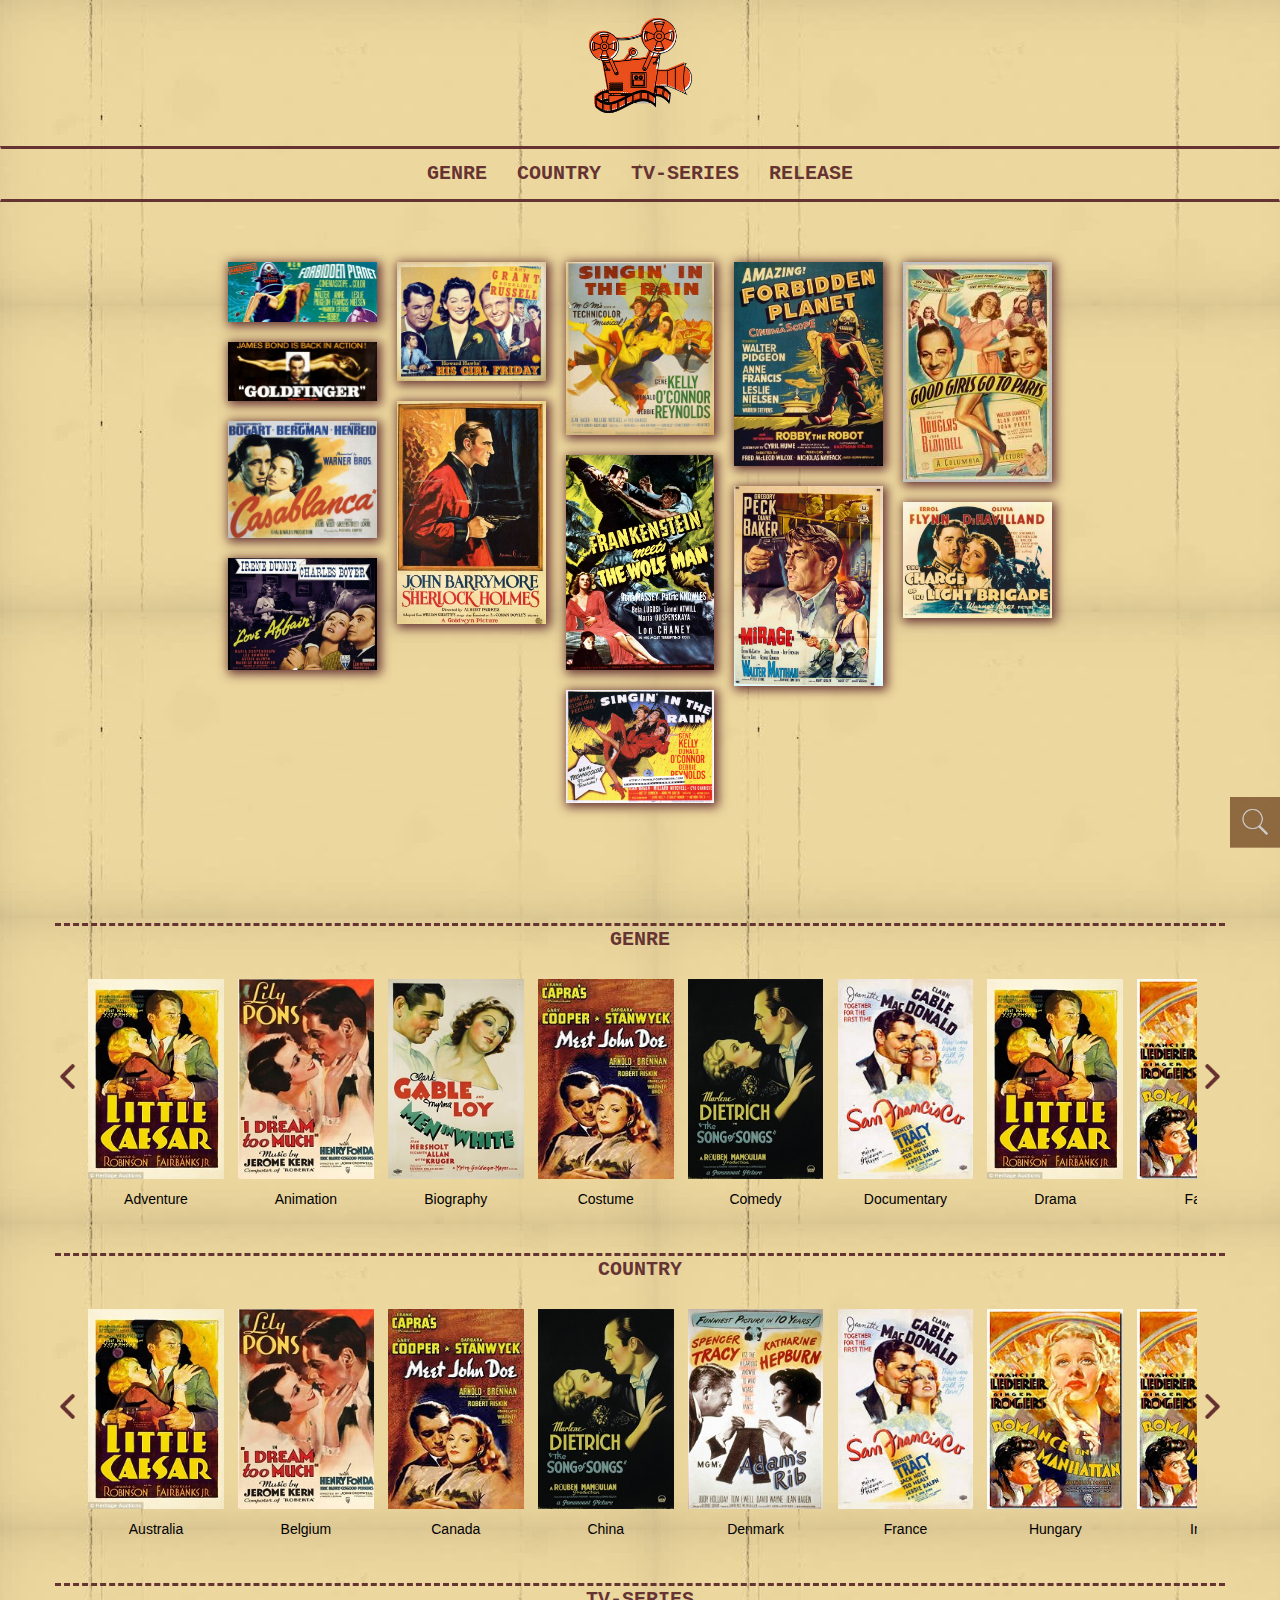
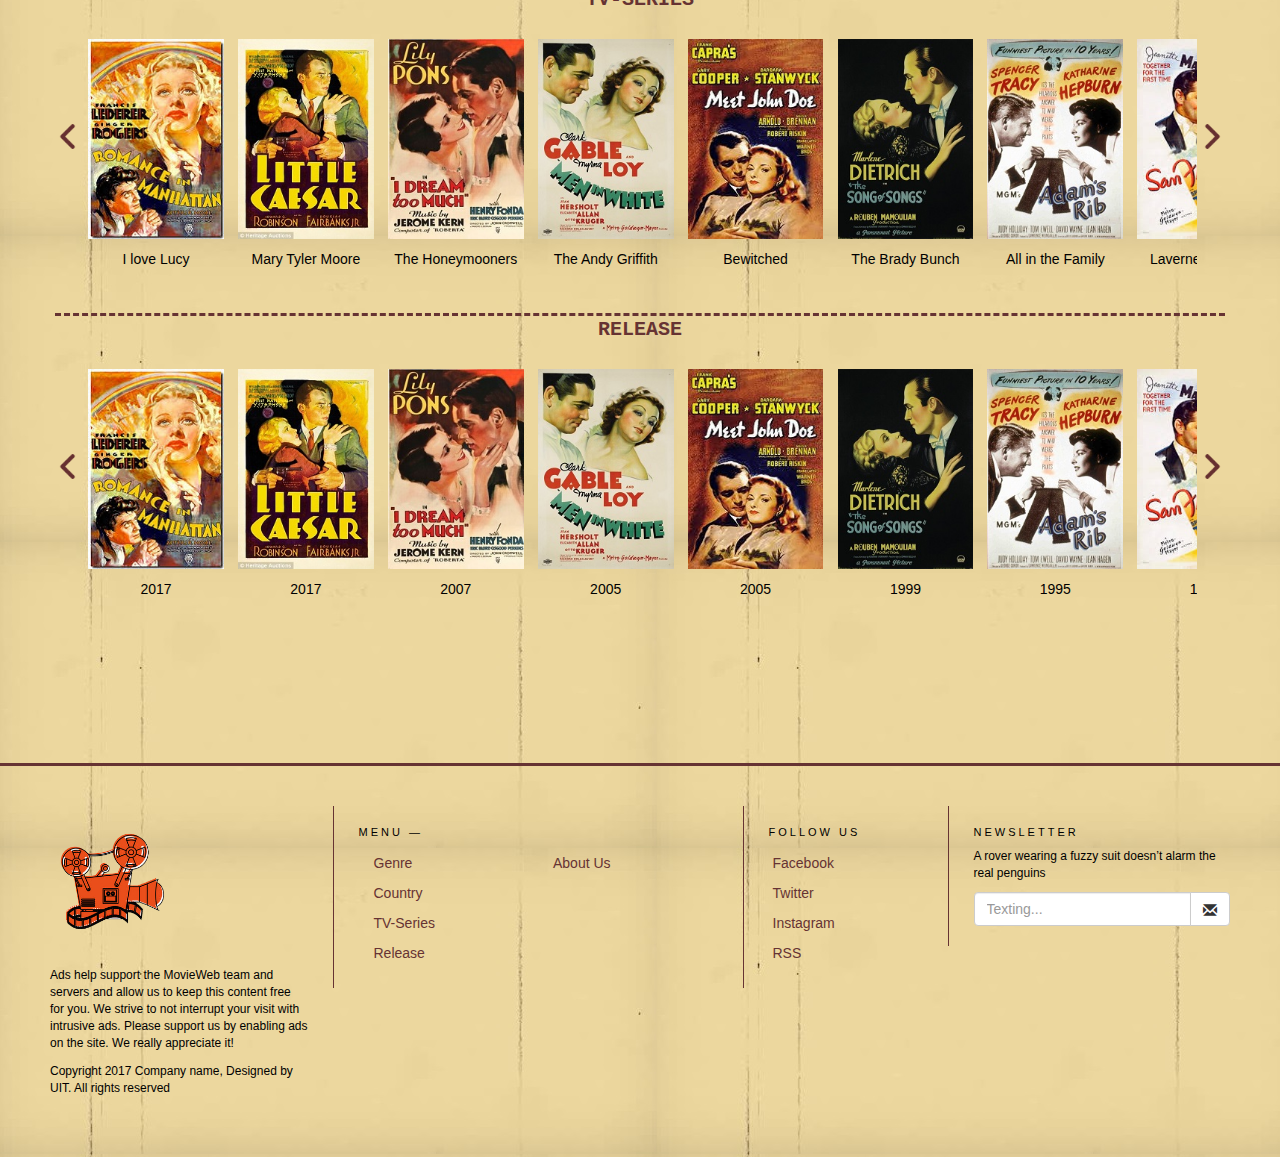
<file: index.html>
<html>
<head>
  <meta charset="UTF-8">
  <meta name="viewport" content="width=device-width, initial-scale=1.0">
  <meta http-equiv="X-UA-Compatible" content="ie=edge">
  <title>Classic Cinema Online</title>

  <link rel="stylesheet" href="https://maxcdn.bootstrapcdn.com/bootstrap/3.3.7/css/bootstrap.min.css">
  <link rel="stylesheet" href="css/header.css">
  <link rel="stylesheet" href="css/banner-up.css">
  <link rel="stylesheet" href="css/film-list.css">
  <link rel="stylesheet" href="css/footer.css">
  <link rel="stylesheet" href="css/search.css">
  <link rel="stylesheet" href="css/color-palette.css">
</head>
<body>

  <header>
    <div class="logo">
      <a href="index.html"><img src="images/logo.png" alt="Logo"></a>
    </div>

    <nav class="navbar">
      <div class="container-fluid">
        <div class="navbar-header">
          <button type="button" class="navbar-toggle" data-toggle="collapse" data-target="#mynav">
            <span class="sr-only">Navigation</span>
            <span class="icon-bar"></span>
            <span class="icon-bar"></span>
            <span class="icon-bar"></span>
          </button>
        </div>

        <div class="collapse navbar-collapse" id="mynav">
          <ul class="nav navbar-nav menu">
            <li>
              <a href="#">Genre</a>
              <ul class="submenu">
                <li><a href="genres.html">Action</a></li>
                <li><a href="genres.html">Adventure</a></li>
                <li><a href="genres.html">Animation</a></li>
                <li><a href="genres.html">Biography</a></li>
                <li><a href="genres.html">Costume</a></li>
                <li><a href="genres.html">Comedy</a></li>
                <li><a href="genres.html">Crime</a></li>
                <li><a href="genres.html">Documentary</a></li>
                <li><a href="genres.html">Drama</a></li>
                <li><a href="genres.html">Family</a></li>
                <li><a href="genres.html">Fantasy</a></li>
                <li><a href="genres.html">Gameshow</a></li>
                <li><a href="genres.html">History</a></li>
                <li><a href="genres.html">Horror</a></li>
                <li><a href="genres.html">Kungfu</a></li>
                <li><a href="genres.html">Music</a></li>
                <li><a href="genres.html">Mystery</a></li>
                <li><a href="genres.html">Romance</a></li>
                <li><a href="genres.html">Sci-Fi</a></li>
                <li><a href="genres.html">Sport</a></li>
                <li><a href="genres.html">Thriller</a></li>
                <li><a href="genres.html">War</a></li>
              </ul>
            </li>
            <li>
              <a href="#">Country</a>
              <ul class="submenu">
                <li><a href="genres.html">Argentina</a></li>
                <li><a href="genres.html">Australia</a></li>
                <li><a href="genres.html">Belgium</a></li>
                <li><a href="genres.html">Brazil</a></li>
                <li><a href="genres.html">Canada</a></li>
                <li><a href="genres.html">China</a></li>
                <li><a href="genres.html">Denmark</a></li>
                <li><a href="genres.html">France</a></li>
                <li><a href="genres.html">Hong Kong</a></li>
                <li><a href="genres.html">Hungary</a></li>
                <li><a href="genres.html">India</a></li>
                <li><a href="genres.html">Italy</a></li>
                <li><a href="genres.html">Japan</a></li>
                <li><a href="genres.html">Korea</a></li>
                <li><a href="genres.html">Mexico</a></li>
                <li><a href="genres.html">Netherlands</a></li>
                <li><a href="genres.html">Poland</a></li>
                <li><a href="genres.html">Russia</a></li>
                <li><a href="genres.html">South Africa</a></li>
                <li><a href="genres.html">Spain</a></li>
                <li><a href="genres.html">Taiwan</a></li>
                <li><a href="genres.html">Thailand</a></li>
                <li><a href="genres.html">Unnited Kingdom</a></li>
                <li><a href="genres.html">United States</a></li>
              </ul>
            </li>
            <li><a href="genres.html">TV-Series</a></li>
            <li>
              <a href="#">Release</a>
              <ul class="submenu">
                <li><a href="genres.html">2017</a></li>
                <li><a href="genres.html">2016</a></li>
                <li><a href="genres.html">2015</a></li>
                <li><a href="genres.html">2014</a></li>
                <li><a href="genres.html">2013</a></li>
                <li><a href="genres.html">2012</a></li>
                <li><a href="genres.html">2011</a></li>
                <li><a href="genres.html">2010</a></li>
                <li><a href="genres.html">2009</a></li>
                <li><a href="genres.html">2008</a></li>
                <li><a href="genres.html">2017</a></li>
                <li><a href="genres.html">2006</a></li>
                <li><a href="genres.html">2005</a></li>
                <li><a href="genres.html">2004</a></li>
                <li><a href="genres.html">2003</a></li>
                <li><a href="genres.html">2002</a></li>
                <li><a href="genres.html">2001</a></li>
                <li><a href="genres.html">2000</a></li>
                <li><a href="genres.html">1999</a></li>
                <li><a href="genres.html">1998</a></li>
                <li><a href="genres.html">1997</a></li>
                <li><a href="genres.html">1996</a></li>
              </ul>
            </li>
          </ul>
        </div>
      </div>
    </nav>
  </header>

  <div class="banner-up">
		<div class="mosaic col-sm-8 col-sm-offset-2">
			<div class="mosaic-items mosaic-item1">
				<a href="detail.html"><img src="./images/home/home1.jpg" alt="" ></a>
			</div>
			<div class="mosaic-items mosaic-item2">
				<a href="detail.html"><img src="./images/home/home2.jpg" alt=""></a>
			</div>
			<div class="mosaic-items mosaic-item3">
				<a href="detail.html"><img src="./images/home/home3.jpg" alt=""></a>
			</div>
			<div class="mosaic-items mosaic-item4">
				<a href="detail.html"><img src="./images/home/home4.jpg" alt=""></a>
			</div>
			<div class="mosaic-items mosaic-item5">
				<a href="detail.html"><img src="./images/home/home5.jpg" alt=""></a>
			</div>
			<div class="mosaic-items mosaic-item6">
				<a href="detail.html"><img src="./images/home/home6.jpg" alt=""></a>
			</div>
			<div class="mosaic-items mosaic-item7">
				<a href="detail.html"><img src="./images/home/home7.jpg" alt=""></a>
			</div>
			<div class="mosaic-items mosaic-item8">
				<a href="detail.html"><img src="./images/home/home8.jpg" alt=""></a>
			</div>
			<div class="mosaic-items mosaic-item9">
				<a href="detail.html"><img src="./images/home/home9.jpg" alt=""></a>
			</div>
			<div class="mosaic-items mosaic-item10">
				<a href="detail.html"><img src="./images/home/home10.jpg" alt=""></a>
			</div>
      <div class="mosaic-items mosaic-item10">
				<a href="detail.html"><img src="./images/home/home11.jpg" alt=""></a>
			</div>
      <div class="mosaic-items mosaic-item10">
				<a href="detail.html"><img src="./images/home/home12.jpg" alt=""></a>
			</div>
      <div class="mosaic-items mosaic-item10">
				<a href="detail.html"><img src="./images/home/home13.jpg" alt=""></a>
			</div>
		</div>

		<!--<div class="film-section col-md-8 col-sm-10 col-xs-4">
			<div class="image-first col-sm-3 col-xs-12">
				<a href="#actor"><img src="./images/actor.png" alt="Actor">
				<p>Actor</p>
			</a>
			</div>
			<div class="text-first col-sm-3 col-xs-12">
				<a href="#category">
					<p>Category</p>
					<img src="./images/category.jpg" alt="Category">
				</a>
			</div>
			<div class="image-first col-sm-3 col-xs-12">
				<a href="#award">
					<img src="./images/award.png" alt="Award">
					<p>Award</p>
				</a>
			</div>
			<div class="text-first col-sm-3 col-xs-12">
				<a href="#country">
					<p>Country</p>
					<img src="./images/countries.png" alt="Countries">
				</a>
			</div>
		</div>-->

		<div class="tool-tip">
			<p id="title">Titanic (1997)</p>
			<p>American epic romance-disaster film directed, fictionalized account of the sinking of the Titanic...</p>
		</div>
	</div>

  <div class="film-list col-sm-12">
    <div id="genre">
      <a href="#">Genre</a>
      <div class="film-items">
        <div class="film-item">
          <a href="#"><img src="images/c1.jpg" alt="Film is catergoried to actor"></a>
          <div class="film-description">
            <p class="title">Titanic (1997)</p>
            <p class="time">120 min</p>
            <a href="watching.html" class="watch">
              <img src="images/play-button-small.png" alt="Watch film">
            </a>
            <p class="content">An American epic romance-disaster film directed, written, co-produced and co-edited by James Cameron. A fictionalized account of the sinking of the RMS Titanic, it stars Leonardo DiCaprio and Kate Winslet as members of different social classes who fall in love aboard the ship during its ill-fated maiden voyage.</p>
          </div>
          <p>Adventure</p>
        </div>
        <div class="film-item">
          <a href="#"><img src="images/c2.jpg" alt="Film is catergoried to actor"></a>
          <div class="film-description">
            <p class="title">Titanic (1997)</p>
            <p class="time">120 min</p>
            <a href="watching.html" class="watch">
              <img src="images/play-button-small.png" alt="Watch film">
            </a>
            <p class="content">An American epic romance-disaster film directed, written, co-produced and co-edited by James Cameron. A fictionalized account of the sinking of the RMS Titanic, it stars Leonardo DiCaprio and Kate Winslet as members of different social classes who fall in love aboard the ship during its ill-fated maiden voyage.</p>
          </div>
          <p>Animation</p>
        </div>
        <div class="film-item">
          <a href="#"><img src="images/c3.jpg" alt="Film is catergoried to actor"></a>
          <div class="film-description">
            <p class="title">Titanic (1997)</p>
            <p class="time">120 min</p>
            <a href="watching.html" class="watch">
              <img src="images/play-button-small.png" alt="Watch film">
            </a>
            <p class="content">An American epic romance-disaster film directed, written, co-produced and co-edited by James Cameron. A fictionalized account of the sinking of the RMS Titanic, it stars Leonardo DiCaprio and Kate Winslet as members of different social classes who fall in love aboard the ship during its ill-fated maiden voyage.</p>

          </div>
          <p>Biography</p>
        </div>
        <div class="film-item">
          <a href="#"><img src="images/c5.jpg" alt="Film is catergoried to actor"></a>
          <div class="film-description">
            <p class="title">Titanic (1997)</p>
            <p class="time">120 min</p>
            <a href="watching.html" class="watch">
              <img src="images/play-button-small.png" alt="Watch film">
            </a>
            <p class="content">An American epic romance-disaster film directed, written, co-produced and co-edited by James Cameron. A fictionalized account of the sinking of the RMS Titanic, it stars Leonardo DiCaprio and Kate Winslet as members of different social classes who fall in love aboard the ship during its ill-fated maiden voyage.</p>

          </div>
          <p>Costume</p>
        </div>
        <div class="film-item">
          <a href="#"><img src="images/c6.jpg" alt="Film is catergoried to actor"></a>
          <div class="film-description">
            <p class="title">Titanic (1997)</p>
            <p class="time">120 min</p>
            <a href="watching.html" class="watch">
              <img src="images/play-button-small.png" alt="Watch film">
            </a>
            <p class="content">An American epic romance-disaster film directed, written, co-produced and co-edited by James Cameron. A fictionalized account of the sinking of the RMS Titanic, it stars Leonardo DiCaprio and Kate Winslet as members of different social classes who fall in love aboard the ship during its ill-fated maiden voyage.</p>

          </div>
          <p>Comedy</p>
        </div>
        <div class="film-item">
          <a href="#"><img src="images/c8.jpg" alt="Film is catergoried to actor"></a>
          <div class="film-description">
            <p class="title">Titanic (1997)</p>
            <p class="time">120 min</p>
            <a href="watching.html" class="watch">
              <img src="images/play-button-small.png" alt="Watch film">
            </a>
            <p class="content">An American epic romance-disaster film directed, written, co-produced and co-edited by James Cameron. A fictionalized account of the sinking of the RMS Titanic, it stars Leonardo DiCaprio and Kate Winslet as members of different social classes who fall in love aboard the ship during its ill-fated maiden voyage.</p>

          </div>
          <p>Documentary</p>
        </div>
        <div class="film-item">
          <a href="#"><img src="images/c1.jpg" alt="Film is catergoried to actor"></a>
          <div class="film-description">
            <p class="title">Titanic (1997)</p>
            <p class="time">120 min</p>
            <a href="watching.html" class="watch">
              <img src="images/play-button-small.png" alt="Watch film">
            </a>
            <p class="content">An American epic romance-disaster film directed, written, co-produced and co-edited by James Cameron. A fictionalized account of the sinking of the RMS Titanic, it stars Leonardo DiCaprio and Kate Winslet as members of different social classes who fall in love aboard the ship during its ill-fated maiden voyage.</p>

          </div>
          <p>Drama</p>
        </div>
        <div class="film-item">
          <a href="#"><img src="images/c4.jpg" alt="Film is catergoried to actor"></a>
          <div class="film-description">
            <p class="title">Titanic (1997)</p>
            <p class="time">120 min</p>
            <a href="watching.html" class="watch">
              <img src="images/play-button-small.png" alt="Watch film">
            </a>
            <p class="content">An American epic romance-disaster film directed, written, co-produced and co-edited by James Cameron. A fictionalized account of the sinking of the RMS Titanic, it stars Leonardo DiCaprio and Kate Winslet as members of different social classes who fall in love aboard the ship during its ill-fated maiden voyage.</p>

          </div>
          <p>Family</p>
        </div>
        <div class="film-item">
          <a href="#"><img src="images/c4.jpg" alt="Film is catergoried to actor"></a>
          <div class="film-description">
            <p class="title">Titanic (1997)</p>
            <p class="time">120 min</p>
            <a href="watching.html" class="watch">
              <img src="images/play-button-small.png" alt="Watch film">
            </a>
            <p class="content">An American epic romance-disaster film directed, written, co-produced and co-edited by James Cameron. A fictionalized account of the sinking of the RMS Titanic, it stars Leonardo DiCaprio and Kate Winslet as members of different social classes who fall in love aboard the ship during its ill-fated maiden voyage.</p>

          </div>
          <p>Fantasy</p>
        </div>
        <div class="film-item">
          <a href="#"><img src="images/c1.jpg" alt="Film is catergoried to actor"></a>
          <div class="film-description">
            <p class="title">Titanic (1997)</p>
            <p class="time">120 min</p>
            <a href="watching.html" class="watch">
              <img src="images/play-button-small.png" alt="Watch film">
            </a>
            <p class="content">An American epic romance-disaster film directed, written, co-produced and co-edited by James Cameron. A fictionalized account of the sinking of the RMS Titanic, it stars Leonardo DiCaprio and Kate Winslet as members of different social classes who fall in love aboard the ship during its ill-fated maiden voyage.</p>

          </div>
          <p>Gameshow</p>
        </div>
        <div class="film-item">
          <a href="#"><img src="images/c2.jpg" alt="Film is catergoried to actor"></a>
          <div class="film-description">
            <p class="title">Titanic (1997)</p>
            <p class="time">120 min</p>
            <a href="watching.html" class="watch">
              <img src="images/play-button-small.png" alt="Watch film">
            </a>
            <p class="content">An American epic romance-disaster film directed, written, co-produced and co-edited by James Cameron. A fictionalized account of the sinking of the RMS Titanic, it stars Leonardo DiCaprio and Kate Winslet as members of different social classes who fall in love aboard the ship during its ill-fated maiden voyage.</p>

          </div>
          <p>History</p>
        </div>
        <div class="film-item">
          <a href="#"><img src="images/c3.jpg" alt="Film is catergoried to actor"></a>
          <div class="film-description">
            <p class="title">Titanic (1997)</p>
            <p class="time">120 min</p>
            <a href="watching.html" class="watch">
              <img src="images/play-button-small.png" alt="Watch film">
            </a>
            <p class="content">An American epic romance-disaster film directed, written, co-produced and co-edited by James Cameron. A fictionalized account of the sinking of the RMS Titanic, it stars Leonardo DiCaprio and Kate Winslet as members of different social classes who fall in love aboard the ship during its ill-fated maiden voyage.</p>

          </div>
          <p>Horror</p>
        </div>
        <div class="film-item">
          <a href="#"><img src="images/c5.jpg" alt="Film is catergoried to actor"></a>
          <div class="film-description">
            <p class="title">Titanic (1997)</p>
            <p class="time">120 min</p>
            <a href="watching.html" class="watch">
              <img src="images/play-button-small.png" alt="Watch film">
            </a>
            <p class="content">An American epic romance-disaster film directed, written, co-produced and co-edited by James Cameron. A fictionalized account of the sinking of the RMS Titanic, it stars Leonardo DiCaprio and Kate Winslet as members of different social classes who fall in love aboard the ship during its ill-fated maiden voyage.</p>

          </div>
          <p>Kungfu</p>
        </div>
        <div class="film-item">
          <a href="#"><img src="images/c6.jpg" alt="Film is catergoried to actor"></a>
          <div class="film-description">
            <p class="title">Titanic (1997)</p>
            <p class="time">120 min</p>
            <a href="watching.html" class="watch">
              <img src="images/play-button-small.png" alt="Watch film">
            </a>
            <p class="content">An American epic romance-disaster film directed, written, co-produced and co-edited by James Cameron. A fictionalized account of the sinking of the RMS Titanic, it stars Leonardo DiCaprio and Kate Winslet as members of different social classes who fall in love aboard the ship during its ill-fated maiden voyage.</p>

          </div>
          <p>Music</p>
        </div>
        <div class="film-item">
          <a href="#"><img src="images/c7.jpg" alt="Film is catergoried to actor"></a>
          <div class="film-description">
            <p class="title">Titanic (1997)</p>
            <p class="time">120 min</p>
            <a href="watching.html" class="watch">
              <img src="images/play-button-small.png" alt="Watch film">
            </a>
            <p class="content">An American epic romance-disaster film directed, written, co-produced and co-edited by James Cameron. A fictionalized account of the sinking of the RMS Titanic, it stars Leonardo DiCaprio and Kate Winslet as members of different social classes who fall in love aboard the ship during its ill-fated maiden voyage.</p>

          </div>
          <p>Mystery</p>
        </div>
        <div class="film-item">
          <a href="#"><img src="images/c1.jpg" alt="Film is catergoried to actor"></a>
          <div class="film-description">
            <p class="title">Titanic (1997)</p>
            <p class="time">120 min</p>
            <a href="watching.html" class="watch">
              <img src="images/play-button-small.png" alt="Watch film">
            </a>
            <p class="content">An American epic romance-disaster film directed, written, co-produced and co-edited by James Cameron. A fictionalized account of the sinking of the RMS Titanic, it stars Leonardo DiCaprio and Kate Winslet as members of different social classes who fall in love aboard the ship during its ill-fated maiden voyage.</p>

          </div>
          <p>Sci-fi</p>
        </div>
        <div class="film-item">
          <a href="#"><img src="images/c4.jpg" alt="Film is catergoried to actor"></a>
          <div class="film-description">
            <p class="title">Titanic (1997)</p>
            <p class="time">120 min</p>
            <a href="watching.html" class="watch">
              <img src="images/play-button-small.png" alt="Watch film">
            </a>
            <p class="content">An American epic romance-disaster film directed, written, co-produced and co-edited by James Cameron. A fictionalized account of the sinking of the RMS Titanic, it stars Leonardo DiCaprio and Kate Winslet as members of different social classes who fall in love aboard the ship during its ill-fated maiden voyage.</p>

          </div>
          <p>Sport</p>
        </div>
        <div class="film-item">
          <a href="#"><img src="images/c1.jpg" alt="Film is catergoried to actor"></a>
          <div class="film-description">
            <p class="title">Titanic (1997)</p>
            <p class="time">120 min</p>
            <a href="watching.html" class="watch">
              <img src="images/play-button-small.png" alt="Watch film">
            </a>
            <p class="content">An American epic romance-disaster film directed, written, co-produced and co-edited by James Cameron. A fictionalized account of the sinking of the RMS Titanic, it stars Leonardo DiCaprio and Kate Winslet as members of different social classes who fall in love aboard the ship during its ill-fated maiden voyage.</p>

          </div>
          <p>Thriller</p>
        </div>
        <div class="film-item">
          <a href="#"><img src="images/c4.jpg" alt="Film is catergoried to actor"></a>
          <div class="film-description">
            <p class="title">Titanic (1997)</p>
            <p class="time">120 min</p>
            <a href="watching.html" class="watch">
              <img src="images/play-button-small.png" alt="Watch film">
            </a>
            <p class="content">An American epic romance-disaster film directed, written, co-produced and co-edited by James Cameron. A fictionalized account of the sinking of the RMS Titanic, it stars Leonardo DiCaprio and Kate Winslet as members of different social classes who fall in love aboard the ship during its ill-fated maiden voyage.</p>

          </div>
          <p>War</p>
        </div>
      </div>
      <img src="images/back.png" alt="Button scroll to left" class="back">
      <img src="images/next.png" alt="Button scroll to right" class="next">
    </div>

    <div id="country">
      <a href="#">Country</a>
      <div class="film-items">
        <div class="film-item">
          <a href="#"><img src="images/c1.jpg" alt="Film is catergoried to actor"></a>
          <div class="film-description">
            <p class="title">Titanic (1997)</p>
            <p class="time">120 min</p>
            <a href="watching.html" class="watch">
              <img src="images/play-button-small.png" alt="Watch film">
            </a>
            <p class="content">An American epic romance-disaster film directed, written, co-produced and co-edited by James Cameron. A fictionalized account of the sinking of the RMS Titanic, it stars Leonardo DiCaprio and Kate Winslet as members of different social classes who fall in love aboard the ship during its ill-fated maiden voyage.</p>

          </div>
          <p>Australia</p>
        </div>
        <div class="film-item">
          <a href="#"><img src="images/c2.jpg" alt="Film is catergoried to actor"></a>
          <div class="film-description">
            <p class="title">Titanic (1997)</p>
            <p class="time">120 min</p>
            <a href="watching.html" class="watch">
              <img src="images/play-button-small.png" alt="Watch film">
            </a>
            <p class="content">An American epic romance-disaster film directed, written, co-produced and co-edited by James Cameron. A fictionalized account of the sinking of the RMS Titanic, it stars Leonardo DiCaprio and Kate Winslet as members of different social classes who fall in love aboard the ship during its ill-fated maiden voyage.</p>

          </div>
          <p>Belgium</p>
        </div>
        <div class="film-item">
          <a href="#"><img src="images/c5.jpg" alt="Film is catergoried to actor"></a>
          <div class="film-description">
            <p class="title">Titanic (1997)</p>
            <p class="time">120 min</p>
            <a href="watching.html" class="watch">
              <img src="images/play-button-small.png" alt="Watch film">
            </a>
            <p class="content">An American epic romance-disaster film directed, written, co-produced and co-edited by James Cameron. A fictionalized account of the sinking of the RMS Titanic, it stars Leonardo DiCaprio and Kate Winslet as members of different social classes who fall in love aboard the ship during its ill-fated maiden voyage.</p>

          </div>
          <p>Canada</p>
        </div>
        <div class="film-item">
          <a href="#"><img src="images/c6.jpg" alt="Film is catergoried to actor"></a>
          <div class="film-description">
            <p class="title">Titanic (1997)</p>
            <p class="time">120 min</p>
            <a href="watching.html" class="watch">
              <img src="images/play-button-small.png" alt="Watch film">
            </a>
            <p class="content">An American epic romance-disaster film directed, written, co-produced and co-edited by James Cameron. A fictionalized account of the sinking of the RMS Titanic, it stars Leonardo DiCaprio and Kate Winslet as members of different social classes who fall in love aboard the ship during its ill-fated maiden voyage.</p>

          </div>
          <p>China</p>
        </div>
        <div class="film-item">
          <a href="#"><img src="images/c7.jpg" alt="Film is catergoried to actor"></a>
          <div class="film-description">
            <p class="title">Titanic (1997)</p>
            <p class="time">120 min</p>
            <a href="watching.html" class="watch">
              <img src="images/play-button-small.png" alt="Watch film">
            </a>
            <p class="content">An American epic romance-disaster film directed, written, co-produced and co-edited by James Cameron. A fictionalized account of the sinking of the RMS Titanic, it stars Leonardo DiCaprio and Kate Winslet as members of different social classes who fall in love aboard the ship during its ill-fated maiden voyage.</p>

          </div>
          <p>Denmark</p>
        </div>
        <div class="film-item">
          <a href="#"><img src="images/c8.jpg" alt="Film is catergoried to actor"></a>
          <div class="film-description">
            <p class="title">Titanic (1997)</p>
            <p class="time">120 min</p>
            <a href="watching.html" class="watch">
              <img src="images/play-button-small.png" alt="Watch film">
            </a>
            <p class="content">An American epic romance-disaster film directed, written, co-produced and co-edited by James Cameron. A fictionalized account of the sinking of the RMS Titanic, it stars Leonardo DiCaprio and Kate Winslet as members of different social classes who fall in love aboard the ship during its ill-fated maiden voyage.</p>

          </div>
          <p>France</p>
        </div>
        <div class="film-item">
          <a href="#"><img src="images/c4.jpg" alt="Film is catergoried to actor"></a>
          <div class="film-description">
            <p class="title">Titanic (1997)</p>
            <p class="time">120 min</p>
            <a href="watching.html" class="watch">
              <img src="images/play-button-small.png" alt="Watch film">
            </a>
            <p class="content">An American epic romance-disaster film directed, written, co-produced and co-edited by James Cameron. A fictionalized account of the sinking of the RMS Titanic, it stars Leonardo DiCaprio and Kate Winslet as members of different social classes who fall in love aboard the ship during its ill-fated maiden voyage.</p>

          </div>
          <p>Hungary</p>
        </div>
        <div class="film-item">
          <a href="#"><img src="images/c4.jpg" alt="Film is catergoried to actor"></a>
          <div class="film-description">
            <p class="title">Titanic (1997)</p>
            <p class="time">120 min</p>
            <a href="watching.html" class="watch">
              <img src="images/play-button-small.png" alt="Watch film">
            </a>
            <p class="content">An American epic romance-disaster film directed, written, co-produced and co-edited by James Cameron. A fictionalized account of the sinking of the RMS Titanic, it stars Leonardo DiCaprio and Kate Winslet as members of different social classes who fall in love aboard the ship during its ill-fated maiden voyage.</p>

          </div>
          <p>India</p>
        </div>
        <div class="film-item">
          <a href="#"><img src="images/c1.jpg" alt="Film is catergoried to actor"></a>
          <div class="film-description">
            <p class="title">Titanic (1997)</p>
            <p class="time">120 min</p>
            <a href="watching.html" class="watch">
              <img src="images/play-button-small.png" alt="Watch film">
            </a>
            <p class="content">An American epic romance-disaster film directed, written, co-produced and co-edited by James Cameron. A fictionalized account of the sinking of the RMS Titanic, it stars Leonardo DiCaprio and Kate Winslet as members of different social classes who fall in love aboard the ship during its ill-fated maiden voyage.</p>

          </div>
          <p>Italy</p>
        </div>
        <div class="film-item">
          <a href="#"><img src="images/c2.jpg" alt="Film is catergoried to actor"></a>
          <div class="film-description">
            <p class="title">Titanic (1997)</p>
            <p class="time">120 min</p>
            <a href="watching.html" class="watch">
              <img src="images/play-button-small.png" alt="Watch film">
            </a>
            <p class="content">An American epic romance-disaster film directed, written, co-produced and co-edited by James Cameron. A fictionalized account of the sinking of the RMS Titanic, it stars Leonardo DiCaprio and Kate Winslet as members of different social classes who fall in love aboard the ship during its ill-fated maiden voyage.</p>

          </div>
          <p>Japan</p>
        </div>
        <div class="film-item">
          <a href="#"><img src="images/c6.jpg" alt="Film is catergoried to actor"></a>
          <div class="film-description">
            <p class="title">Titanic (1997)</p>
            <p class="time">120 min</p>
            <a href="watching.html" class="watch">
              <img src="images/play-button-small.png" alt="Watch film">
            </a>
            <p class="content">An American epic romance-disaster film directed, written, co-produced and co-edited by James Cameron. A fictionalized account of the sinking of the RMS Titanic, it stars Leonardo DiCaprio and Kate Winslet as members of different social classes who fall in love aboard the ship during its ill-fated maiden voyage.</p>

          </div>
          <p>Netherlands</p>
        </div>
        <div class="film-item">
          <a href="#"><img src="images/c6.jpg" alt="Film is catergoried to actor"></a>
          <div class="film-description">
            <p class="title">Titanic (1997)</p>
            <p class="time">120 min</p>
            <a href="watching.html" class="watch">
              <img src="images/play-button-small.png" alt="Watch film">
            </a>
            <p class="content">An American epic romance-disaster film directed, written, co-produced and co-edited by James Cameron. A fictionalized account of the sinking of the RMS Titanic, it stars Leonardo DiCaprio and Kate Winslet as members of different social classes who fall in love aboard the ship during its ill-fated maiden voyage.</p>

          </div>
          <p>China</p>
        </div>
        <div class="film-item">
          <a href="#"><img src="images/c7.jpg" alt="Film is catergoried to actor"></a>
          <div class="film-description">
            <p class="title">Titanic (1997)</p>
            <p class="time">120 min</p>
            <a href="watching.html" class="watch">
              <img src="images/play-button-small.png" alt="Watch film">
            </a>
            <p class="content">An American epic romance-disaster film directed, written, co-produced and co-edited by James Cameron. A fictionalized account of the sinking of the RMS Titanic, it stars Leonardo DiCaprio and Kate Winslet as members of different social classes who fall in love aboard the ship during its ill-fated maiden voyage.</p>

          </div>
          <p>Poland</p>
        </div>
        <div class="film-item">
          <a href="#"><img src="images/c1.jpg" alt="Film is catergoried to actor"></a>
          <div class="film-description">
            <p class="title">Titanic (1997)</p>
            <p class="time">120 min</p>
            <a href="watching.html" class="watch">
              <img src="images/play-button-small.png" alt="Watch film">
            </a>
            <p class="content">An American epic romance-disaster film directed, written, co-produced and co-edited by James Cameron. A fictionalized account of the sinking of the RMS Titanic, it stars Leonardo DiCaprio and Kate Winslet as members of different social classes who fall in love aboard the ship during its ill-fated maiden voyage.</p>

          </div>
          <p>South Africa</p>
        </div>
        <div class="film-item">
          <a href="#"><img src="images/c4.jpg" alt="Film is catergoried to actor"></a>
          <div class="film-description">
            <p class="title">Titanic (1997)</p>
            <p class="time">120 min</p>
            <a href="watching.html" class="watch">
              <img src="images/play-button-small.png" alt="Watch film">
            </a>
            <p class="content">An American epic romance-disaster film directed, written, co-produced and co-edited by James Cameron. A fictionalized account of the sinking of the RMS Titanic, it stars Leonardo DiCaprio and Kate Winslet as members of different social classes who fall in love aboard the ship during its ill-fated maiden voyage.</p>

          </div>
          <p>Spain</p>
        </div>
        <div class="film-item">
          <a href="#"><img src="images/c3.jpg" alt="Film is catergoried to actor"></a>
          <div class="film-description">
            <p class="title">Titanic (1997)</p>
            <p class="time">120 min</p>
            <a href="watching.html" class="watch">
              <img src="images/play-button-small.png" alt="Watch film">
            </a>
            <p class="content">An American epic romance-disaster film directed, written, co-produced and co-edited by James Cameron. A fictionalized account of the sinking of the RMS Titanic, it stars Leonardo DiCaprio and Kate Winslet as members of different social classes who fall in love aboard the ship during its ill-fated maiden voyage.</p>

          </div>
          <p>Taiwan</p>
        </div>
        <div class="film-item">
          <a href="#"><img src="images/c5.jpg" alt="Film is catergoried to actor"></a>
          <div class="film-description">
            <p class="title">Titanic (1997)</p>
            <p class="time">120 min</p>
            <a href="watching.html" class="watch">
              <img src="images/play-button-small.png" alt="Watch film">
            </a>
            <p class="content">An American epic romance-disaster film directed, written, co-produced and co-edited by James Cameron. A fictionalized account of the sinking of the RMS Titanic, it stars Leonardo DiCaprio and Kate Winslet as members of different social classes who fall in love aboard the ship during its ill-fated maiden voyage.</p>

          </div>
          <p>Thailand</p>
        </div>
        <div class="film-item">
          <a href="#"><img src="images/c6.jpg" alt="Film is catergoried to actor"></a>
          <div class="film-description">
            <p class="title">Titanic (1997)</p>
            <p class="time">120 min</p>
            <a href="watching.html" class="watch">
              <img src="images/play-button-small.png" alt="Watch film">
            </a>
            <p class="content">An American epic romance-disaster film directed, written, co-produced and co-edited by James Cameron. A fictionalized account of the sinking of the RMS Titanic, it stars Leonardo DiCaprio and Kate Winslet as members of different social classes who fall in love aboard the ship during its ill-fated maiden voyage.</p>

          </div>
          <p>United Kingdom</p>
        </div>
        <div class="film-item">
          <a href="#"><img src="images/c7.jpg" alt="Film is catergoried to actor"></a>
          <div class="film-description">
            <p class="title">Titanic (1997)</p>
            <p class="time">120 min</p>
            <a href="watching.html" class="watch">
              <img src="images/play-button-small.png" alt="Watch film">
            </a>
            <p class="content">An American epic romance-disaster film directed, written, co-produced and co-edited by James Cameron. A fictionalized account of the sinking of the RMS Titanic, it stars Leonardo DiCaprio and Kate Winslet as members of different social classes who fall in love aboard the ship during its ill-fated maiden voyage.</p>

          </div>
          <p>United States</p>
        </div>
        <div class="film-item">
          <a href="#"><img src="images/c7.jpg" alt="Film is catergoried to actor"></a>
          <div class="film-description">
            <p class="title">Titanic (1997)</p>
            <p class="time">120 min</p>
            <a href="watching.html" class="watch">
              <img src="images/play-button-small.png" alt="Watch film">
            </a>
            <p class="content">An American epic romance-disaster film directed, written, co-produced and co-edited by James Cameron. A fictionalized account of the sinking of the RMS Titanic, it stars Leonardo DiCaprio and Kate Winslet as members of different social classes who fall in love aboard the ship during its ill-fated maiden voyage.</p>

          </div>
          <p>United States</p>
        </div>
      </div>
      <img src="images/back.png" alt="Button scroll to left" class="back">
      <img src="images/next.png" alt="Button scroll to right" class="next">
    </div>

    <div id="tv-series">
      <a href="#">TV-Series</a>
      <div class="film-items">
        <div class="film-item">
          <a href="#"><img src="images/c4.jpg" alt="Film is catergoried to actor"></a>
          <div class="film-description">
            <p class="title">Titanic (1997)</p>
            <p class="time">120 min</p>
            <a href="watching.html" class="watch">
              <img src="images/play-button-small.png" alt="Watch film">
            </a>
            <p class="content">An American epic romance-disaster film directed, written, co-produced and co-edited by James Cameron. A fictionalized account of the sinking of the RMS Titanic, it stars Leonardo DiCaprio and Kate Winslet as members of different social classes who fall in love aboard the ship during its ill-fated maiden voyage.</p>

          </div>
          <p>I love Lucy</p>
        </div>
        <div class="film-item">
          <a href="#"><img src="images/c1.jpg" alt="Film is catergoried to actor"></a>
          <div class="film-description">
            <p class="title">Titanic (1997)</p>
            <p class="time">120 min</p>
            <a href="watching.html" class="watch">
              <img src="images/play-button-small.png" alt="Watch film">
            </a>
            <p class="content">An American epic romance-disaster film directed, written, co-produced and co-edited by James Cameron. A fictionalized account of the sinking of the RMS Titanic, it stars Leonardo DiCaprio and Kate Winslet as members of different social classes who fall in love aboard the ship during its ill-fated maiden voyage.</p>

          </div>
          <p>Mary Tyler Moore</p>
        </div>
        <div class="film-item">
          <a href="#"><img src="images/c2.jpg" alt="Film is catergoried to actor"></a>
          <div class="film-description">
            <p class="title">Titanic (1997)</p>
            <p class="time">120 min</p>
            <a href="watching.html" class="watch">
              <img src="images/play-button-small.png" alt="Watch film">
            </a>
            <p class="content">An American epic romance-disaster film directed, written, co-produced and co-edited by James Cameron. A fictionalized account of the sinking of the RMS Titanic, it stars Leonardo DiCaprio and Kate Winslet as members of different social classes who fall in love aboard the ship during its ill-fated maiden voyage.</p>

          </div>
          <p>The Honeymooners</p>
        </div>
        <div class="film-item">
          <a href="#"><img src="images/c3.jpg" alt="Film is catergoried to actor"></a>
          <div class="film-description">
            <p class="title">Titanic (1997)</p>
            <p class="time">120 min</p>
            <a href="watching.html" class="watch">
              <img src="images/play-button-small.png" alt="Watch film">
            </a>
            <p class="content">An American epic romance-disaster film directed, written, co-produced and co-edited by James Cameron. A fictionalized account of the sinking of the RMS Titanic, it stars Leonardo DiCaprio and Kate Winslet as members of different social classes who fall in love aboard the ship during its ill-fated maiden voyage.</p>

          </div>
          <p>The Andy Griffith</p>
        </div>
        <div class="film-item">
          <a href="#"><img src="images/c5.jpg" alt="Film is catergoried to actor"></a>
          <div class="film-description">
            <p class="title">Titanic (1997)</p>
            <p class="time">120 min</p>
            <a href="watching.html" class="watch">
              <img src="images/play-button-small.png" alt="Watch film">
            </a>
            <p class="content">An American epic romance-disaster film directed, written, co-produced and co-edited by James Cameron. A fictionalized account of the sinking of the RMS Titanic, it stars Leonardo DiCaprio and Kate Winslet as members of different social classes who fall in love aboard the ship during its ill-fated maiden voyage.</p>

          </div>
          <p>Bewitched</p>
        </div>
        <div class="film-item">
          <a href="#"><img src="images/c6.jpg" alt="Film is catergoried to actor"></a>
          <div class="film-description">
            <p class="title">Titanic (1997)</p>
            <p class="time">120 min</p>
            <a href="watching.html" class="watch">
              <img src="images/play-button-small.png" alt="Watch film">
            </a>
            <p class="content">An American epic romance-disaster film directed, written, co-produced and co-edited by James Cameron. A fictionalized account of the sinking of the RMS Titanic, it stars Leonardo DiCaprio and Kate Winslet as members of different social classes who fall in love aboard the ship during its ill-fated maiden voyage.</p>

          </div>
          <p>The Brady Bunch</p>
        </div>
        <div class="film-item">
          <a href="#"><img src="images/c7.jpg" alt="Film is catergoried to actor"></a>
          <div class="film-description">
            <p class="title">Titanic (1997)</p>
            <p class="time">120 min</p>
            <a href="watching.html" class="watch">
              <img src="images/play-button-small.png" alt="Watch film">
            </a>
            <p class="content">An American epic romance-disaster film directed, written, co-produced and co-edited by James Cameron. A fictionalized account of the sinking of the RMS Titanic, it stars Leonardo DiCaprio and Kate Winslet as members of different social classes who fall in love aboard the ship during its ill-fated maiden voyage.</p>

          </div>
          <p>All in the Family</p>
        </div>
        <div class="film-item">
          <a href="#"><img src="images/c8.jpg" alt="Film is catergoried to actor"></a>
          <div class="film-description">
            <p class="title">Titanic (1997)</p>
            <p class="time">120 min</p>
            <a href="watching.html" class="watch">
              <img src="images/play-button-small.png" alt="Watch film">
            </a>
            <p class="content">An American epic romance-disaster film directed, written, co-produced and co-edited by James Cameron. A fictionalized account of the sinking of the RMS Titanic, it stars Leonardo DiCaprio and Kate Winslet as members of different social classes who fall in love aboard the ship during its ill-fated maiden voyage.</p>

          </div>
          <p>Laverne & Shirley</p>
        </div>
        <div class="film-item">
          <a href="#"><img src="images/c1.jpg" alt="Film is catergoried to actor"></a>
          <div class="film-description">
            <p class="title">Titanic (1997)</p>
            <p class="time">120 min</p>
            <a href="watching.html" class="watch">
              <img src="images/play-button-small.png" alt="Watch film">
            </a>
            <p class="content">An American epic romance-disaster film directed, written, co-produced and co-edited by James Cameron. A fictionalized account of the sinking of the RMS Titanic, it stars Leonardo DiCaprio and Kate Winslet as members of different social classes who fall in love aboard the ship during its ill-fated maiden voyage.</p>

          </div>
          <p>Happy Days</p>
        </div>
        <div class="film-item">
          <a href="#"><img src="images/c4.jpg" alt="Film is catergoried to actor"></a>
          <div class="film-description">
            <p class="title">Titanic (1997)</p>
            <p class="time">120 min</p>
            <a href="watching.html" class="watch">
              <img src="images/play-button-small.png" alt="Watch film">
            </a>
            <p class="content">An American epic romance-disaster film directed, written, co-produced and co-edited by James Cameron. A fictionalized account of the sinking of the RMS Titanic, it stars Leonardo DiCaprio and Kate Winslet as members of different social classes who fall in love aboard the ship during its ill-fated maiden voyage.</p>

          </div>
          <p>Three's Company</p>
        </div>
      </div>
      <img src="images/back.png" alt="Button scroll to left" class="back">
      <img src="images/next.png" alt="Button scroll to right" class="next">
    </div>

    <div id="release">
      <a href="#">Release</a>
      <div class="film-items">
        <div class="film-item">
          <a href="#"><img src="images/c4.jpg" alt="Film is catergoried to actor"></a>
          <div class="film-description">
            <p class="title">Titanic (1997)</p>
            <p class="time">120 min</p>
            <a href="watching.html" class="watch">
              <img src="images/play-button-small.png" alt="Watch film">
            </a>
            <p class="content">An American epic romance-disaster film directed, written, co-produced and co-edited by James Cameron. A fictionalized account of the sinking of the RMS Titanic, it stars Leonardo DiCaprio and Kate Winslet as members of different social classes who fall in love aboard the ship during its ill-fated maiden voyage.</p>

          </div>
          <p>2017</p>
        </div>
        <div class="film-item">
          <a href="#"><img src="images/c1.jpg" alt="Film is catergoried to actor"></a>
          <div class="film-description">
            <p class="title">Titanic (1997)</p>
            <p class="time">120 min</p>
            <a href="watching.html" class="watch">
              <img src="images/play-button-small.png" alt="Watch film">
            </a>
            <p class="content">An American epic romance-disaster film directed, written, co-produced and co-edited by James Cameron. A fictionalized account of the sinking of the RMS Titanic, it stars Leonardo DiCaprio and Kate Winslet as members of different social classes who fall in love aboard the ship during its ill-fated maiden voyage.</p>

          </div>
          <p>2017</p>
        </div>
        <div class="film-item">
          <a href="#"><img src="images/c2.jpg" alt="Film is catergoried to actor"></a>
          <div class="film-description">
            <p class="title">Titanic (1997)</p>
            <p class="time">120 min</p>
            <a href="watching.html" class="watch">
              <img src="images/play-button-small.png" alt="Watch film">
            </a>
            <p class="content">An American epic romance-disaster film directed, written, co-produced and co-edited by James Cameron. A fictionalized account of the sinking of the RMS Titanic, it stars Leonardo DiCaprio and Kate Winslet as members of different social classes who fall in love aboard the ship during its ill-fated maiden voyage.</p>

          </div>
          <p>2007</p>
        </div>
        <div class="film-item">
          <a href="#"><img src="images/c3.jpg" alt="Film is catergoried to actor"></a>
          <div class="film-description">
            <p class="title">Titanic (1997)</p>
            <p class="time">120 min</p>
            <a href="watching.html" class="watch">
              <img src="images/play-button-small.png" alt="Watch film">
            </a>
            <p class="content">An American epic romance-disaster film directed, written, co-produced and co-edited by James Cameron. A fictionalized account of the sinking of the RMS Titanic, it stars Leonardo DiCaprio and Kate Winslet as members of different social classes who fall in love aboard the ship during its ill-fated maiden voyage.</p>

          </div>
          <p>2005</p>
        </div>
        <div class="film-item">
          <a href="#"><img src="images/c5.jpg" alt="Film is catergoried to actor"></a>
          <div class="film-description">
            <p class="title">Titanic (1997)</p>
            <p class="time">120 min</p>
            <a href="watching.html" class="watch">
              <img src="images/play-button-small.png" alt="Watch film">
            </a>
            <p class="content">An American epic romance-disaster film directed, written, co-produced and co-edited by James Cameron. A fictionalized account of the sinking of the RMS Titanic, it stars Leonardo DiCaprio and Kate Winslet as members of different social classes who fall in love aboard the ship during its ill-fated maiden voyage.</p>

          </div>
          <p>2005</p>
        </div>
        <div class="film-item">
          <a href="#"><img src="images/c6.jpg" alt="Film is catergoried to actor"></a>
          <div class="film-description">
            <p class="title">Titanic (1997)</p>
            <p class="time">120 min</p>
            <a href="watching.html" class="watch">
              <img src="images/play-button-small.png" alt="Watch film">
            </a>
            <p class="content">An American epic romance-disaster film directed, written, co-produced and co-edited by James Cameron. A fictionalized account of the sinking of the RMS Titanic, it stars Leonardo DiCaprio and Kate Winslet as members of different social classes who fall in love aboard the ship during its ill-fated maiden voyage.</p>

          </div>
          <p>1999</p>
        </div>
        <div class="film-item">
          <a href="#"><img src="images/c7.jpg" alt="Film is catergoried to actor"></a>
          <div class="film-description">
            <p class="title">Titanic (1997)</p>
            <p class="time">120 min</p>
            <a href="watching.html" class="watch">
              <img src="images/play-button-small.png" alt="Watch film">
            </a>
            <p class="content">An American epic romance-disaster film directed, written, co-produced and co-edited by James Cameron. A fictionalized account of the sinking of the RMS Titanic, it stars Leonardo DiCaprio and Kate Winslet as members of different social classes who fall in love aboard the ship during its ill-fated maiden voyage.</p>

          </div>
          <p>1995</p>
        </div>
        <div class="film-item">
          <a href="#"><img src="images/c8.jpg" alt="Film is catergoried to actor"></a>
          <div class="film-description">
            <p class="title">Titanic (1997)</p>
            <p class="time">120 min</p>
            <a href="watching.html" class="watch">
              <img src="images/play-button-small.png" alt="Watch film">
            </a>
            <p class="content">An American epic romance-disaster film directed, written, co-produced and co-edited by James Cameron. A fictionalized account of the sinking of the RMS Titanic, it stars Leonardo DiCaprio and Kate Winslet as members of different social classes who fall in love aboard the ship during its ill-fated maiden voyage.</p>

          </div>
          <p>1997</p>
        </div>
        <div class="film-item">
          <a href="#"><img src="images/c1.jpg" alt="Film is catergoried to actor"></a>
          <div class="film-description">
            <p class="title">Titanic (1997)</p>
            <p class="time">120 min</p>
            <a href="watching.html" class="watch">
              <img src="images/play-button-small.png" alt="Watch film">
            </a>
            <p class="content">An American epic romance-disaster film directed, written, co-produced and co-edited by James Cameron. A fictionalized account of the sinking of the RMS Titanic, it stars Leonardo DiCaprio and Kate Winslet as members of different social classes who fall in love aboard the ship during its ill-fated maiden voyage.</p>

          </div>
          <p>1997</p>
        </div>
        <div class="film-item">
          <a href="#"><img src="images/c4.jpg" alt="Film is catergoried to actor"></a>
          <div class="film-description">
            <p class="title">Titanic (1997)</p>
            <p class="time">120 min</p>
            <a href="watching.html" class="watch">
              <img src="images/play-button-small.png" alt="Watch film">
            </a>
            <p class="content">An American epic romance-disaster film directed, written, co-produced and co-edited by James Cameron. A fictionalized account of the sinking of the RMS Titanic, it stars Leonardo DiCaprio and Kate Winslet as members of different social classes who fall in love aboard the ship during its ill-fated maiden voyage.</p>

          </div>
          <p>1996</p>
        </div>
      </div>
      <img src="images/back.png" alt="Button scroll to left" class="back">
      <img src="images/next.png" alt="Button scroll to right" class="next">
    </div>
  </div>

  <form class="search-form col-xs-12" action="genres.html">
    <input type="text" placeholder="Search" class="col-xs-11" id="search-content">
    <input type="button" value="" id="search-submit">
    <div class="col-xs-11"></div>
  </form>

  <footer class="footer-bs">
    <div class="row">
      <div class="col-md-3 footer-brand animated fadeInLeft">
        <img class="logo" src="images/logo.png">
          <p>Ads help support the MovieWeb team and servers and allow us to keep this content free for you. We strive to not interrupt your visit with intrusive ads. Please support us by enabling ads on the site. We really appreciate it!</p>
          <p>Copyright 2017 Company name, Designed by UIT. All rights reserved</p>
      </div>
      <div class="col-md-4 footer-nav animated fadeInUp">
        <h4>Menu —</h4>
        <div class="col-md-6">
              <ul class="pages">
                  <li><a href="genres.html">Genre</a></li>
                  <li><a href="genres.html">Country</a></li>
                  <li><a href="genres.html">TV-Series</a></li>
                  <li><a href="genres.html">Release</a></li>
              </ul>
          </div>
        <div class="col-md-6">
              <ul class="list">
                  <li><a href="about.html">About Us</a></li>
              </ul>
          </div>
      </div>
      <div class="col-md-2 footer-social animated fadeInDown">
        <h4>Follow Us</h4>
        <ul>
            <li><a href="#">Facebook</a></li>
            <li><a href="#">Twitter</a></li>
            <li><a href="#">Instagram</a></li>
            <li><a href="#">RSS</a></li>
          </ul>
      </div>
      <div class="col-md-3 footer-ns animated fadeInRight">
        <h4>Newsletter</h4>
          <p>A rover wearing a fuzzy suit doesn’t alarm the real penguins</p>
          <p>
              <div class="input-group">
                <input type="text" class="form-control" placeholder="Texting...">
                <span class="input-group-btn">
                  <button class="btn btn-default" type="button"><span class="glyphicon glyphicon-envelope"></span></button>
                </span>
              </div><!-- /input-group -->
           </p>
      </div>
    </div>
  </footer>

  <script src="https://ajax.googleapis.com/ajax/libs/jquery/3.2.1/jquery.min.js"></script>
  <script src="https://maxcdn.bootstrapcdn.com/bootstrap/3.3.7/js/bootstrap.min.js"></script>
  <script src="js/header.js"></script>
  <script src="js/banner-up.js"></script>
  <script src="js/film-list.js"></script>
  <script src="js/search.js"></script>
</body>
</html>
</file>
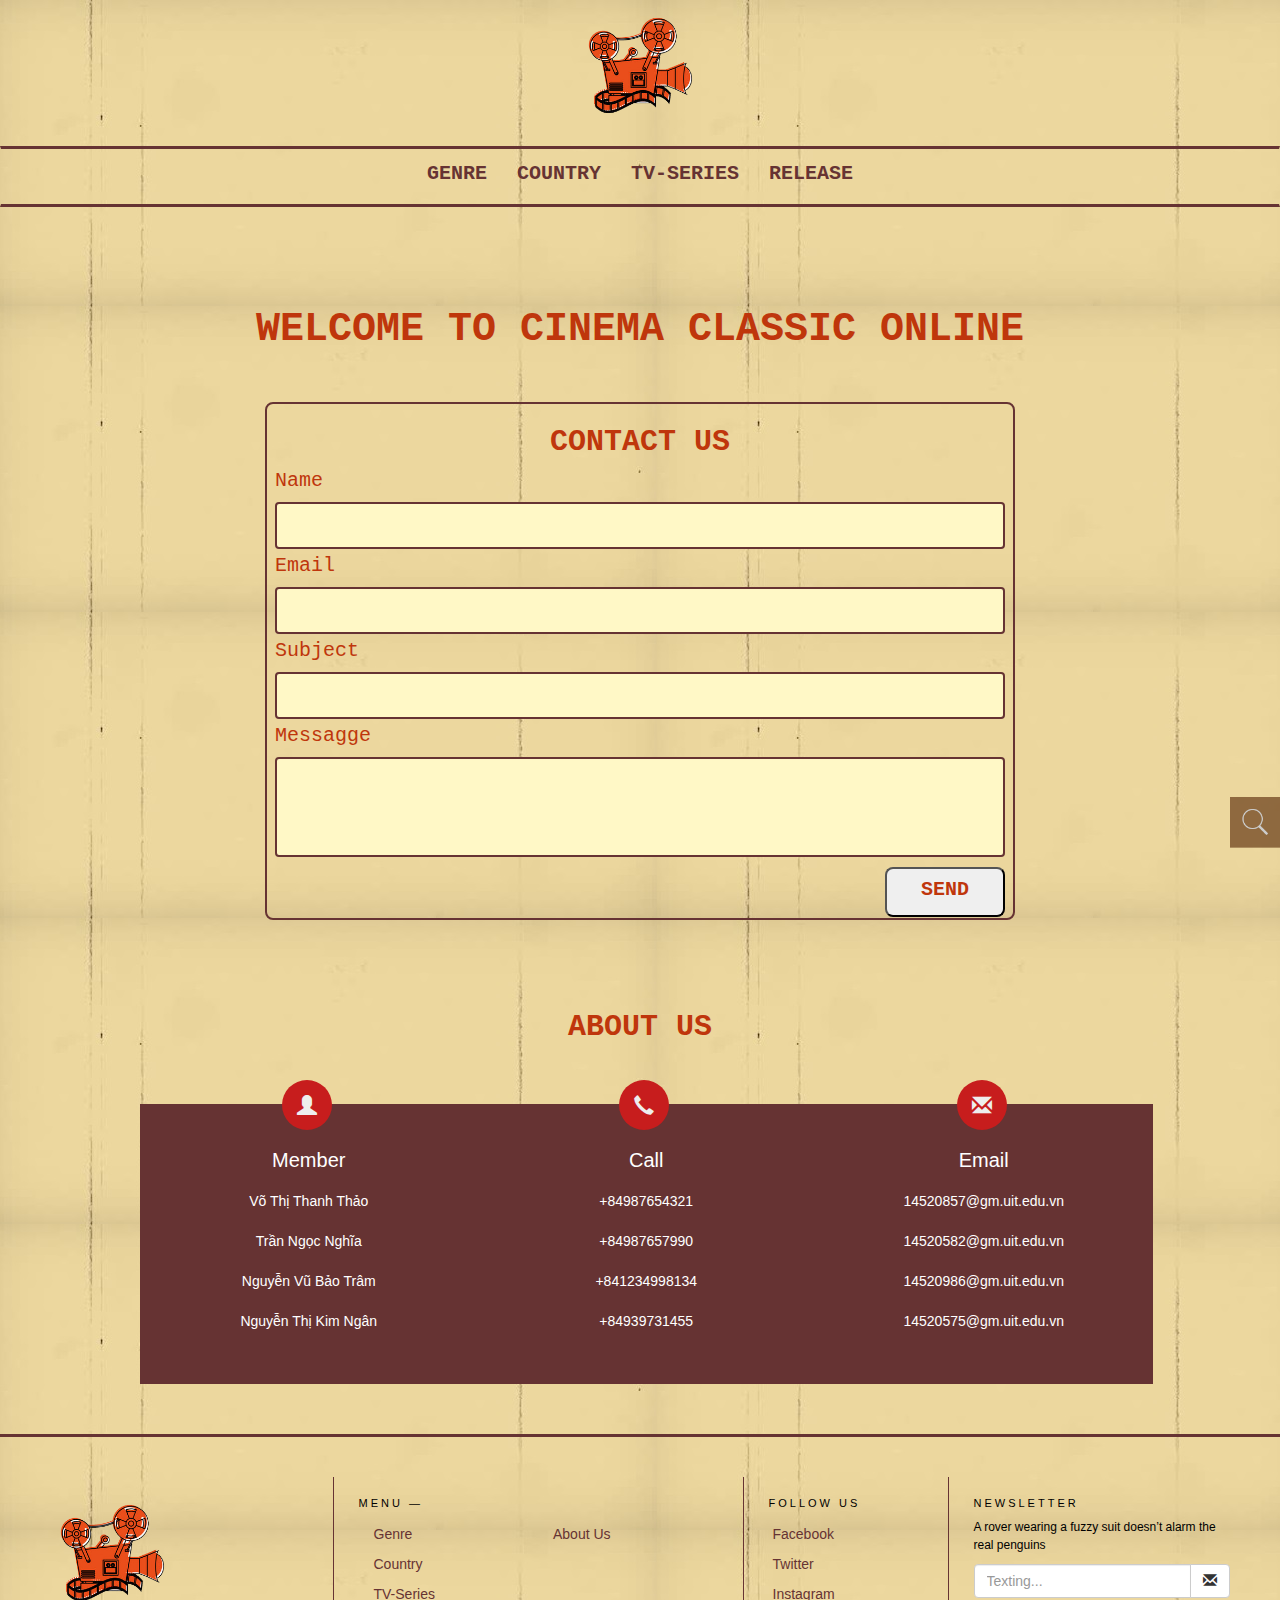
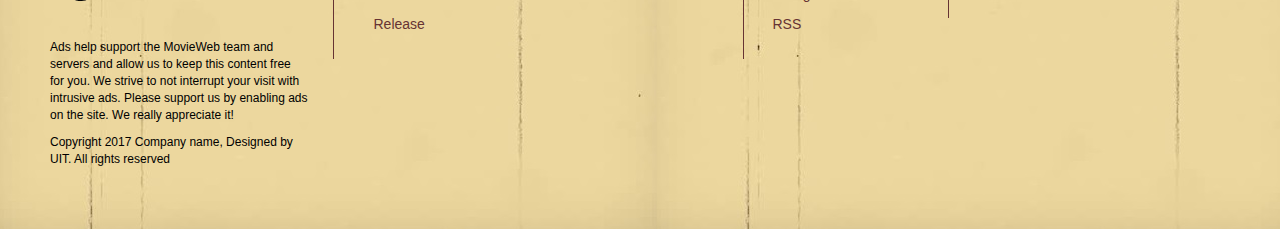
<file: about.html>
<!DOCTYPE html>
<html>
  <head>
    <meta charset="utf-8">
    <meta name="viewport" content="width=device-width, initial-scale=1">
    <title>Classic Cinema Online</title>

    <link rel="stylesheet" href="https://maxcdn.bootstrapcdn.com/bootstrap/3.3.7/css/bootstrap.min.css">
    <link rel="stylesheet" href="css/header.css">
    <link rel="stylesheet" href="css/search.css">
    <link rel="stylesheet" href="css/footer.css">
    <link rel="stylesheet" href="css/about.css">
    <link rel="stylesheet" href="css/color-palette.css">
  </head>
  <body>

    <header>
      <div class="logo">
        <a href="index.html"><img src="images/logo.png" alt="Logo"></a>
      </div>

      <nav class="navbar">
        <div class="container-fluid">
          <div class="navbar-header">
            <button type="button" class="navbar-toggle" data-toggle="collapse" data-target="#mynav">
              <span class="sr-only">Navigation</span>
              <span class="icon-bar"></span>
              <span class="icon-bar"></span>
              <span class="icon-bar"></span>
            </button>
          </div>

          <div class="collapse navbar-collapse" id="mynav">
            <ul class="nav navbar-nav menu">
              <li>
                <a href="#">Genre</a>
                <ul class="submenu">
                  <li><a href="genres.html">Action</a></li>
                  <li><a href="genres.html">Adventure</a></li>
                  <li><a href="genres.html">Animation</a></li>
                  <li><a href="genres.html">Biography</a></li>
                  <li><a href="genres.html">Costume</a></li>
                  <li><a href="genres.html">Comedy</a></li>
                  <li><a href="genres.html">Crime</a></li>
                  <li><a href="genres.html">Documentary</a></li>
                  <li><a href="genres.html">Drama</a></li>
                  <li><a href="genres.html">Family</a></li>
                  <li><a href="genres.html">Fantasy</a></li>
                  <li><a href="genres.html">Gameshow</a></li>
                  <li><a href="genres.html">History</a></li>
                  <li><a href="genres.html">Horror</a></li>
                  <li><a href="genres.html">Kungfu</a></li>
                  <li><a href="genres.html">Music</a></li>
                  <li><a href="genres.html">Mystery</a></li>
                  <li><a href="genres.html">Romance</a></li>
                  <li><a href="genres.html">Sci-Fi</a></li>
                  <li><a href="genres.html">Sport</a></li>
                  <li><a href="genres.html">Thriller</a></li>
                  <li><a href="genres.html">War</a></li>
                </ul>
              </li>
              <li>
                <a href="#">Country</a>
                <ul class="submenu">
                  <li><a href="genres.html">Argentina</a></li>
                  <li><a href="genres.html">Australia</a></li>
                  <li><a href="genres.html">Belgium</a></li>
                  <li><a href="genres.html">Brazil</a></li>
                  <li><a href="genres.html">Canada</a></li>
                  <li><a href="genres.html">China</a></li>
                  <li><a href="genres.html">Denmark</a></li>
                  <li><a href="genres.html">France</a></li>
                  <li><a href="genres.html">Hong Kong</a></li>
                  <li><a href="genres.html">Hungary</a></li>
                  <li><a href="genres.html">India</a></li>
                  <li><a href="genres.html">Italy</a></li>
                  <li><a href="genres.html">Japan</a></li>
                  <li><a href="genres.html">Korea</a></li>
                  <li><a href="genres.html">Mexico</a></li>
                  <li><a href="genres.html">Netherlands</a></li>
                  <li><a href="genres.html">Poland</a></li>
                  <li><a href="genres.html">Russia</a></li>
                  <li><a href="genres.html">South Africa</a></li>
                  <li><a href="genres.html">Spain</a></li>
                  <li><a href="genres.html">Taiwan</a></li>
                  <li><a href="genres.html">Thailand</a></li>
                  <li><a href="genres.html">Unnited Kingdom</a></li>
                  <li><a href="genres.html">United States</a></li>
                </ul>
              </li>
              <li><a href="genres.html">TV-Series</a></li>
              <li>
                <a href="#">Release</a>
                <ul class="submenu">
                  <li><a href="genres.html">2017</a></li>
                  <li><a href="genres.html">2016</a></li>
                  <li><a href="genres.html">2015</a></li>
                  <li><a href="genres.html">2014</a></li>
                  <li><a href="genres.html">2013</a></li>
                  <li><a href="genres.html">2012</a></li>
                  <li><a href="genres.html">2011</a></li>
                  <li><a href="genres.html">2010</a></li>
                  <li><a href="genres.html">2009</a></li>
                  <li><a href="genres.html">2008</a></li>
                  <li><a href="genres.html">2017</a></li>
                  <li><a href="genres.html">2006</a></li>
                  <li><a href="genres.html">2005</a></li>
                  <li><a href="genres.html">2004</a></li>
                  <li><a href="genres.html">2003</a></li>
                  <li><a href="genres.html">2002</a></li>
                  <li><a href="genres.html">2001</a></li>
                  <li><a href="genres.html">2000</a></li>
                  <li><a href="genres.html">1999</a></li>
                  <li><a href="genres.html">1998</a></li>
                  <li><a href="genres.html">1997</a></li>
                  <li><a href="genres.html">1996</a></li>
                </ul>
              </li>
            </ul>
          </div>
        </div>
      </nav>
    </header>

    <div class="container">
    	<p class="title-text">WELCOME TO CINEMA CLASSIC ONLINE</p>
		<div class  = "flex-container">
			<div class ="contact-form">
			<p class="contact-text">CONTACT US</p>
				<form>
				  <label class="lable-contact" for="name">Name</label>
				  <input type="text" id="name" name="name">
				  <label class="lable-contact" for="email">Email</label>
				  <input type="text" id="email" name="email">
				  <label class="lable-contact" for="subject">Subject</label>
				  <input type="text" id="subject" name="subject">
				  <label class="lable-contact" for="detail">Messagge</label>
				  <textarea></textarea>

				</form>
			<button class="button">
				<p class="send-text">SEND</p>
			</button>
			</div>
		</div>
		<p class="about-text">ABOUT US</p>
		<div class = "about">
			<div class="col-md-4 address">
				<div class="icon">
					<span class="glyphicon glyphicon-user" aria-hidden="true"></span>
				</div>
				<h3>Member</h3>
				<h4>Võ Thị Thanh Thảo</h4>
				<h4>Trần Ngọc Nghĩa</h4>
				<h4>Nguyễn Vũ Bảo Trâm</h4>
				<h4>Nguyễn Thị Kim Ngân</h4>

			</div>
				<div class="col-md-4 phone">
			<div class="icon">
				<span class="glyphicon glyphicon-earphone" aria-hidden="true"></span>
			</div>
			<h3>Call</h3>
			<h4>+84987654321</h4>
			<h4>+84987657990</h4>
			<h4>+841234998134</h4>
			<h4>+84939731455</h4>
			</div>
			<div class="col-md-4 email">
				<div class="icon">
					<span class="glyphicon glyphicon-envelope" aria-hidden="true"></span>
				</div>
				<h3>Email</h3>
				<h4><a href="#">14520857@gm.uit.edu.vn</a></h4>
				<h4><a href="#">14520582@gm.uit.edu.vn</a></h4>
				<h4><a href="#">14520986@gm.uit.edu.vn</a></h4>
				<h4><a href="#">14520575@gm.uit.edu.vn</a></h4>


			</div>
		</div>
	</div>

  <form class="search-form col-xs-12" action="genres.html">
    <input type="text" placeholder="Search" class="col-xs-11" id="search-content">
    <input type="button" value="" id="search-submit">
    <div class="col-xs-11"></div>
  </form>

  <footer class="footer-bs">
    <div class="row">
      <div class="col-md-3 footer-brand animated fadeInLeft">
        <img class="logo" src="images/logo.png">
          <p>Ads help support the MovieWeb team and servers and allow us to keep this content free for you. We strive to not interrupt your visit with intrusive ads. Please support us by enabling ads on the site. We really appreciate it!</p>
          <p>Copyright 2017 Company name, Designed by UIT. All rights reserved</p>
      </div>
      <div class="col-md-4 footer-nav animated fadeInUp">
        <h4>Menu —</h4>
        <div class="col-md-6">
              <ul class="pages">
                  <li><a href="genres.html">Genre</a></li>
                  <li><a href="genres.html">Country</a></li>
                  <li><a href="genres.html">TV-Series</a></li>
                  <li><a href="genres.html">Release</a></li>
              </ul>
          </div>
        <div class="col-md-6">
              <ul class="list">
                  <li><a href="#">About Us</a></li>
              </ul>
          </div>
      </div>
      <div class="col-md-2 footer-social animated fadeInDown">
        <h4>Follow Us</h4>
        <ul>
            <li><a href="#">Facebook</a></li>
            <li><a href="#">Twitter</a></li>
            <li><a href="#">Instagram</a></li>
            <li><a href="#">RSS</a></li>
          </ul>
      </div>
      <div class="col-md-3 footer-ns animated fadeInRight">
        <h4>Newsletter</h4>
          <p>A rover wearing a fuzzy suit doesn’t alarm the real penguins</p>
          <p>
              <div class="input-group">
                <input type="text" class="form-control" placeholder="Texting...">
                <span class="input-group-btn">
                  <button class="btn btn-default" type="button"><span class="glyphicon glyphicon-envelope"></span></button>
                </span>
              </div><!-- /input-group -->
           </p>
      </div>
    </div>
  </footer>

  <script src="https://ajax.googleapis.com/ajax/libs/jquery/3.2.1/jquery.min.js"></script>
  <script src="https://maxcdn.bootstrapcdn.com/bootstrap/3.3.7/js/bootstrap.min.js"></script>
  <script src="js/header.js"></script>
  <script src="js/search.js"></script>
  </body>
</html>
</file>
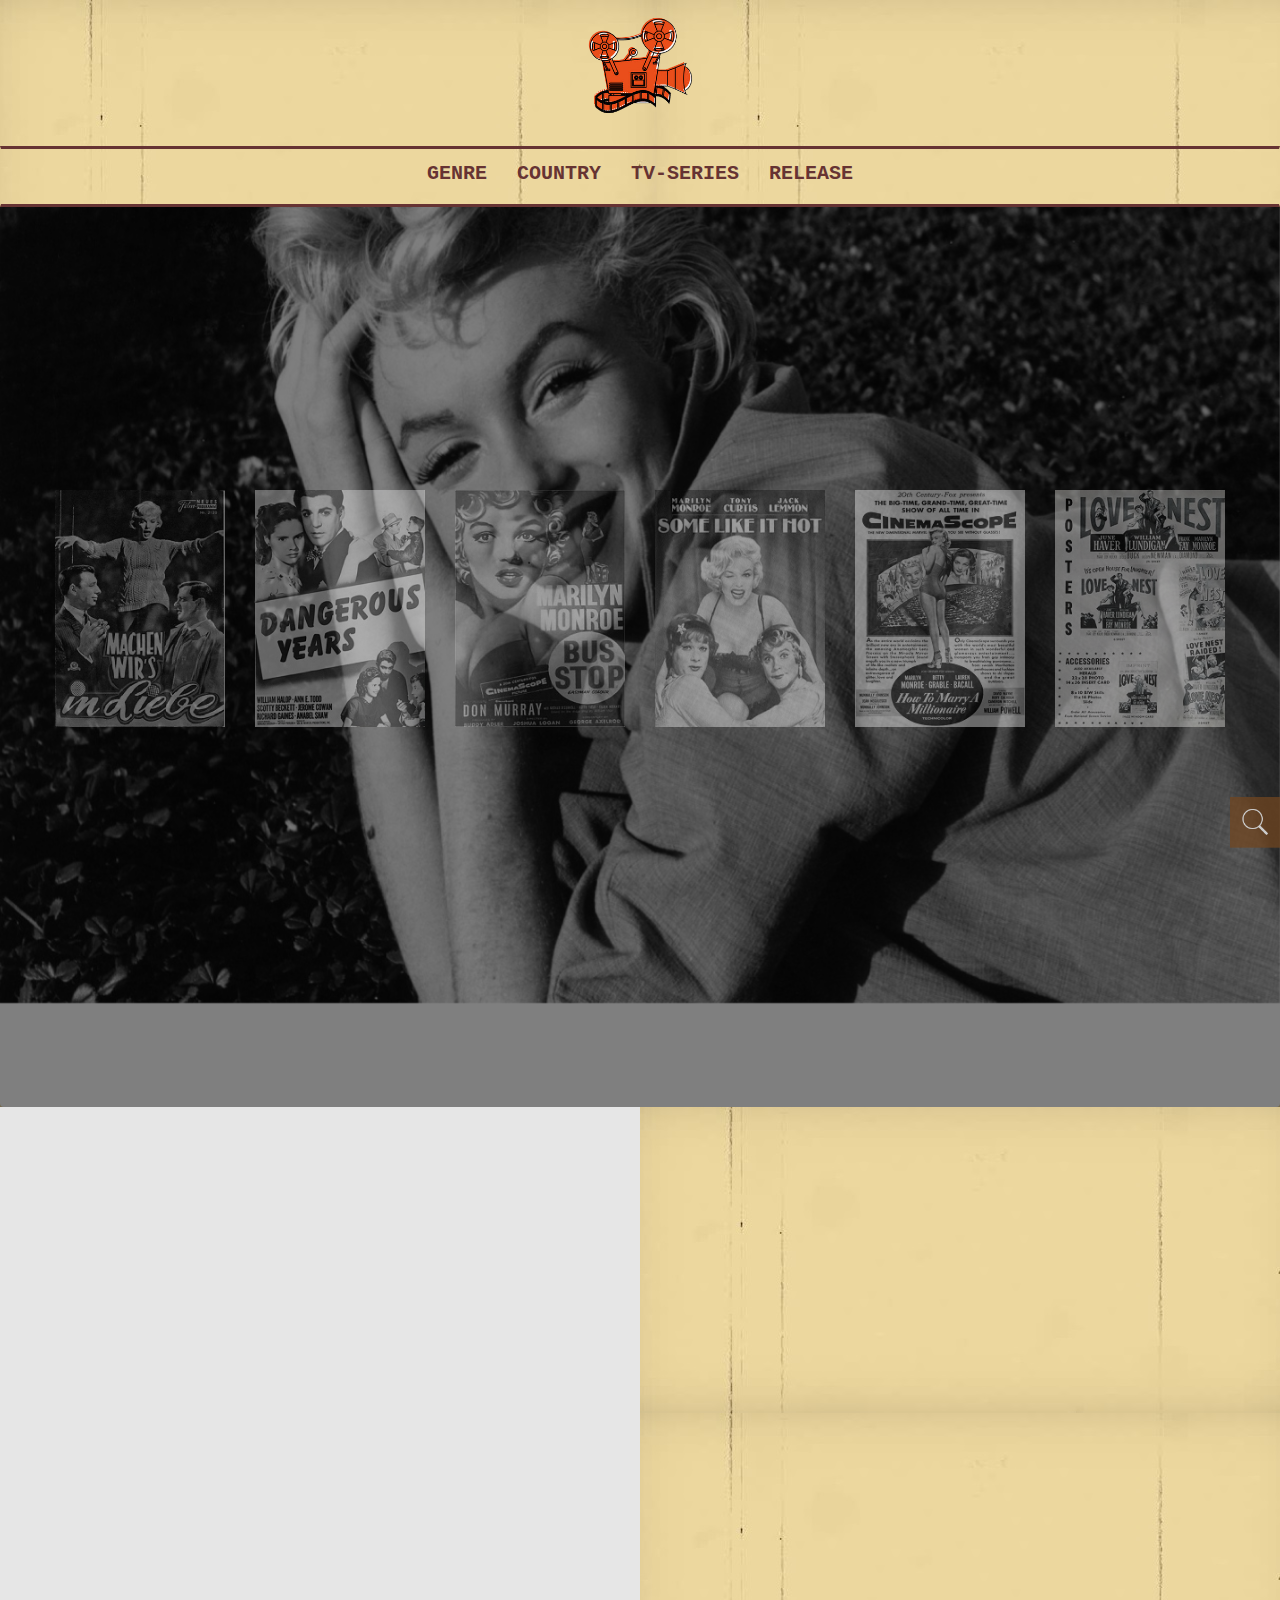
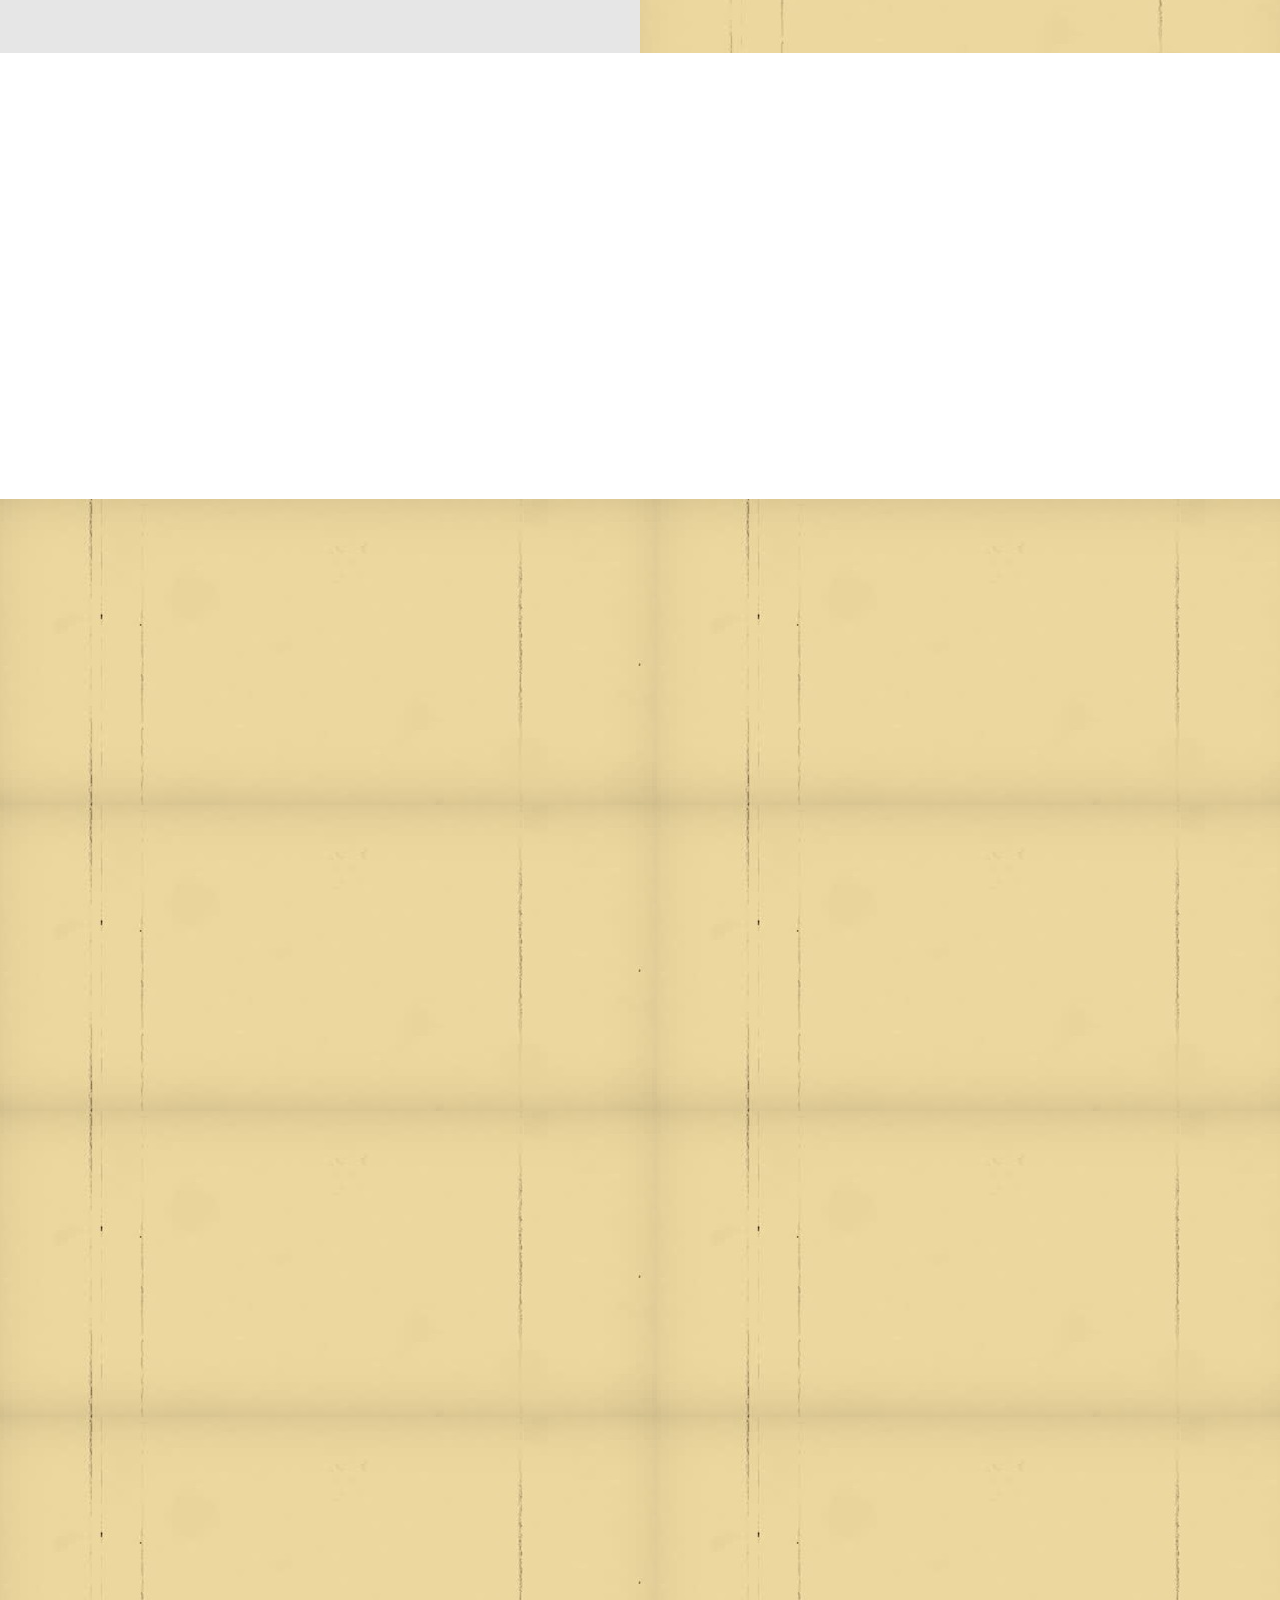
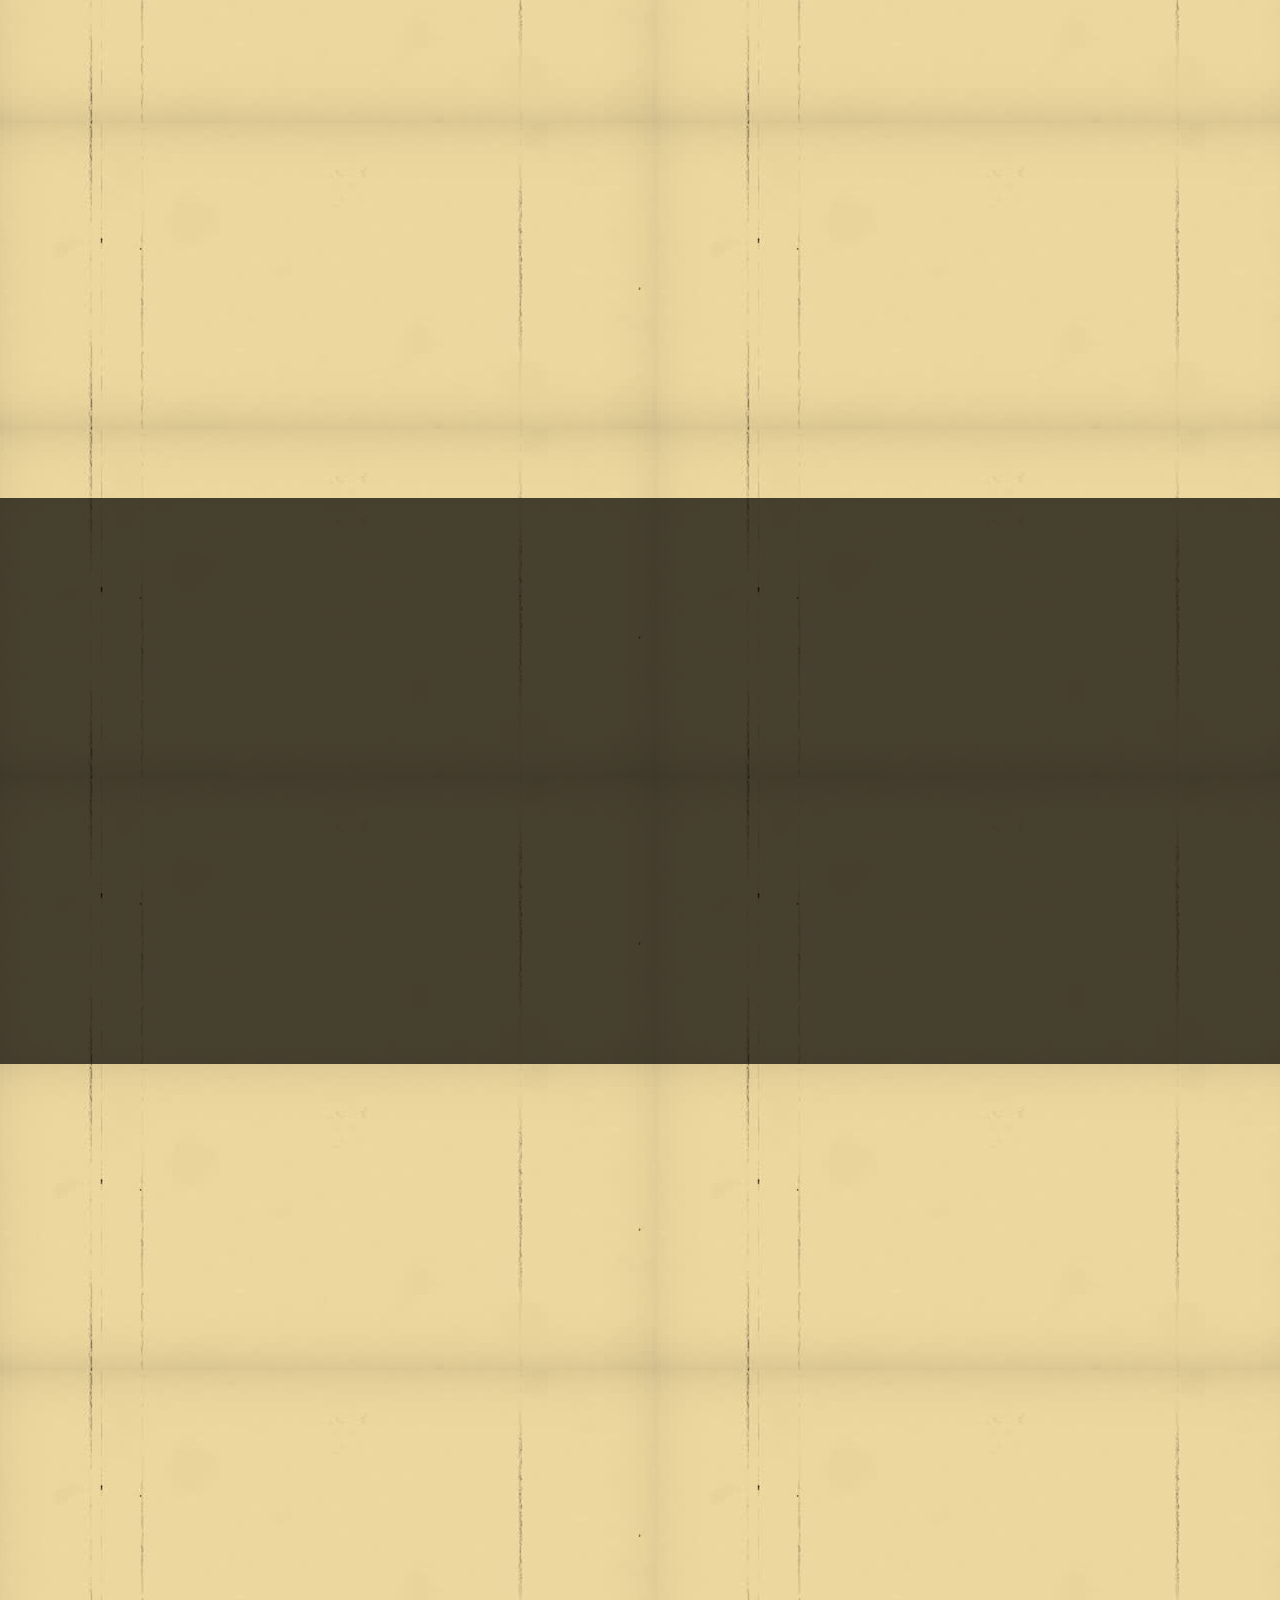
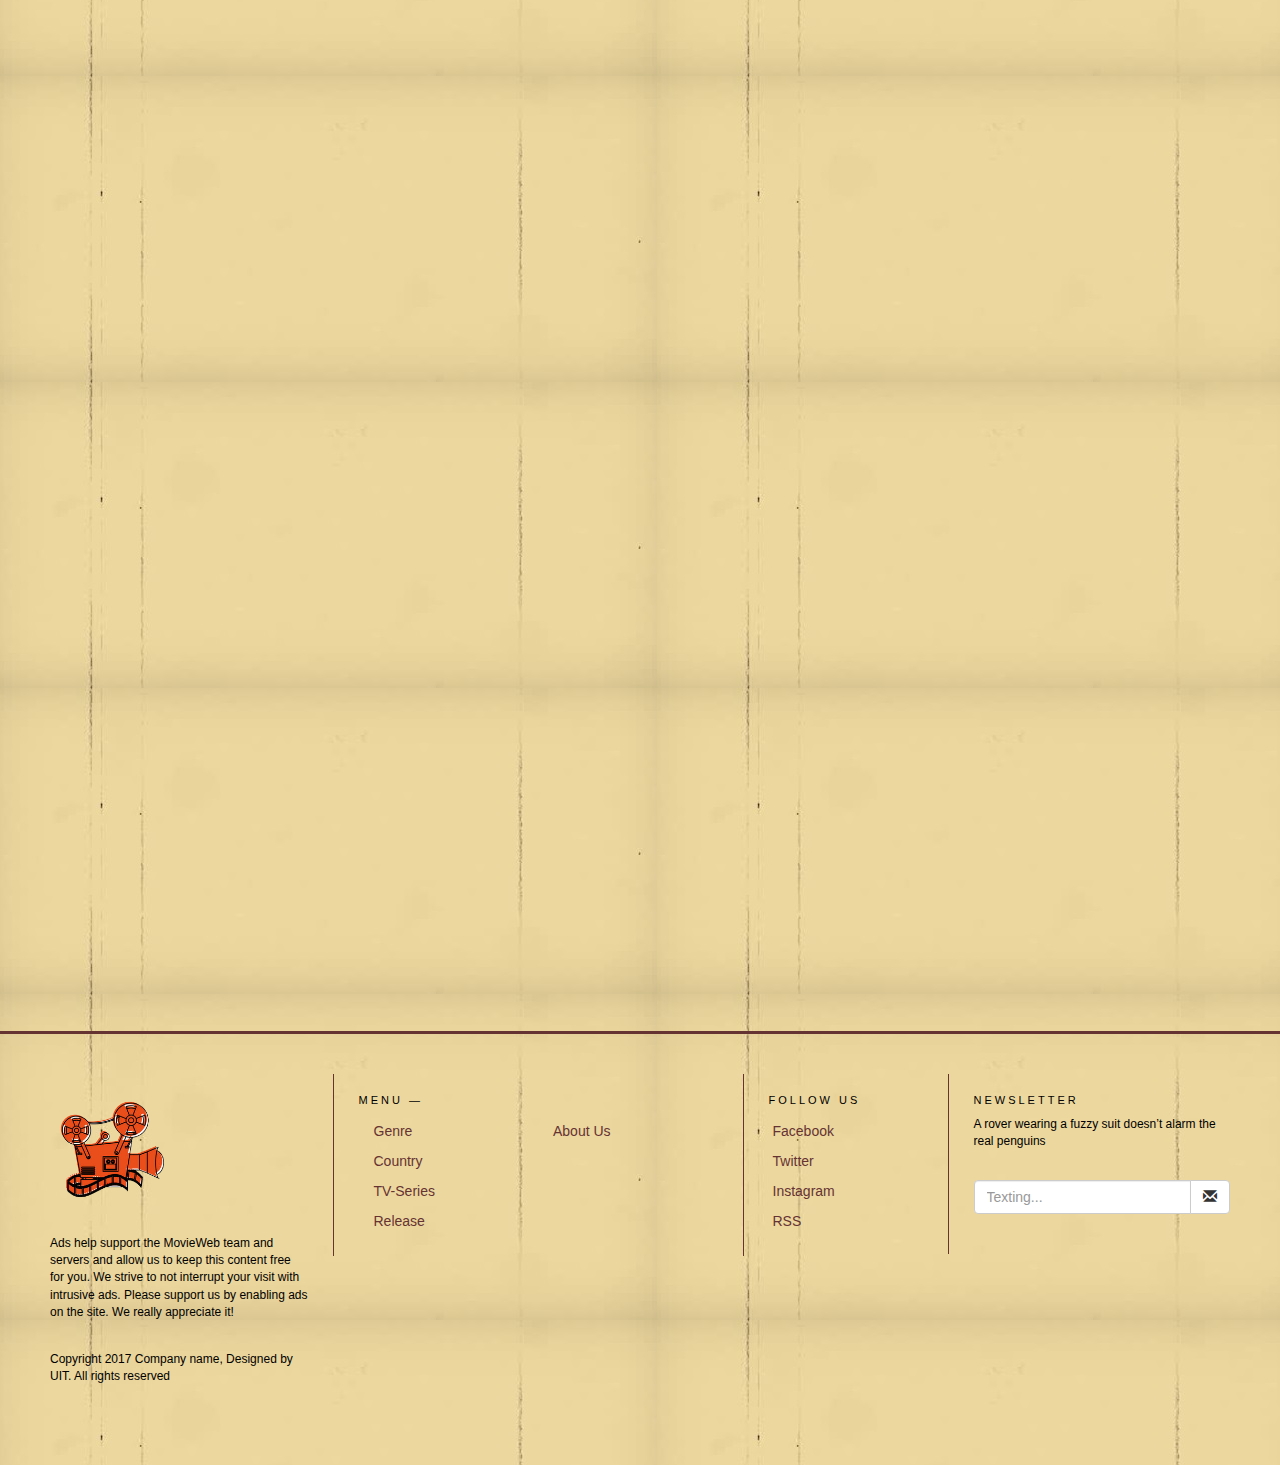
<file: actor.html>
<!DOCTYPE html>
	<html class="no-js">
	<head>
	<meta charset="utf-8">
	<meta http-equiv="X-UA-Compatible" content="IE=edge">
  <title>Classic Cinema Online</title>
	<meta name="viewport" content="width=device-width, initial-scale=1">
	<meta name="description" content="" />
	<meta name="keywords" content="" />
	<meta name="author" content="" />
	<meta property="og:title" content=""/>
	<meta property="og:image" content=""/>
	<meta property="og:url" content=""/>
	<meta property="og:site_name" content=""/>
	<meta property="og:description" content=""/>
	<meta name="twitter:title" content="" />
	<meta name="twitter:image" content="" />
	<meta name="twitter:url" content="" />
	<meta name="twitter:card" content="" />

	<link rel="stylesheet" href="https://maxcdn.bootstrapcdn.com/bootstrap/3.3.7/css/bootstrap.min.css">
	<!-- Animate.css -->
	<link rel="stylesheet" href="css/animate.css">
	<!-- Icomoon Icon Fonts-->
	<link rel="stylesheet" href="css/icomoon.css">
	<!-- Simple Line Icons -->
	<link rel="stylesheet" href="css/simple-line-icons.css">
	<!-- Datetimepicker -->
	<link rel="stylesheet" href="css/bootstrap-datetimepicker.min.css">
	<!-- Flexslider -->
	<link rel="stylesheet" href="css/flexslider-2.css">

	<link rel="stylesheet" href="css/style-actor.css">

	<link rel="stylesheet" href="css/header.css">

	<link rel="stylesheet" href="css/footer.css">

	<link rel="stylesheet" href="css/search.css">
	</head>
<body>

	<header>
		<div class="logo">
			<a href="index.html"><img src="images/logo.png" alt="Logo"></a>
		</div>

		<nav class="navbar">
			<div class="container-fluid">
				<div class="navbar-header">
					<button type="button" class="navbar-toggle" data-toggle="collapse" data-target="#mynav">
						<span class="sr-only">Navigation</span>
						<span class="icon-bar"></span>
						<span class="icon-bar"></span>
						<span class="icon-bar"></span>
					</button>
				</div>

				<div class="collapse navbar-collapse" id="mynav">
					<ul class="nav navbar-nav menu">
						<li>
							<a href="#">Genre</a>
							<ul class="submenu">
								<li><a href="genres.html">Action</a></li>
								<li><a href="genres.html">Adventure</a></li>
								<li><a href="genres.html">Animation</a></li>
								<li><a href="genres.html">Biography</a></li>
								<li><a href="genres.html">Costume</a></li>
								<li><a href="genres.html">Comedy</a></li>
								<li><a href="genres.html">Crime</a></li>
								<li><a href="genres.html">Documentary</a></li>
								<li><a href="genres.html">Drama</a></li>
								<li><a href="genres.html">Family</a></li>
								<li><a href="genres.html">Fantasy</a></li>
								<li><a href="genres.html">Gameshow</a></li>
								<li><a href="genres.html">History</a></li>
								<li><a href="genres.html">Horror</a></li>
								<li><a href="genres.html">Kungfu</a></li>
								<li><a href="genres.html">Music</a></li>
								<li><a href="genres.html">Mystery</a></li>
								<li><a href="genres.html">Romance</a></li>
								<li><a href="genres.html">Sci-Fi</a></li>
								<li><a href="genres.html">Sport</a></li>
								<li><a href="genres.html">Thriller</a></li>
								<li><a href="genres.html">War</a></li>
							</ul>
						</li>
						<li>
							<a href="#">Country</a>
							<ul class="submenu">
								<li><a href="genres.html">Argentina</a></li>
								<li><a href="genres.html">Australia</a></li>
								<li><a href="genres.html">Belgium</a></li>
								<li><a href="genres.html">Brazil</a></li>
								<li><a href="genres.html">Canada</a></li>
								<li><a href="genres.html">China</a></li>
								<li><a href="genres.html">Denmark</a></li>
								<li><a href="genres.html">France</a></li>
								<li><a href="genres.html">Hong Kong</a></li>
								<li><a href="genres.html">Hungary</a></li>
								<li><a href="genres.html">India</a></li>
								<li><a href="genres.html">Italy</a></li>
								<li><a href="genres.html">Japan</a></li>
								<li><a href="genres.html">Korea</a></li>
								<li><a href="genres.html">Mexico</a></li>
								<li><a href="genres.html">Netherlands</a></li>
								<li><a href="genres.html">Poland</a></li>
								<li><a href="genres.html">Russia</a></li>
								<li><a href="genres.html">South Africa</a></li>
								<li><a href="genres.html">Spain</a></li>
								<li><a href="genres.html">Taiwan</a></li>
								<li><a href="genres.html">Thailand</a></li>
								<li><a href="genres.html">Unnited Kingdom</a></li>
								<li><a href="genres.html">United States</a></li>
							</ul>
						</li>
						<li><a href="genres.html">TV-Series</a></li>
						<li>
							<a href="#">Release</a>
							<ul class="submenu">
								<li><a href="genres.html">2017</a></li>
								<li><a href="genres.html">2016</a></li>
								<li><a href="genres.html">2015</a></li>
								<li><a href="genres.html">2014</a></li>
								<li><a href="genres.html">2013</a></li>
								<li><a href="genres.html">2012</a></li>
								<li><a href="genres.html">2011</a></li>
								<li><a href="genres.html">2010</a></li>
								<li><a href="genres.html">2009</a></li>
								<li><a href="genres.html">2008</a></li>
								<li><a href="genres.html">2017</a></li>
								<li><a href="genres.html">2006</a></li>
								<li><a href="genres.html">2005</a></li>
								<li><a href="genres.html">2004</a></li>
								<li><a href="genres.html">2003</a></li>
								<li><a href="genres.html">2002</a></li>
								<li><a href="genres.html">2001</a></li>
								<li><a href="genres.html">2000</a></li>
								<li><a href="genres.html">1999</a></li>
								<li><a href="genres.html">1998</a></li>
								<li><a href="genres.html">1997</a></li>
								<li><a href="genres.html">1996</a></li>
							</ul>
						</li>
					</ul>
				</div>
			</div>
		</nav>
	</header>

	<div id="fh5co-container">
		<div id="fh5co-home" class="js-fullheight" data-section="home">
			<div class="flexslider">
				<div class="fh5co-overlay"></div>
				<div class="fh5co-text">
					<div class="container">
						<div class="row">
							<h1 class="to-animate">Marilyn Monroe</h1>
							<div class="row" style="margin-top: 70px">
								<a href="#"><img src="images/h3.jpg" class="img-responsive col-md-2 poster" alt=""></a>
								<a href="#"><img src="images/h4.jpg" class="img-responsive col-md-2 poster" alt=""></a>
								<a href="#"><img src="images/h5.jpg" class="img-responsive col-md-2 poster" alt=""></a>
								<a href="#"><img src="images/h6.jpg" class="img-responsive col-md-2 poster" alt=""></a>
								<a href="#"><img src="images/h7.jpg" class="img-responsive col-md-2 poster" alt=""></a>
								<a href="#"><img src="images/h8.jpg" class="img-responsive col-md-2 poster" alt=""></a>
							</div>
						</div>
					</div>
				</div>
			  	<ul class="slides">
			   	<li style="background-image: url(images/slide_1.jpg);" data-stellar-background-ratio="0.5"></li>
			   	<li style="background-image: url(images/slide_2.jpg);" data-stellar-background-ratio="0.5"></li>
			   	<li style="background-image: url(images/slide_3.jpg);" data-stellar-background-ratio="0.5"></li>
			  	</ul>
			</div>
		</div>
		<div id="fh5co-about" data-section="about">
			<div class="fh5co-2col fh5co-bg to-animate-2" style="background-image: url(images/res_img_1.jpg)"></div>
			<div class="fh5co-2col fh5co-text">
				<h2 class="heading to-animate">Brief</h2>
				<p class="to-animate"><span class="firstcharacter">M</span>arilyn Monroe (born Norma Jeane Mortenson; June 1, 1926 – August 5, 1962) was an American actress, model and singer. Famous for playing comic "dumb blonde" characters, she became one of the most popular sex symbols of the 1950s and was emblematic of the era's attitudes towards sexuality. Although she was a top-billed actress for only a decade, her films grossed $200 million by the time of her unexpected death in 1962.[1] More and married at the age of sixteen of the war effort, she was introduced to a photographer from the First Motion Picture Unit and began a successful pin-up modeling career. The work led to short-lived film contracts with Twentieth</p>
				<p class="text-center to-animate"><a href="#" class="btn btn-primary btn-outline">Learn More</a></p>
			</div>
		</div>

		<div id="fh5co-sayings">
			<div class="container">
				<div class="row to-animate">

					<div class="flexslider">
						<ul class="slides">

							<li>
								<blockquote>
									<p>Norma Jeane Mortenson June 1, 1926 Los Angeles, California, U.S</p>
									<p class="quote-author">&mdash; Born</p>
								</blockquote>
							</li>
							<li>
								<blockquote>
									<p>August 5, 1962 (aged 36) Los Angeles, California, U.S.</p>
									<p class="quote-author">&mdash; Died</p>
								</blockquote>
							</li>
							<li>
								<blockquote>
									<p>Actress - model - singer</p>
									<p class="quote-author">&mdash; Occupation</p>
								</blockquote>
							</li>
							<li>
								<blockquote>
									<p>1945–1962</p>
									<p class="quote-author">&mdash; Years active</p>
								</blockquote>
							</li>


						</ul>
					</div>

				</div>
			</div>
		</div>

		<div id="fh5co-featured" data-section="features">
			<div class="container">
				<div class="row text-center fh5co-heading row-padded">
					<div class="col-md-8 col-md-offset-2">
						<h2 class="heading to-animate">Life and career</h2>
					</div>
				</div>
				<div class="row">
					<div class="fh5co-grid">
						<div class="fh5co-v-half to-animate-2">
							<div class="fh5co-v-col-2 fh5co-bg-img" style="background-image: url(images/m1.jpg)"></div>
							<div class="fh5co-v-col-2 fh5co-text fh5co-special-1 arrow-left">
								<h2>Childhood and first marriage (1926–1944)</h2>
								<span class="pricing"></span>
								<p>Monroe was born Norma Jeane Mortenson at the Los Angeles County Hospital on June 1, 1926 as the ed with the Bolenders and commuted to work in Los Angeles, until longer work shifts forced her to move bacthird child of Gladys Pearl Baker (née Monroe, 1902–1984).[3]but they separated before she became pregnant with Monroe by a different man Gladys, the daughter of two poor Midwestern migrants to California, was a flapper and worked as a film negative cutter at Consolidated When she was fifteen and Berniece (born 1919).</p>
							</div>
						</div>
						<div class="fh5co-v-half">
							<div class="fh5co-h-row-2 to-animate-2">
								<div class="fh5co-v-col-2 fh5co-bg-img" style="background-image: url(images/m2.jpg)"></div>
								<div class="fh5co-v-col-2 fh5co-text arrow-left">
									<h2>Modeling and first film roles (1944–1949)</h2>
									<span class="pricing"></span>
									<p>In late 1944, Monroe met photographer David Conover, who had been sent by the U.S. Army Air Forces' First Motion Picture Unit (FMPU) to the faith the Blue Book Model Agency in August 1945</p>
								</div>
							</div>
							<div class="fh5co-h-row-2 fh5co-reversed to-animate-2">
								<div class="fh5co-v-col-2 fh5co-bg-img" style="background-image: url(images/m3.jpg)"></div>
								<div class="fh5co-v-col-2 fh5co-text arrow-right">
									<h2>Breakthrough years (1950–1952)</h2>
									<span class="pricing"></span>
									<p>Monroe appeared in six films that were released in 1950. She had bit parts in Love Happy, A Ticket to Tomahawk, Right Cross and The Fireball, but also made minor appearances in two critically acclaimed films</p>
								</div>
							</div>
						</div>

						<div class="fh5co-v-half">
							<div class="fh5co-h-row-2 fh5co-reversed to-animate-2">
								<div class="fh5co-v-col-2 fh5co-bg-img" style="background-image: url(images/m4.jpg)"></div>
								<div class="fh5co-v-col-2 fh5co-text arrow-right">
									<h2>Rising star (1953)</h2>
									<span class="pricing"></span>
									<p>Monroe starred in three movies that were released in 1953 and emerged as a major sex symbol and one of Hollywood's most bankable performers.</p>
								</div>
							</div>
							<div class="fh5co-h-row-2 to-animate-2">
								<div class="fh5co-v-col-2 fh5co-bg-img" style="background-image: url(images/m5.jpg)"></div>
								<div class="fh5co-v-col-2 fh5co-text arrow-left">
									<h2>Conflicts with 20th Century-Fox and marriage to Joe DiMaggio (1954–1955)</h2>
									<span class="pricing"></span>
									<p>Although Monroe had become one of 20th Century-Fox's biggest stars, her contract had not changed since 1950, meaning that she was paid far less than other stars of her stature and could not choose her projects or co-workers</p>
								</div>
							</div>
						</div>
						<div class="fh5co-v-half to-animate-2">
							<div class="fh5co-v-col-2 fh5co-bg-img" style="background-image: url(images/m6.jpg)"></div>
							<div class="fh5co-v-col-2 fh5co-text fh5co-special-1 arrow-left">
								<h2>Critical acclaim and marriage to Arthur Miller (1956–1959)</h2>
								<span class="pricing"></span>
								<p>Monroe began 1956 by announcing her win over 20th Century-Fox; the press, which had previously derided he about her decision, she officially changed her name to Marilyn Monroe.[169] Her relationship with Miller prompted some negative comments from the press, including Walter Winchell's  statement that "America's best-known blonde moving picture star is now the darling of the left-wing intelligentsia."[170] Monroe and Miller were married in a civil ceremony at the Westchester County Court in White Waccabuc, New York</p>
							</div>
						</div>

					</div>
				</div>

			</div>
		</div>

		<div id="fh5co-type" style="background-image: url(images/slide_3.jpg);" data-stellar-background-ratio="0.5">
			<div class="fh5co-overlay"></div>
			<div class="container">
				<div class="row">
					<div class="col-md-3 to-animate">
						<div class="fh5co-type">
							<h3 class="with-icon icon-1">Best Young Box Office Personality</h3>
							<p>Henrietta Award 1951</p>
						</div>
					</div>
					<div class="col-md-3 to-animate">
						<div class="fh5co-type">
							<h3 class="with-icon icon-2">Most Popular Female Star</h3>
							<p>Photoplay Award 1953</p>
						</div>
					</div>
					<div class="col-md-3 to-animate">
						<div class="fh5co-type">
							<h3 class="with-icon icon-3">Best Foreign Actress</h3>
							<p>David di Donatello Award 1958</p>
						</div>
					</div>
					<div class="col-md-3 to-animate">
						<div class="fh5co-type">
							<h3 class="with-icon icon-4">Best Motion Picture Actress in Comedy or Musical</h3>
							<p>Golden Globe 1960</p>
						</div>
					</div>
				</div>
			</div>
		</div>

		<div id="fh5co-menus" data-section="menu" style="background-image: url(images/wood_1.jpg)">
			<div class="container">
				<div class="row text-center fh5co-heading row-padded">
					<div class="col-md-8 col-md-offset-2">
						<h2 class="heading to-animate">Filmography</h2>
					</div>
				</div>
				<div class="row row-padded">
					<div class="col-md-6">
						<div class="fh5co-food-menu to-animate-2">
							<h2 class="fh5co-drinks">Romance</h2>
							<ul>
								<li>
									<div class="fh5co-food-desc">
										<figure>
											<img src="images/f5.jpg" class="img-responsive" alt="">
										</figure>
										<div>
											<h3>Dangerous years </h3>
											<p>Far far away, behind the word mountains.</p>
										</div>
									</div>
									<div class="fh5co-food-pricing">
										1947
									</div>
								</li>
								<li>
									<div class="fh5co-food-desc">
										<figure>
											<img src="images/f6.jpg" class="img-responsive" alt="">
										</figure>
										<div>
											<h3>Scudda Hoo! Scudda Hay!</h3>
											<p>Far far away, behind the word mountains.</p>
										</div>
									</div>
									<div class="fh5co-food-pricing">
										1948
									</div>
								</li>
								<li>
									<div class="fh5co-food-desc">
										<figure>
											<img src="images/f7.jpg" class="img-responsive" alt="">
										</figure>
										<div>
											<h3>Ladies of the Chorus</h3>
											<p>Far far away, behind the word mountains.</p>
										</div>
									</div>
									<div class="fh5co-food-pricing">
										1948
									</div>
								</li>
								<li>
									<div class="fh5co-food-desc">
										<figure>
											<img src="images/f8.jpg" class="img-responsive" alt="">
										</figure>
										<div>
											<h3>Love Happy</h3>
											<p>Far far away, behind the word mountains.</p>
										</div>
									</div>
									<div class="fh5co-food-pricing">
										1949
									</div>
								</li>
							</ul>
						</div>
					</div>
					<div class="col-md-6">
						<div class="fh5co-food-menu to-animate-2">
							<h2 class="fh5co-dishes">Music</h2>
							<ul>
								<li>
									<div class="fh5co-food-desc">
										<figure>
											<img src="images/f5.jpg" class="img-responsive" alt="">
										</figure>
										<div>
											<h3>Dangerous years </h3>
											<p>Far far away, behind the word mountains.</p>
										</div>
									</div>
									<div class="fh5co-food-pricing">
										1947
									</div>
								</li>
								<li>
									<div class="fh5co-food-desc">
										<figure>
											<img src="images/f6.jpg" class="img-responsive" alt="">
										</figure>
										<div>
											<h3>Scudda Hoo! Scudda Hay!</h3>
											<p>Far far away, behind the word mountains.</p>
										</div>
									</div>
									<div class="fh5co-food-pricing">
										1948
									</div>
								</li>
								<li>
									<div class="fh5co-food-desc">
										<figure>
											<img src="images/f7.jpg" class="img-responsive" alt="">
										</figure>
										<div>
											<h3>Ladies of the Chorus</h3>
											<p>Far far away, behind the word mountains.</p>
										</div>
									</div>
									<div class="fh5co-food-pricing">
										1948
									</div>
								</li>
								<li>
									<div class="fh5co-food-desc">
										<figure>
											<img src="images/f8.jpg" class="img-responsive" alt="">
										</figure>
										<div>
											<h3>Love Happy</h3>
											<p>Far far away, behind the word mountains.</p>
										</div>
									</div>
									<div class="fh5co-food-pricing">
										1949
									</div>
								</li>
							</ul>
						</div>
					</div>
					<div class="col-md-6">
						<div class="fh5co-food-menu to-animate-2">
							<h2 class="fh5co-drinks">Drama</h2>
							<ul>
								<li>
									<div class="fh5co-food-desc">
										<figure>
											<img src="images/f5.jpg" class="img-responsive" alt="">
										</figure>
										<div>
											<h3>Dangerous years </h3>
											<p>Far far away, behind the word mountains.</p>
										</div>
									</div>
									<div class="fh5co-food-pricing">
										1947
									</div>
								</li>
								<li>
									<div class="fh5co-food-desc">
										<figure>
											<img src="images/f6.jpg" class="img-responsive" alt="">
										</figure>
										<div>
											<h3>Scudda Hoo! Scudda Hay!</h3>
											<p>Far far away, behind the word mountains.</p>
										</div>
									</div>
									<div class="fh5co-food-pricing">
										1948
									</div>
								</li>
								<li>
									<div class="fh5co-food-desc">
										<figure>
											<img src="images/f7.jpg" class="img-responsive" alt="">
										</figure>
										<div>
											<h3>Ladies of the Chorus</h3>
											<p>Far far away, behind the word mountains.</p>
										</div>
									</div>
									<div class="fh5co-food-pricing">
										1948
									</div>
								</li>
								<li>
									<div class="fh5co-food-desc">
										<figure>
											<img src="images/f8.jpg" class="img-responsive" alt="">
										</figure>
										<div>
											<h3>Love Happy</h3>
											<p>Far far away, behind the word mountains.</p>
										</div>
									</div>
									<div class="fh5co-food-pricing">
										1949
									</div>
								</li>
							</ul>
						</div>
					</div>
					<div class="col-md-6">
						<div class="fh5co-food-menu to-animate-2">
							<h2 class="fh5co-dishes">Comedy</h2>
							<ul>
								<li>
									<div class="fh5co-food-desc">
										<figure>
											<img src="images/f5.jpg" class="img-responsive" alt="">
										</figure>
										<div>
											<h3>Dangerous years </h3>
											<p>Far far away, behind the word mountains.</p>
										</div>
									</div>
									<div class="fh5co-food-pricing">
										1947
									</div>
								</li>
								<li>
									<div class="fh5co-food-desc">
										<figure>
											<img src="images/f6.jpg" class="img-responsive" alt="">
										</figure>
										<div>
											<h3>Scudda Hoo! Scudda Hay!</h3>
											<p>Far far away, behind the word mountains.</p>
										</div>
									</div>
									<div class="fh5co-food-pricing">
										1948
									</div>
								</li>
								<li>
									<div class="fh5co-food-desc">
										<figure>
											<img src="images/f7.jpg" class="img-responsive" alt="">
										</figure>
										<div>
											<h3>Ladies of the Chorus</h3>
											<p>Far far away, behind the word mountains.</p>
										</div>
									</div>
									<div class="fh5co-food-pricing">
										1948
									</div>
								</li>
								<li>
									<div class="fh5co-food-desc">
										<figure>
											<img src="images/f8.jpg" class="img-responsive" alt="">
										</figure>
										<div>
											<h3>Love Happy</h3>
											<p>Far far away, behind the word mountains.</p>
										</div>
									</div>
									<div class="fh5co-food-pricing">
										1949
									</div>
								</li>
							</ul>
						</div>
					</div>
				</div>
				<div class="row">
					<div class="col-md-4 col-md-offset-4 text-center to-animate-2">
						<p><a href="#" class="btn btn-primary btn-outline">More Movies</a></p>
					</div>
				</div>
			</div>
		</div>
	</div>

	<form class="search-form col-xs-12" action="genres.html">
		<input type="text" placeholder="Search" class="col-xs-11" id="search-content">
		<input type="button" value="" id="search-submit">
		<div class="col-xs-11"></div>
	</form>

	<footer class="footer-bs">
		<div class="row">
			<div class="col-md-3 footer-brand animated fadeInLeft">
				<img class="logo" src="images/logo.png">
					<p>Ads help support the MovieWeb team and servers and allow us to keep this content free for you. We strive to not interrupt your visit with intrusive ads. Please support us by enabling ads on the site. We really appreciate it!</p>
					<p>Copyright 2017 Company name, Designed by UIT. All rights reserved</p>
			</div>
			<div class="col-md-4 footer-nav animated fadeInUp">
				<h4>Menu —</h4>
				<div class="col-md-6">
							<ul class="pages">
									<li><a href="genres.html">Genre</a></li>
									<li><a href="genres.html">Country</a></li>
									<li><a href="genres.html">TV-Series</a></li>
									<li><a href="genres.html">Release</a></li>
							</ul>
					</div>
				<div class="col-md-6">
							<ul class="list">
									<li><a href="about.html">About Us</a></li>
							</ul>
					</div>
			</div>
			<div class="col-md-2 footer-social animated fadeInDown">
				<h4>Follow Us</h4>
				<ul>
						<li><a href="#">Facebook</a></li>
						<li><a href="#">Twitter</a></li>
						<li><a href="#">Instagram</a></li>
						<li><a href="#">RSS</a></li>
					</ul>
			</div>
			<div class="col-md-3 footer-ns animated fadeInRight">
				<h4>Newsletter</h4>
					<p>A rover wearing a fuzzy suit doesn’t alarm the real penguins</p>
					<p>
							<div class="input-group">
								<input type="text" class="form-control" placeholder="Texting...">
								<span class="input-group-btn">
									<button class="btn btn-default" type="button"><span class="glyphicon glyphicon-envelope"></span></button>
								</span>
							</div><!-- /input-group -->
					 </p>
			</div>
		</div>
	</footer>

	<!-- jQuery -->
	<script src="js/jquery.min.js"></script>
	<!--<script src="https://ajax.googleapis.com/ajax/libs/jquery/3.2.1/jquery.min.js"></script>-->
	<script src="https://maxcdn.bootstrapcdn.com/bootstrap/3.3.7/js/bootstrap.min.js"></script>
	<!-- jQuery Easing -->
	<script src="js/jquery.easing.1.3.js"></script>
	<!-- Bootstrap -->
	<!--<script src="js/bootstrap.min.js"></script>-->
	<!-- Modernizr JS -->
	<script src="js/modernizr-2.6.2.min.js"></script>
	<!-- Bootstrap DateTimePicker -->
	<script src="js/moment.js"></script>
	<script src="js/bootstrap-datetimepicker.min.js"></script>
	<!-- Waypoints -->
	<script src="js/jquery.waypoints.min.js"></script>
	<!-- Stellar Parallax -->
	<script src="js/jquery.stellar.min.js"></script>

	<!-- Flexslider -->
	<script src="js/jquery.flexslider.js"></script>

	<script src="js/header.js"></script>
  <script src="js/search.js"></script>

	<script>
		$(function () {
	       $('#date').datetimepicker();
	   });
	</script>
	<!-- Main JS -->
	<script src="js/main.js"></script>
	<script>
	$(document).ready(function(){
				$('.poster').on({
				mousemove: function(e){
					$(this).css('opacity', 1);
				},
				mouseleave: function(e){
					$(this).css('opacity', 0.4);
				}
			});
	});
	</script>
	</body>
</html>
</file>
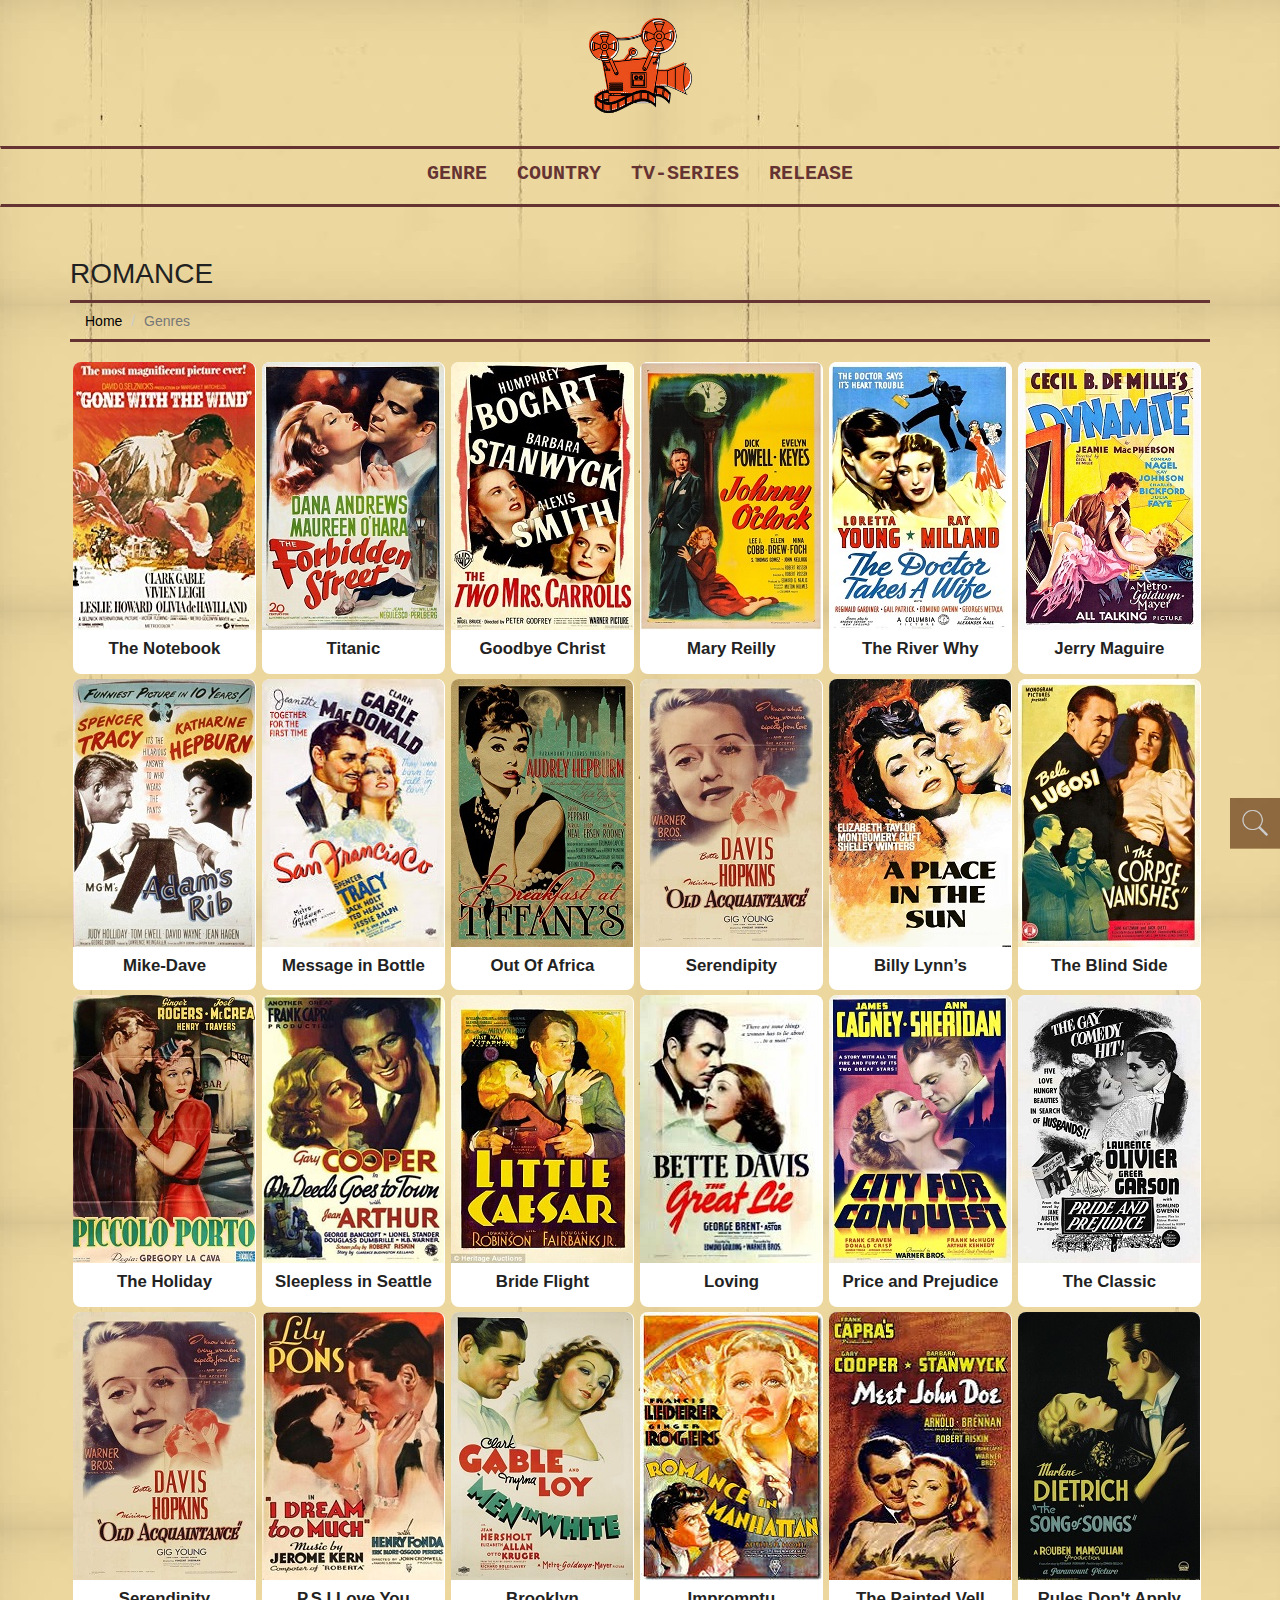
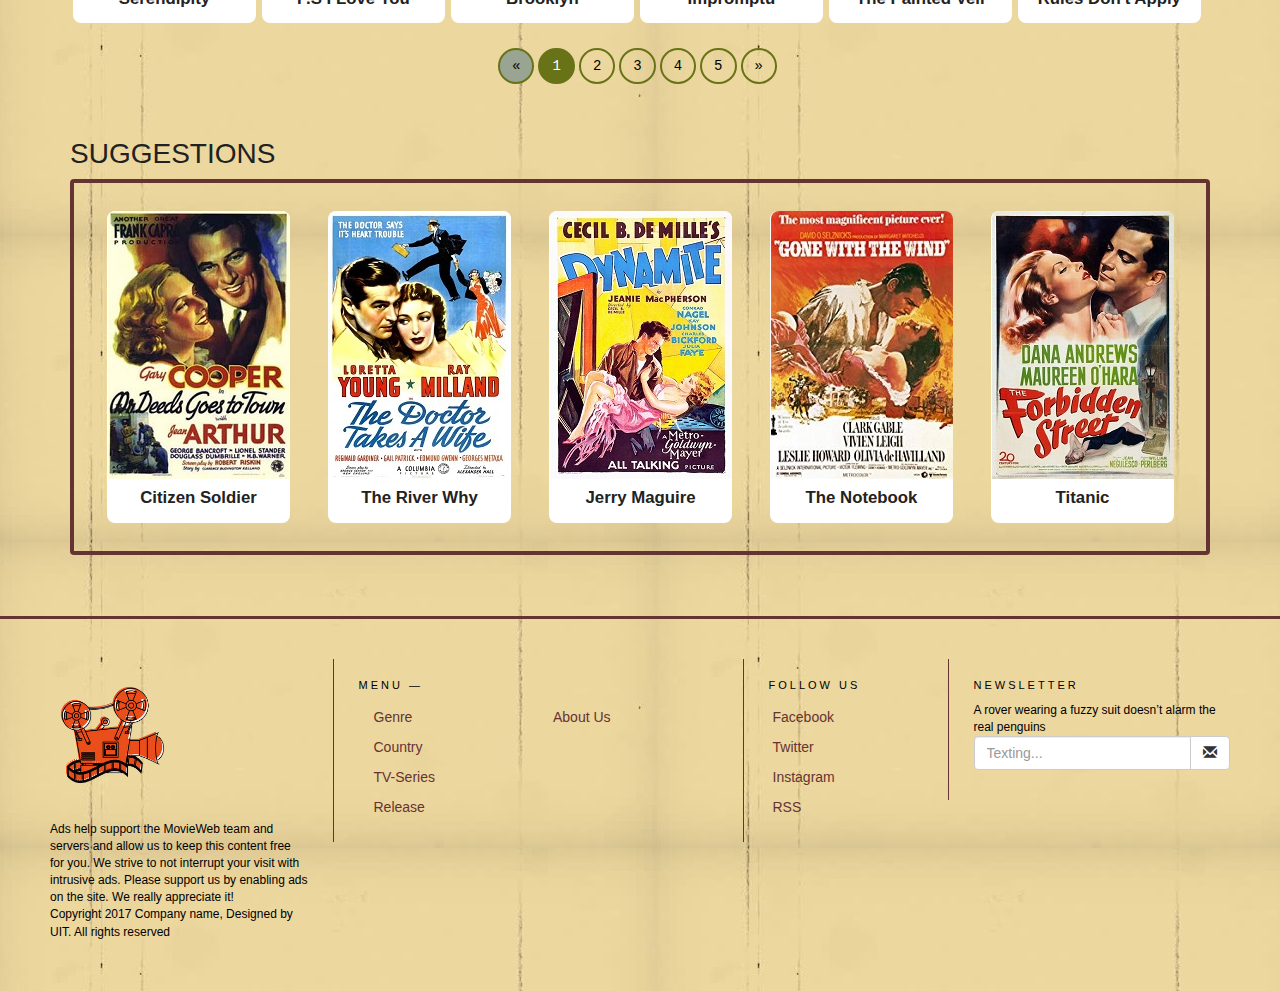
<file: genres.html>
<!DOCTYPE html>
<html lang="en">
<head>
<title>Watch Latest Romance Movies</title>
<meta name="viewport" content="width=device-width, initial-scale=1">
<meta http-equiv="Content-Type" content="text/html; charset=utf-8" />
<meta name="keywords" content="Classic Movies" />
<script type="application/x-javascript"> addEventListener("load", function() { setTimeout(hideURLbar, 0); }, false);
		function hideURLbar(){ window.scrollTo(0,1); } </script>
<!-- //for-mobile-apps -->
<link rel="stylesheet" href="https://maxcdn.bootstrapcdn.com/bootstrap/3.3.7/css/bootstrap.min.css">

<link href="css/medile.css" rel='stylesheet' type='text/css' />
<link href="css/single.css" rel='stylesheet' type='text/css' />
<link rel="stylesheet" href="css/contactstyle.css" type="text/css" media="all" />
<link rel="stylesheet" href="css/faqstyle.css" type="text/css" media="all" />
<link href="css/style.css" rel="stylesheet" type="text/css" media="all" />
<!-- font-awesome icons -->
<link rel="stylesheet" href="css/font-awesome.min.css" />
<!-- //font-awesome icons -->
<!-- news-css -->
<link rel="stylesheet" href="news-css/news.css" type="text/css" media="all" />
<!-- //news-css -->
<!-- list-css -->
<link rel="stylesheet" href="list-css/list.css" type="text/css" media="all" />
<!-- //list-css -->
<link rel="stylesheet" href="css/header.css">
<link rel="stylesheet" href="css/footer.css">
<link rel="stylesheet" href="css/search.css">
<!-- js -->
<script type="text/javascript" src="js/jquery-2.1.4.min.js"></script>

<!-- start-smoth-scrolling -->
<script type="text/javascript" src="js/move-top.js"></script>
<script type="text/javascript" src="js/easing.js"></script>
<script type="text/javascript">
	jQuery(document).ready(function($) {
		$(".scroll").click(function(event){
			event.preventDefault();
			$('html,body').animate({scrollTop:$(this.hash).offset().top},1000);
		});
	});
</script>
<!-- start-smoth-scrolling -->
<link href="css/owl.carousel.css" rel="stylesheet" type="text/css" media="all">
<script src="js/owl.carousel.js"></script>
<script>
	$(document).ready(function() {
		$("#owl-demo").owlCarousel({

		  autoPlay: 3000, //Set AutoPlay to 3 seconds

		  items : 5,
		  itemsDesktop : [640,5],
		  itemsDesktopSmall : [414,4]

		});

	});
</script>
</head>

<body>
	<header>
    <div class="logo">
      <a href="index.html"><img src="images/logo.png" alt="Logo"></a>
    </div>

    <nav class="navbar">
      <div class="container-fluid">
        <div class="navbar-header">
          <button type="button" class="navbar-toggle" data-toggle="collapse" data-target="#mynav">
            <span class="sr-only">Navigation</span>
            <span class="icon-bar"></span>
            <span class="icon-bar"></span>
            <span class="icon-bar"></span>
          </button>
        </div>

        <div class="collapse navbar-collapse" id="mynav">
          <ul class="nav navbar-nav menu">
            <li>
              <a href="#">Genre</a>
              <ul class="submenu">
                <li><a href="genres.html">Action</a></li>
                <li><a href="genres.html">Adventure</a></li>
                <li><a href="genres.html">Animation</a></li>
                <li><a href="genres.html">Biography</a></li>
                <li><a href="genres.html">Costume</a></li>
                <li><a href="genres.html">Comedy</a></li>
                <li><a href="genres.html">Crime</a></li>
                <li><a href="genres.html">Documentary</a></li>
                <li><a href="genres.html">Drama</a></li>
                <li><a href="genres.html">Family</a></li>
                <li><a href="genres.html">Fantasy</a></li>
                <li><a href="genres.html">Gameshow</a></li>
                <li><a href="genres.html">History</a></li>
                <li><a href="genres.html">Horror</a></li>
                <li><a href="genres.html">Kungfu</a></li>
                <li><a href="genres.html">Music</a></li>
                <li><a href="genres.html">Mystery</a></li>
                <li><a href="genres.html">Romance</a></li>
                <li><a href="genres.html">Sci-Fi</a></li>
                <li><a href="genres.html">Sport</a></li>
                <li><a href="genres.html">Thriller</a></li>
                <li><a href="genres.html">War</a></li>
              </ul>
            </li>
            <li>
              <a href="#">Country</a>
              <ul class="submenu">
                <li><a href="genres.html">Argentina</a></li>
                <li><a href="genres.html">Australia</a></li>
                <li><a href="genres.html">Belgium</a></li>
                <li><a href="genres.html">Brazil</a></li>
                <li><a href="genres.html">Canada</a></li>
                <li><a href="genres.html">China</a></li>
                <li><a href="genres.html">Denmark</a></li>
                <li><a href="genres.html">France</a></li>
                <li><a href="genres.html">Hong Kong</a></li>
                <li><a href="genres.html">Hungary</a></li>
                <li><a href="genres.html">India</a></li>
                <li><a href="genres.html">Italy</a></li>
                <li><a href="genres.html">Japan</a></li>
                <li><a href="genres.html">Korea</a></li>
                <li><a href="genres.html">Mexico</a></li>
                <li><a href="genres.html">Netherlands</a></li>
                <li><a href="genres.html">Poland</a></li>
                <li><a href="genres.html">Russia</a></li>
                <li><a href="genres.html">South Africa</a></li>
                <li><a href="genres.html">Spain</a></li>
                <li><a href="genres.html">Taiwan</a></li>
                <li><a href="genres.html">Thailand</a></li>
                <li><a href="genres.html">Unnited Kingdom</a></li>
                <li><a href="genres.html">United States</a></li>
              </ul>
            </li>
            <li><a href="genres.html">TV-Series</a></li>
            <li>
              <a href="#">Release</a>
              <ul class="submenu">
                <li><a href="genres.html">2017</a></li>
                <li><a href="genres.html">2016</a></li>
                <li><a href="genres.html">2015</a></li>
                <li><a href="genres.html">2014</a></li>
                <li><a href="genres.html">2013</a></li>
                <li><a href="genres.html">2012</a></li>
                <li><a href="genres.html">2011</a></li>
                <li><a href="genres.html">2010</a></li>
                <li><a href="genres.html">2009</a></li>
                <li><a href="genres.html">2008</a></li>
                <li><a href="genres.html">2017</a></li>
                <li><a href="genres.html">2006</a></li>
                <li><a href="genres.html">2005</a></li>
                <li><a href="genres.html">2004</a></li>
                <li><a href="genres.html">2003</a></li>
                <li><a href="genres.html">2002</a></li>
                <li><a href="genres.html">2001</a></li>
                <li><a href="genres.html">2000</a></li>
                <li><a href="genres.html">1999</a></li>
                <li><a href="genres.html">1998</a></li>
                <li><a href="genres.html">1997</a></li>
                <li><a href="genres.html">1996</a></li>
              </ul>
            </li>
          </ul>
        </div>
      </div>
    </nav>
  </header>
<!-- header -->
<!-- //header -->
<!-- <div class="general_social_icons">
	<nav class="social">
		<ul>
			<li class="w3_twitter"><a href="#">Twitter <i class="fa fa-twitter"></i></a></li>
			<li class="w3_facebook"><a href="#">Facebook <i class="fa fa-facebook"></i></a></li>
			<li class="w3_dribbble"><a href="#">Dribbble <i class="fa fa-dribbble"></i></a></li>
			<li class="w3_g_plus"><a href="#">Google+ <i class="fa fa-google-plus"></i></a></li>
		</ul>
  </nav>
</div> -->
<!-- /w3l-medile-movies-grids -->
	<div class="general-agileits-w3l">
		<div class="w3l-medile-movies-grids">
				<!-- /movie-browse-agile -->
				      <div class="movie-browse-agile">
					     <!--/browse-agile-w3ls -->
						<div class="browse-agile-w3ls general-w3ls">
								<div class="tittle-head">
									<div class="container">
											<div class="row">
												<h4 class="latest-text col-md-2">Romance </h4>
												<div class="col-md-8"></div>
											</div>
									</div>
									<div class="container">
										<div class="agileits-single-top">
											<ol class="breadcrumb">
											  <li><a href="index.html">Home</a></li>
											  <li class="active">Genres</li>
											</ol>
										</div>
									</div>
								</div>
								<div class="container">
									<div class="browse-inner">
								   <div class="col-md-2 w3l-movie-gride-agile">
										 <a href="watching.html" class="hvr-shutter-out-horizontal">
												 <img src="images/m7.jpg"/>
										     <div class="w3l-action-icon"><i class="fa fa-play-circle" aria-hidden="true"></i></div>
												 <!--//tooltip -->
										</a>
									  <div class="mid-1">
										<div class="w3l-movie-text">
											<h6><a href="watching.html">The Notebook</a></h6>
										</div>
									</div>
									</div>
								   <div class="col-md-2 w3l-movie-gride-agile">
										 <a href="watching.html" class="hvr-shutter-out-horizontal">
											 <img src="images/m8.jpg"/>
									     <div class="w3l-action-icon"><i class="fa fa-play-circle" aria-hidden="true"></i></div>
									</a>
									  <div class="mid-1">
										<div class="w3l-movie-text">
											<h6><a href="watching.html">Titanic</a></h6>
										</div>
									</div>
									</div>
								    <div class="col-md-2 w3l-movie-gride-agile">
										 <a href="watching.html" class="hvr-shutter-out-horizontal"><img src="images/m9.jpg"/>
									     <div class="w3l-action-icon"><i class="fa fa-play-circle" aria-hidden="true"></i></div>
									</a>
									  <div class="mid-1">
										<div class="w3l-movie-text">
											<h6><a href="watching.html">Goodbye Christ </a></h6>
										</div>
									</div>
									</div>
									<div class="col-md-2 w3l-movie-gride-agile">
										  <a href="watching.html" class="hvr-shutter-out-horizontal"><img src="images/m10.jpg"/>
									     <div class="w3l-action-icon"><i class="fa fa-play-circle" aria-hidden="true"></i></div>
									</a>
									  <div class="mid-1">
										<div class="w3l-movie-text">
											<h6><a href="watching.html">Mary Reilly</a></h6>
										</div>
									</div>
									</div>
										<div class="col-md-2 w3l-movie-gride-agile">
										<a href="watching.html" class="hvr-shutter-out-horizontal"><img src="images/m11.jpg"/>
									     <div class="w3l-action-icon"><i class="fa fa-play-circle" aria-hidden="true"></i></div>
									</a>
									  <div class="mid-1">
										<div class="w3l-movie-text">
											<h6><a href="watching.html">The River Why</a></h6>
										</div>
									</div>
									</div>
									<div class="col-md-2 w3l-movie-gride-agile">
										 <a href="watching.html" class="hvr-shutter-out-horizontal"><img src="images/m12.jpg"/>
									     <div class="w3l-action-icon"><i class="fa fa-play-circle" aria-hidden="true"></i></div>
									</a>
									  <div class="mid-1">
										<div class="w3l-movie-text">
											<h6><a href="watching.html">Jerry Maguire</a></h6>
										</div>
									</div>
									</div>

											<div class="clearfix"> </div>
								</div>
								<!-- /latest-movies1 -->
							    <div class="browse-inner-come-agile-w3">
							   <div class="col-md-2 w3l-movie-gride-agile">
										 <a href="watching.html" class="hvr-shutter-out-horizontal"><img src="images/c7.jpg"/>
									     <div class="w3l-action-icon"><i class="fa fa-play-circle" aria-hidden="true"></i></div>
									</a>
									  <div class="mid-1">
										<div class="w3l-movie-text">
											<h6><a href="watching.html">Mike-Dave</a></h6>
										</div>
									</div>
									</div>
								   <div class="col-md-2 w3l-movie-gride-agile">
										 <a href="watching.html" class="hvr-shutter-out-horizontal"><img src="images/c8.jpg"/>
									     <div class="w3l-action-icon"><i class="fa fa-play-circle" aria-hidden="true"></i></div>
									</a>
									  <div class="mid-1">
										<div class="w3l-movie-text">
											<h6><a href="watching.html">Message in Bottle</a></h6>
										</div>
									</div>
									</div>
								    <div class="col-md-2 w3l-movie-gride-agile">
										 <a href="watching.html" class="hvr-shutter-out-horizontal"><img src="images/c9.jpg"/>
									     <div class="w3l-action-icon"><i class="fa fa-play-circle" aria-hidden="true"></i></div>
									</a>
									  <div class="mid-1">
										<div class="w3l-movie-text">
											<h6><a href="watching.html">Out Of Africa</a></h6>
										</div>
									</div>
									</div>
									<div class="col-md-2 w3l-movie-gride-agile">
										  <a href="watching.html" class="hvr-shutter-out-horizontal"><img src="images/c10.jpg"/>
									     <div class="w3l-action-icon"><i class="fa fa-play-circle" aria-hidden="true"></i></div>
									</a>
									  <div class="mid-1">
										<div class="w3l-movie-text">
											<h6><a href="watching.html">Serendipity</a></h6>
										</div>
									</div>
									</div>
										<div class="col-md-2 w3l-movie-gride-agile">
										<a href="watching.html" class="hvr-shutter-out-horizontal"><img src="images/c11.jpg"/>
									     <div class="w3l-action-icon"><i class="fa fa-play-circle" aria-hidden="true"></i></div>
									</a>
									  <div class="mid-1">
										<div class="w3l-movie-text">
											<h6><a href="watching.html">Billy Lynn’s </a></h6>
										</div>
									</div>
									</div>
									<div class="col-md-2 w3l-movie-gride-agile">
										 <a href="watching.html" class="hvr-shutter-out-horizontal"><img src="images/c12.jpg"/>
									     <div class="w3l-action-icon"><i class="fa fa-play-circle" aria-hidden="true"></i></div>
									</a>
									  <div class="mid-1">
										<div class="w3l-movie-text">
											<h6><a href="watching.html">The Blind Side</a></h6>
										</div>
									</div>
									</div>

								<div class="clearfix"> </div>
								</div>
							<!-- //latest-movies1 -->
									<!-- /latest-movies1 -->
							   <div class="browse-inner">
							   <div class="col-md-2 w3l-movie-gride-agile">
										 <a href="watching.html" class="hvr-shutter-out-horizontal"><img src="images/c13.jpg"/>
									     <div class="w3l-action-icon"><i class="fa fa-play-circle" aria-hidden="true"></i></div>
									</a>
									  <div class="mid-1">
										<div class="w3l-movie-text">
											<h6><a href="watching.html">The Holiday</a></h6>
										</div>
									</div>
									</div>
								   <div class="col-md-2 w3l-movie-gride-agile">
										 <a href="watching.html" class="hvr-shutter-out-horizontal"><img src="images/m13.jpg"/>
									     <div class="w3l-action-icon"><i class="fa fa-play-circle" aria-hidden="true"></i></div>
									</a>
									  <div class="mid-1">
										<div class="w3l-movie-text">
											<h6><a href="watching.html">Sleepless in Seattle</a></h6>
										</div>
									</div>
									</div>
								    <div class="col-md-2 w3l-movie-gride-agile">
										 <a href="watching.html" class="hvr-shutter-out-horizontal"><img src="images/c1.jpg"/>
									     <div class="w3l-action-icon"><i class="fa fa-play-circle" aria-hidden="true"></i></div>
									</a>
									  <div class="mid-1">
										<div class="w3l-movie-text">
											<h6><a href="watching.html">Bride Flight</a></h6>
										</div>
									</div>
									</div>
									<div class="col-md-2 w3l-movie-gride-agile">
										  <a href="watching.html" class="hvr-shutter-out-horizontal"><img src="images/m17.jpg"/>
									     <div class="w3l-action-icon"><i class="fa fa-play-circle" aria-hidden="true"></i></div>
									</a>
									  <div class="mid-1">
										<div class="w3l-movie-text">
											<h6><a href="watching.html">Loving</a></h6>
										</div>
									</div>
									</div>
										<div class="col-md-2 w3l-movie-gride-agile">
										<a href="watching.html" class="hvr-shutter-out-horizontal"><img src="images/m15.jpg"/>
									     <div class="w3l-action-icon"><i class="fa fa-play-circle" aria-hidden="true"></i></div>
									</a>
									  <div class="mid-1">
										<div class="w3l-movie-text">
											<h6><a href="watching.html">Price and Prejudice</a></h6>
										</div>
									</div>
									</div>
									<div class="col-md-2 w3l-movie-gride-agile">
										 <a href="watching.html" class="hvr-shutter-out-horizontal"><img src="images/m14.jpg"/>
									     <div class="w3l-action-icon"><i class="fa fa-play-circle" aria-hidden="true"></i></div>
									</a>
									  <div class="mid-1">
										<div class="w3l-movie-text">
											<h6><a href="watching.html">The Classic</a></h6>
										</div>
									</div>
									</div>

											<div class="clearfix"> </div>
								</div>

							<!-- //latest-movies1 -->
							<div class="browse-inner-come-agile-w3">
							   <div class="col-md-2 w3l-movie-gride-agile">
										 <a href="watching.html" class="hvr-shutter-out-horizontal"><img src="images/c10.jpg"/>
									     <div class="w3l-action-icon"><i class="fa fa-play-circle" aria-hidden="true"></i></div>
									</a>
									  <div class="mid-1">
										<div class="w3l-movie-text">
											<h6><a href="watching.html">Serendipity</a></h6>
										</div>
									</div>
									</div>
								   <div class="col-md-2 w3l-movie-gride-agile">
										 <a href="watching.html" class="hvr-shutter-out-horizontal"><img src="images/c2.jpg"/>
									     <div class="w3l-action-icon"><i class="fa fa-play-circle" aria-hidden="true"></i></div>
									</a>
									  <div class="mid-1">
										<div class="w3l-movie-text">
											<h6><a href="watching.html">P.S I Love You</a></h6>
										</div>
									</div>
									</div>
								    <div class="col-md-2 w3l-movie-gride-agile">
										 <a href="watching.html" class="hvr-shutter-out-horizontal"><img src="images/c3.jpg"/>
									     <div class="w3l-action-icon"><i class="fa fa-play-circle" aria-hidden="true"></i></div>
									</a>
									  <div class="mid-1">
										<div class="w3l-movie-text">
											<h6><a href="watching.html">Brooklyn</a></h6>
										</div>
									</div>
									</div>
									<div class="col-md-2 w3l-movie-gride-agile">
										  <a href="watching.html" class="hvr-shutter-out-horizontal"><img src="images/c4.jpg"/>
									     <div class="w3l-action-icon"><i class="fa fa-play-circle" aria-hidden="true"></i></div>
									</a>
									  <div class="mid-1">
										<div class="w3l-movie-text">
											<h6><a href="watching.html">Impromptu</a></h6>
										</div>
									</div>
									</div>
										<div class="col-md-2 w3l-movie-gride-agile">
										<a href="watching.html" class="hvr-shutter-out-horizontal"><img src="images/c5.jpg"/>
									     <div class="w3l-action-icon"><i class="fa fa-play-circle" aria-hidden="true"></i></div>
									</a>
									  <div class="mid-1">
										<div class="w3l-movie-text">
											<h6><a href="watching.html">The Painted Vell</a></h6>
										</div>
									</div>
									</div>
									<div class="col-md-2 w3l-movie-gride-agile">
										 <a href="watching.html" class="hvr-shutter-out-horizontal"><img src="images/c6.jpg"/>
									     <div class="w3l-action-icon"><i class="fa fa-play-circle" aria-hidden="true"></i></div>
									</a>
									  <div class="mid-1">
										<div class="w3l-movie-text">
											<h6><a href="watching.html">Rules Don't Apply</a></h6>
										</div>
									</div>
									</div>

								<div class="clearfix"> </div>
								</div>
								<div class="tool-tip">
									<div class="row">
										<div class="col-sm-10">
											<p id="title"><span id="name">The Notebook</span> 2005</p>
										</div>
										<div class="col-sm-2 quality">HD</div>
									</div>
									<div class="row">
										<div class="col-sm-3"><li style="list-style: none"><i class="fa fa-clock-o" aria-hidden="true"></i><span class="rate">  98m</span></li></div>
										<div class="col-sm-3"><p><span class="imdb">IMDb</span><span class="rate">  9.4</span></p></div>
										<div class="col-sm-6">
											<ul class="w3l-ratings">
													 <p class="field">Reviews: </p>
													 <li><a href="genres.html"><i class="fa fa-star" aria-hidden="true"></i></a></li>
													 <li><a href="genres.html"><i class="fa fa-star" aria-hidden="true"></i></a></li>
													 <li><a href="genres.html"><i class="fa fa-star" aria-hidden="true"></i></a></li>
													 <li><a href="genres.html"><i class="fa fa-star" aria-hidden="true"></i></a></li>
													 <li><a href="genres.html"><i class="fa fa-star-half-o" aria-hidden="true"></i></a></li>
											</ul>
										</div>
									</div>
									<p class="description">In a nursing home, resident Duke reads a romance story for an old woman who has senile dementia with memory loss. In the late 1930s, wealthy seventeen year-old Allie Hamilton is spending summer vacation in Seabrook. Local worker Noah Calhoun meets Al...</p>
									<p><span class="field">Actors:</span> Gena Rowlands, Rachel McAdams, James Garner, Pamela Roylance, David Starzyk, Dave Koz, Jade Harlow</p>
									<p><span class="field">Country:</span><span class="info"> United States</span></p>
									<p><span class="field">Genre:</span><span class="info"> Drama, Romance</span></p>

								</div>
								</div>
						</div>
				<!--//browse-agile-w3ls -->
						<!-- <div class="blog-pagenat-wthree">
							<ul>
								<li><a class="frist" href="#">Prev</a></li>
								<li><a href="#">1</a></li>
								<li><a href="#">2</a></li>
								<li><a href="#">3</a></li>
								<li><a href="#">4</a></li>
								<li><a href="#">5</a></li>
								<li><a class="last" href="#">Next</a></li>
							</ul>
						</div> -->
						<div class="container paging">
							<ul class="pagination">
						              <li class="disabled"><a href="#">«</a></li>
						              <li class="active"><a href="#">1 <span class="sr-only">(current)</span></a></li>
						              <li><a href="#">2</a></li>
						              <li><a href="#">3</a></li>
						              <li><a href="#">4</a></li>
						              <li><a href="#">5</a></li>
						              <li><a href="#">»</a></li>
						   </ul>
						</div>
					</div>
				    <!-- //movie-browse-agile -->
				   <!--body wrapper start-->
				<!--body wrapper start-->
					<div class="review-slider">
						<div class="container">
						 <h4 class="latest-text">SUGGESTIONS</h4>
					 </div>
						       <div class="container">
						 		<div class="w3_agile_banner_bottom_grid">
				<div id="owl-demo" class="owl-carousel owl-theme">
					<div class="item">
						<div class="w3l-movie-gride-agile w3l-movie-gride-agile1">
							<a href="watching.html" class="hvr-shutter-out-horizontal"><img src="images/m13.jpg" title="album-name" class="img-responsive" alt=" " />
								<div class="w3l-action-icon"><i class="fa fa-play-circle" aria-hidden="true"></i></div>
							</a>
							<div class="mid-1 agileits_w3layouts_mid_1_home">
								<div class="w3l-movie-text">
									<h6><a href="watching.html">Citizen Soldier</a></h6>
								</div>
							</div>
						</div>
					</div>
					<div class="item">
						<div class="w3l-movie-gride-agile w3l-movie-gride-agile1">
							<a href="watching.html" class="hvr-shutter-out-horizontal"><img src="images/m11.jpg" title="album-name" class="img-responsive" alt=" " />
								<div class="w3l-action-icon"><i class="fa fa-play-circle" aria-hidden="true"></i></div>
							</a>
							<div class="mid-1 agileits_w3layouts_mid_1_home">
								<div class="w3l-movie-text">
									<h6><a href="watching.html">The River Why</a></h6>
								</div>
							</div>
						</div>
					</div>
					<div class="item">
						<div class="w3l-movie-gride-agile w3l-movie-gride-agile1">
							<a href="watching.html" class="hvr-shutter-out-horizontal"><img src="images/m12.jpg" title="album-name" class="img-responsive" alt=" " />
								<div class="w3l-action-icon"><i class="fa fa-play-circle" aria-hidden="true"></i></div>
							</a>
							<div class="mid-1 agileits_w3layouts_mid_1_home">
								<div class="w3l-movie-text">
									<h6><a href="watching.html">Jerry Maguire</a></h6>
								</div>
							</div>
						</div>
					</div>
					<div class="item">
						<div class="w3l-movie-gride-agile w3l-movie-gride-agile1">
							<a href="watching.html" class="hvr-shutter-out-horizontal"><img src="images/m7.jpg" title="album-name" class="img-responsive" alt=" " />
								<div class="w3l-action-icon"><i class="fa fa-play-circle" aria-hidden="true"></i></div>
							</a>
							<div class="mid-1 agileits_w3layouts_mid_1_home">
								<div class="w3l-movie-text">
									<h6><a href="watching.html">The Notebook</a></h6>
								</div>
							</div>
						</div>
					</div>
					<div class="item">
						<div class="w3l-movie-gride-agile w3l-movie-gride-agile1">
							<a href="watching.html" class="hvr-shutter-out-horizontal"><img src="images/m8.jpg" title="album-name" class="img-responsive" alt=" " />
								<div class="w3l-action-icon"><i class="fa fa-play-circle" aria-hidden="true"></i></div>
							</a>
							<div class="mid-1 agileits_w3layouts_mid_1_home">
								<div class="w3l-movie-text">
									<h6><a href="watching.html">Titanic</a></h6>
								</div>
							</div>
						</div>
					</div>
					<div class="item">
						<div class="w3l-movie-gride-agile w3l-movie-gride-agile1">
							<a href="watching.html" class="hvr-shutter-out-horizontal"><img src="images/m9.jpg" title="album-name" class="img-responsive" alt=" " />
								<div class="w3l-action-icon"><i class="fa fa-play-circle" aria-hidden="true"></i></div>
							</a>
							<div class="mid-1 agileits_w3layouts_mid_1_home">
								<div class="w3l-movie-text">
									<h6><a href="watching.html">Goodbye Christ </a></h6>
								</div>
							</div>
						</div>
					</div>
					<div class="item">
						<div class="w3l-movie-gride-agile w3l-movie-gride-agile1">
							<a href="watching.html" class="hvr-shutter-out-horizontal"><img src="images/m10.jpg" title="album-name" class="img-responsive" alt=" " />
								<div class="w3l-action-icon"><i class="fa fa-play-circle" aria-hidden="true"></i></div>
							</a>
							<div class="mid-1 agileits_w3layouts_mid_1_home">
								<div class="w3l-movie-text">
									<h6><a href="watching.html">Mary Reilly</a></h6>
								</div>
							</div>
						</div>
					</div>
					<div class="item">
						<div class="w3l-movie-gride-agile w3l-movie-gride-agile1">
							<a href="watching.html" class="hvr-shutter-out-horizontal"><img src="images/m17.jpg" title="album-name" class="img-responsive" alt=" " />
								<div class="w3l-action-icon"><i class="fa fa-play-circle" aria-hidden="true"></i></div>
							</a>
							<div class="mid-1 agileits_w3layouts_mid_1_home">
								<div class="w3l-movie-text">
									<h6><a href="watching.html">Peter</a></h6>
								</div>
							</div>
						</div>
					</div>
					<div class="item">
						<div class="w3l-movie-gride-agile w3l-movie-gride-agile1">
							<a href="watching.html" class="hvr-shutter-out-horizontal"><img src="images/m15.jpg" title="album-name" class="img-responsive" alt=" " />
								<div class="w3l-action-icon"><i class="fa fa-play-circle" aria-hidden="true"></i></div>
							</a>
							<div class="mid-1 agileits_w3layouts_mid_1_home">
								<div class="w3l-movie-text">
									<h6><a href="watching.html">God’s Compass</a></h6>
								</div>
							</div>
						</div>
					</div>
				</div>
			</div>
						<!--body wrapper end-->
					</div>
			</div>
		</div>
	<!-- //w3l-medile-movies-grids -->
	</div>
	<!-- //comedy-w3l-agileits -->

	<form class="search-form col-xs-12" action="genres.html">
		<input type="text" placeholder="Search" class="col-xs-11" id="search-content">
		<input type="button" value="" id="search-submit">
		<div class="col-xs-11"></div>
	</form>

	<footer class="footer-bs">
    <div class="row">
      <div class="col-md-3 footer-brand animated fadeInLeft">
        <img class="logo" src="images/logo.png">
          <p>Ads help support the MovieWeb team and servers and allow us to keep this content free for you. We strive to not interrupt your visit with intrusive ads. Please support us by enabling ads on the site. We really appreciate it!</p>
          <p>Copyright 2017 Company name, Designed by UIT. All rights reserved</p>
      </div>
      <div class="col-md-4 footer-nav animated fadeInUp">
        <h4>Menu —</h4>
        <div class="col-md-6">
              <ul class="pages">
                  <li><a href="#">Genre</a></li>
                  <li><a href="#">Country</a></li>
                  <li><a href="#">TV-Series</a></li>
                  <li><a href="#">Release</a></li>
              </ul>
          </div>
        <div class="col-md-6">
              <ul class="list">
                  <li><a href="about.html">About Us</a></li>
              </ul>
          </div>
      </div>
      <div class="col-md-2 footer-social animated fadeInDown">
        <h4>Follow Us</h4>
        <ul>
            <li><a href="#">Facebook</a></li>
            <li><a href="#">Twitter</a></li>
            <li><a href="#">Instagram</a></li>
            <li><a href="#">RSS</a></li>
          </ul>
      </div>
      <div class="col-md-3 footer-ns animated fadeInRight">
        <h4>Newsletter</h4>
          <p>A rover wearing a fuzzy suit doesn’t alarm the real penguins</p>
          <p>
              <div class="input-group">
                <input type="text" class="form-control" placeholder="Texting...">
                <span class="input-group-btn">
                  <button class="btn btn-default" type="button"><span class="glyphicon glyphicon-envelope"></span></button>
                </span>
              </div><!-- /input-group -->
           </p>
      </div>
    </div>
  </footer>
<!-- Bootstrap Core JavaScript -->
<script>
$(document).ready(function(){
			$('.hvr-shutter-out-horizontal').on({
			mousemove: function(e){
				$('.tool-tip').css('display', 'block')

				// set tooltip horizontal the mouse's pointer
				var width = $( window ).width();
				var offset;
				if(e.pageX >= width/2)
					offset = -407
				else
					offset = 188
				$('.tool-tip').css('left', $(this).offset().left + offset);
				$('.tool-tip').css('top', $(this).offset().top + 25);
			},
			mouseleave: function(e){
				$('.tool-tip').css('display', 'none');
			}
		});
});
</script>
<script src="https://maxcdn.bootstrapcdn.com/bootstrap/3.3.7/js/bootstrap.min.js"></script>
<!--<script>
$(document).ready(function(){
    $(".dropdown").hover(
        function() {
            $('.dropdown-menu', this).stop( true, true ).slideDown("fast");
            $(this).toggleClass('open');
        },
        function() {
            $('.dropdown-menu', this).stop( true, true ).slideUp("fast");
            $(this).toggleClass('open');
        }
    );
});
</script>-->
<!-- //Bootstrap Core JavaScript -->
<!-- here stars scrolling icon -->
<!--<script type="text/javascript">
		$(document).ready(function() {
			/*
				var defaults = {
				containerID: 'toTop', // fading element id
				containerHoverID: 'toTopHover', // fading element hover id
				scrollSpeed: 1200,
				easingType: 'linear'
				};
			*/

			$().UItoTop({ easingType: 'easeOutQuart' });

			});
	</script>-->
<!-- //here ends scrolling icon -->

	<script src="js/header.js"></script>
	<script src="js/search.js"></script>
</body>
</html>
</file>
<file: css/header.css>
.logo{
  text-align: center;
  margin-bottom: 15px;
}

.logo img{
  width: 125px;
  height: auto;
}

.navbar{
  border-top: 3px solid #663333;
  border-bottom: 3px solid #663333;
  text-align: center;
  margin-bottom: 0;
  border-radius: 0px;
}

.navbar-header > button{
  background-color: #663333;
  float: none;
}

.navbar-header > button > span{
  background-color: #FFF;
}

header .navbar ul > li > a{
  font-family: courier, serif;
  color: #663333;
}

header .menu > li > a{
  font-weight: bold;
  font-size: 2rem;
  text-transform: uppercase;
  word-spacing: -7px;
}

header .menu > li > a:focus{
  background-color: #cc9966;
}

header .menu > li > a:hover{
  background-color: #cc9966;
}

header .navbar .navbar-nav{
  display: inline-block;
  float: none;
}

header .navbar .submenu{
  display: none;
  -webkit-column-count: 5;
  -webkit-column-gap: 50px;
  -moz-column-count: 5;
  -moz-column-gap: 50px;
  column-count: 5;
  column-gap: 50px;
  list-style: none;
  padding: 10px 0;
}

header .navbar .submenu > li > a{
  font-weight: normal;
  font-size: 1.75rem;
  font-variant: normal;
}

header .navbar .submenu > li > a:hover{
  text-decoration: none;
  font-weight: bold;
}

@media (min-width: 768px) {
header .navbar .container-fluid{
    position: relative;
  }

header .navbar .menu > li{
    position: static;
  }

header .navbar .submenu{
    position: absolute;
    top: 50px;
    left: 0;
    right: 0;
    background-image: url('../images/background.jpg');
    border-top: 3px solid #663333;
    border-bottom: 3px solid #663333;
    z-index: 500;
    padding: 20px 100px;
  }
}

@media (max-width: 768px) {
header .navbar .submenu{
    -webkit-column-count: 3;
    -webkit-column-gap: 50px;
    -moz-column-count: 3;
    -moz-column-gap: 50px;
    column-count: 3;
    column-gap: 50px;
  }
}

@media (max-width: 480px) {
header .navbar .submenu{
    -webkit-column-count: 1;
    -webkit-column-gap: 50px;
    -moz-column-count: 1;
    -moz-column-gap: 50px;
    column-count: 1;
    column-gap: 50px;
  }
}
</file>
<file: css/banner-up.css>
.banner-up{
  position: relative;
  width: 100%;
  text-align: center;
  background-size: cover;
  background-position: top center;
  filter:
}

.mosaic{
  padding-top: 60px;
  padding-bottom: 100px;
  -webkit-column-count: 5;
  -webkit-column-gap: 20px;
  -moz-column-count: 5;
  -moz-column-gap: 20px;
  column-count: 5;
  column-gap: 20px;
}

.mosaic-items{
  display: inline-block;
  width: 100%;
  background-color: white;
  /*opacity: 0.5;*/
  cursor: pointer;
  transition: transform 1s, opacity 1s;
  -webkit-backface-visibility: hidden;
  margin-bottom: 20px;
  box-shadow: 2px 2px 10px 2px #663333;
}

.mosaic-items img{
  width: 100%;
  height: auto;
}

.mosaic-items:hover{
  transform: scale(1.5);
  /*opacity: 1;*/
  z-index: 100;
}

.mosaic-items-hover{
  /*z-index: 100;*/
}


/*------------*/
/* FILM-SECTION  */
/*------------*/

/*.film-section{
  display: none;
  position: fixed;
  top: 50%;
  left: 50%;
  transform: translate(-50%, -50%);
}

.film-section .text-first{
  margin-top: 100px;
}

.film-section a{
  color: #ECF06E;
}

.film-section p{
  font-family: "toms handwritten new";
  font-size: 30px;
  font-variant: small-caps;
}

.film-section a:hover{
  color: yellow;
  text-decoration: none;
}

.film-section img{
  width: 100px;
  height: auto;
  z-index: 20;
  border-radius: 50%;
}*/

/*------------*/
/* TOOLTIP     */
/*------------*/

.tool-tip{
  display: none;
  position: absolute;
  width: 400px;
  max-height: 200px;
  background-color: #ECF06E;
  color: black;
  padding: 5px 10px;
  z-index: 200;
  overflow: hidden;
  text-align: left;
}

#title{
  font-weight: bold;
}

/*------------*/
/* MEDIA */
/*------------*/

@media (max-width: 992px) {
  .mosaic{
    padding-top: 60px;
    padding-bottom: 100px;
    -webkit-column-count: 4;
    -webkit-column-gap: 20px;
    -moz-column-count: 4;
    -moz-column-gap: 20px;
    column-count: 4;
    column-gap: 20px;
  }
}

@media (max-width: 480px) {
  .mosaic{
    padding-top: 60px;
    padding-bottom: 100px;
    -webkit-column-count: 3;
    -webkit-column-gap: 20px;
    -moz-column-count: 3;
    -moz-column-gap: 20px;
    column-count: 3;
    column-gap: 20px;
  }

  .film-section .text-first{
    margin-top: 0;
  }

  .film-section img{
    display: none;
  }
}

@media (max-width: 320px) {
  .mosaic{
    padding-top: 60px;
    padding-bottom: 100px;
    -webkit-column-count: 2;
    -webkit-column-gap: 20px;
    -moz-column-count: 2;
    -moz-column-gap: 20px;
    column-count: 2;
    column-gap: 20px;
  }
}
</file>
<file: css/film-list.css>
.film-list{
  padding: 0 55px;
}

.film-list > div{
  overflow: hidden;
  height: 300px;
  position: relative;
  border-top: 3px dashed #663333;
  text-align: center;
  margin-bottom: 3rem;
  padding: 0 20px;
}

.film-list > #release{
  margin-bottom: 15rem;
}

.film-list > div > a{
  color: #663333;
  font-family: courier;
  font-weight: bold;
  font-size: 2rem;
  text-transform: uppercase;
  word-spacing: -7px;
}

.film-items{
  overflow-x: scroll;
  overflow-y: hidden;
  white-space: nowrap;
  margin: 20px 8px 0 8px;
}

.film-item{
  position: relative;
  display: inline-block;
  text-align: center;
  margin: 5px 5px;
  overflow: hidden;
  color: #FFF;
}

.film-item > a > img{
  height: 200px;
  width: auto;
}

.film-list > div > a:hover{
  text-decoration: none;
}

.film-list > div > .back, .next{
  position: absolute;
  top: 138px;
  width: 25px;
  height: auto;
}

.film-list > div > .back, .next:hover{
  cursor: hand;
}

.film-list > div > .back{
  left: 0;
}

.film-list > div > .next{
  right: 0;
}

.film-item > p{
  margin-top: 10px;
  color: #000;
  word-wrap: break-word;
}

.film-description{
  position: absolute;
  top: 0;
  width: 100%;
  height: 0;
  white-space: normal;
  overflow-y: scroll;
  background-color: rgba(0, 0, 0, 0.8);
  color: white;
  text-align: left;
  padding: 0 10px;
  transition: height 1s linear;
}

.film-item:hover .film-description{
  height: 200px;
}

.film-description > .title {
  text-align: left;
  font-size: 1.2em;
  font-weight: bold;
  margin-top: 10px;
}

.film-description > .time{
  display: inline-block;
  font-size: 0.6em;
  border: 1px solid white;
  border-radius: 20%;
  margin-bottom: 10px;
  padding: 2px;
  margin-top: 5px;
}

.film-description > .content{
  font-size: 0.8em;
  clear: right;
}

.film-description > .watch{
  display: block;
  color: white;
  margin-bottom: 15px;
  float: right;
}

.film-description > .watch:hover{
  text-decoration: none;
  background-color: rgba(255, 255, 255, 0.3);
}
</file>
<file: css/footer.css>
.footer-bs {
  border-top: 3px solid #663333;
  overflow: auto;
	padding: 40px 40px;
	color: #000;
  clear: both;
}

.footer-bs .row .footer-brand > img { margin-bottom: 20px; width: 125px;}

.footer-bs .footer-brand, .footer-bs .footer-nav, .footer-bs .footer-social, .footer-bs .footer-ns { padding:10px 25px; }
.footer-bs .footer-nav, .footer-bs .footer-social, .footer-bs .footer-ns { border-color: transparent; }
.footer-bs .footer-brand h2 { margin:0px 0px 10px; }
.footer-bs .footer-brand p { font-size:12px; color: #000; }

.footer-bs .footer-nav ul.pages { list-style:none; padding:0px; }
.footer-bs .footer-nav ul.pages li { padding:5px 0px;}
.footer-bs .footer-nav ul.pages a { color: #663333; }
.footer-bs .footer-nav ul.pages a:hover { font-weight: bold; text-decoration:none; }
.footer-bs .footer-nav h4 {
	font-size: 11px;
	text-transform: uppercase;
	letter-spacing: 3px;
	margin-bottom:10px;
}

.footer-bs .footer-nav ul.list { list-style:none; padding:0px; }
.footer-bs .footer-nav ul.list li { padding:5px 0px;}
.footer-bs .footer-nav ul.list a { color: #663333; }
.footer-bs .footer-nav ul.list a:hover { font-weight: bold; text-decoration:none; }

.footer-bs .footer-social ul { list-style:none; padding:0px; }
.footer-bs .footer-social h4 {
	font-size: 11px;
	text-transform: uppercase;
	letter-spacing: 3px;
}
.footer-bs .footer-social li { padding:5px 4px;}
.footer-bs .footer-social a { color: #663333;}
.footer-bs .footer-social a:hover { font-weight: bold; text-decoration:none; }

.footer-bs .footer-ns h4 {
	font-size: 11px;
	text-transform: uppercase;
	letter-spacing: 3px;
	margin-bottom:10px;
}
.footer-bs .footer-ns p { font-size:12px; color: #000; }
.footer-bs .footer-ns button {height: 34px;}

.footer-bs .row .logo{
  width: 150px;
  height: auto;
}

@media (min-width: 768px) {
	.footer-bs .footer-nav, .footer-bs .footer-social, .footer-bs .footer-ns { border-left:solid 1px #663333; }
}
</file>
<file: css/search.css>
.search-form{
  position: fixed;
  text-align: center;
  /*left: 60px;*/
  right: 0;
  bottom: 50px;
  width: 50px;
  z-index: 100;
  text-align: right;
  padding: 0;
  margin-bottom: 2px;
  background-color: rgba(112, 70, 32, 0.5);
}

.search-form input[type = "button"]{
  width: 50px;
  height: 50px;
  background-image: url("../images/search.png");
  background-size: 30px;
  background-position: center;
  background-repeat: no-repeat;
  background-color: rgba(112, 70, 32, 0.5);
  border: 0;
}

.search-form input[type = "text"]{
  width: 0;
  display: none;
  border: 1px solid lightgray;
  border-radius: 5px;
  padding: 5px 10px;
  margin: 10px 15px;
}
</file>
<file: css/color-palette.css>
body{
  background-image: url('../images/background.jpg');
}
</file>
<file: css/about.css>
.container{
  width: 100%;
  text-align: center;
  margin-top:100px;
}

.contact-form{
	margin-left:30px;
	margin-top:40px;
  margin-bottom: 40px;
  width: 60%;
  padding: 1px 8px;
  border: 2px solid #663333;
  border-radius: 8px;
  margin-left: 20%;
  text-align: left;



}
.flex-container{
	display:flex;
	flex-direction:row;
}

.contact-form input[type=text] {
    width: 100%;
    padding: 10px 20px;
    margin: 5px 0;
    box-sizing: border-box;
    border: 2px solid #663333;
    border-radius: 4px;
	font: normal 20px courier !important;
	background-color : #FFF8C6;

}

.contact-form textarea {
    width: 100%;
    padding: 10px 20px;
    margin: 5px 0;
    box-sizing: border-box;
    border: 2px solid #663333;
    border-radius: 4px;
	font: normal 20px courier !important;
    resize: none;
	height:100px;
	background-color : #FFF8C6;
}
.title-text{
  font: bold 4rem courier !important;
  color: #BF360C
}
.contact-text {
	font: Bold 3rem courier !important;
	color: #BF360C;
  margin-top:20px;
  text-align: center;
}
.lable-contact{
	font: normal 2rem courier !important;
	color: #BF360C;
}
.send-text {
  font: Bold 2rem courier !important;
  color: #BF360C;

}
.about-text {
  margin-top: 50px;
  font: Bold 3rem courier !important;
  color: #BF360C;
}

.button {
    align-self: center;
    background-color: #4CAF50; /* Green */
    border: none;
    color: white;
	   padding-top: 5px;
    padding-right:10px;
    text-align: center;
    text-decoration: none;
    display: inline-block;
  	width: 120px;
  	height: 50px;
  	border-radius: 8px;
  	float:right;
}
.about{
  margin-left: 10%;
  display:flex;
  flex-direction:row;
}
.address,.phone,.email,.social{
  position:relative;
  background: #663333;
  padding:25px;
  width:30%;
  height:280px;
  margin-top:50px;
  margin-bottom:50px;
  float:center;
  margin-left: 5%
  border-radius: 8px;

}
.icon {
    position: absolute;
    top: -24px;
    left: 42%;
    padding: 14px;
   background: #c71d1d;
    border-radius: 50%;
    height: 50px;
    width: 50px;
}
.icon .glyphicon{
  color:#eee;
  font-size:20px;
}
.address h3,.phone h3,.email h3{
  font-size: 2rem;
  color:#fff;
  margin-bottom:15px;
}
.address h4,.phone h4,.email h4{
    font-size: 14px;
    color: #fff;
    line-height: 30px;=
}

.email a{
  color: #fff;
  text-decoration: none;
}
</file>
<file: css/icomoon.css>
@font-face {
	font-family: 'icomoon';
	src:url('../fonts/icomoon/icomoon.eot?qtatmt');
	src:url('../fonts/icomoon/icomoon.eot?qtatmt#iefix') format('embedded-opentype'),
		url('../fonts/icomoon/icomoon.ttf?qtatmt') format('truetype'),
		url('../fonts/icomoon/icomoon.woff?qtatmt') format('woff'),
		url('../fonts/icomoon/icomoon.svg?qtatmt#icomoon') format('svg');
	font-weight: normal;
	font-style: normal;
}

[class^="icon-"], [class*=" icon-"] {
	font-family: 'icomoon';
	speak: none;
	font-style: normal;
	font-weight: normal;
	font-variant: normal;
	text-transform: none;
	line-height: 1;

	/* Better Font Rendering =========== */
	-webkit-font-smoothing: antialiased;
	-moz-osx-font-smoothing: grayscale;
}

.icon-glass:before {
	content: "\f000";
}
.icon-music:before {
	content: "\f001";
}
.icon-search2:before {
	content: "\f002";
}
.icon-envelope-o:before {
	content: "\f003";
}
.icon-heart:before {
	content: "\f004";
}
.icon-star:before {
	content: "\f005";
}
.icon-star-o:before {
	content: "\f006";
}
.icon-user:before {
	content: "\f007";
}
.icon-film:before {
	content: "\f008";
}
.icon-th-large:before {
	content: "\f009";
}
.icon-th:before {
	content: "\f00a";
}
.icon-th-list:before {
	content: "\f00b";
}
.icon-check:before {
	content: "\f00c";
}
.icon-close:before {
	content: "\f00d";
}
.icon-remove:before {
	content: "\f00d";
}
.icon-times:before {
	content: "\f00d";
}
.icon-search-plus:before {
	content: "\f00e";
}
.icon-search-minus:before {
	content: "\f010";
}
.icon-power-off:before {
	content: "\f011";
}
.icon-signal:before {
	content: "\f012";
}
.icon-cog:before {
	content: "\f013";
}
.icon-gear:before {
	content: "\f013";
}
.icon-trash-o:before {
	content: "\f014";
}
.icon-home:before {
	content: "\f015";
}
.icon-file-o:before {
	content: "\f016";
}
.icon-clock-o:before {
	content: "\f017";
}
.icon-road:before {
	content: "\f018";
}
.icon-download:before {
	content: "\f019";
}
.icon-arrow-circle-o-down:before {
	content: "\f01a";
}
.icon-arrow-circle-o-up:before {
	content: "\f01b";
}
.icon-inbox:before {
	content: "\f01c";
}
.icon-play-circle-o:before {
	content: "\f01d";
}
.icon-repeat2:before {
	content: "\f01e";
}
.icon-rotate-right:before {
	content: "\f01e";
}
.icon-refresh:before {
	content: "\f021";
}
.icon-list-alt:before {
	content: "\f022";
}
.icon-lock:before {
	content: "\f023";
}
.icon-flag:before {
	content: "\f024";
}
.icon-headphones:before {
	content: "\f025";
}
.icon-volume-off:before {
	content: "\f026";
}
.icon-volume-down:before {
	content: "\f027";
}
.icon-volume-up:before {
	content: "\f028";
}
.icon-qrcode:before {
	content: "\f029";
}
.icon-barcode:before {
	content: "\f02a";
}
.icon-tag:before {
	content: "\f02b";
}
.icon-tags:before {
	content: "\f02c";
}
.icon-book:before {
	content: "\f02d";
}
.icon-bookmark:before {
	content: "\f02e";
}
.icon-print:before {
	content: "\f02f";
}
.icon-camera:before {
	content: "\f030";
}
.icon-font:before {
	content: "\f031";
}
.icon-bold:before {
	content: "\f032";
}
.icon-italic:before {
	content: "\f033";
}
.icon-text-height:before {
	content: "\f034";
}
.icon-text-width:before {
	content: "\f035";
}
.icon-align-left:before {
	content: "\f036";
}
.icon-align-center2:before {
	content: "\f037";
}
.icon-align-right:before {
	content: "\f038";
}
.icon-align-justify2:before {
	content: "\f039";
}
.icon-list:before {
	content: "\f03a";
}
.icon-dedent:before {
	content: "\f03b";
}
.icon-outdent:before {
	content: "\f03b";
}
.icon-indent:before {
	content: "\f03c";
}
.icon-video-camera:before {
	content: "\f03d";
}
.icon-image:before {
	content: "\f03e";
}
.icon-photo:before {
	content: "\f03e";
}
.icon-picture-o:before {
	content: "\f03e";
}
.icon-pencil:before {
	content: "\f040";
}
.icon-map-marker:before {
	content: "\f041";
}
.icon-adjust:before {
	content: "\f042";
}
.icon-tint:before {
	content: "\f043";
}
.icon-edit:before {
	content: "\f044";
}
.icon-pencil-square-o:before {
	content: "\f044";
}
.icon-share-square-o:before {
	content: "\f045";
}
.icon-check-square-o:before {
	content: "\f046";
}
.icon-arrows:before {
	content: "\f047";
}
.icon-step-backward:before {
	content: "\f048";
}
.icon-fast-backward:before {
	content: "\f049";
}
.icon-backward:before {
	content: "\f04a";
}
.icon-play2:before {
	content: "\f04b";
}
.icon-pause2:before {
	content: "\f04c";
}
.icon-stop2:before {
	content: "\f04d";
}
.icon-forward:before {
	content: "\f04e";
}
.icon-fast-forward2:before {
	content: "\f050";
}
.icon-step-forward:before {
	content: "\f051";
}
.icon-eject:before {
	content: "\f052";
}
.icon-chevron-left:before {
	content: "\f053";
}
.icon-chevron-right:before {
	content: "\f054";
}
.icon-plus-circle:before {
	content: "\f055";
}
.icon-minus-circle:before {
	content: "\f056";
}
.icon-times-circle:before {
	content: "\f057";
}
.icon-check-circle:before {
	content: "\f058";
}
.icon-question-circle:before {
	content: "\f059";
}
.icon-info-circle:before {
	content: "\f05a";
}
.icon-crosshairs:before {
	content: "\f05b";
}
.icon-times-circle-o:before {
	content: "\f05c";
}
.icon-check-circle-o:before {
	content: "\f05d";
}
.icon-ban2:before {
	content: "\f05e";
}
.icon-arrow-left:before {
	content: "\f060";
}
.icon-arrow-right:before {
	content: "\f061";
}
.icon-arrow-up:before {
	content: "\f062";
}
.icon-arrow-down:before {
	content: "\f063";
}
.icon-mail-forward:before {
	content: "\f064";
}
.icon-share:before {
	content: "\f064";
}
.icon-expand2:before {
	content: "\f065";
}
.icon-compress:before {
	content: "\f066";
}
.icon-plus:before {
	content: "\f067";
}
.icon-minus:before {
	content: "\f068";
}
.icon-asterisk:before {
	content: "\f069";
}
.icon-exclamation-circle:before {
	content: "\f06a";
}
.icon-gift:before {
	content: "\f06b";
}
.icon-leaf:before {
	content: "\f06c";
}
.icon-fire:before {
	content: "\f06d";
}
.icon-eye:before {
	content: "\f06e";
}
.icon-eye-slash:before {
	content: "\f070";
}
.icon-exclamation-triangle:before {
	content: "\f071";
}
.icon-warning:before {
	content: "\f071";
}
.icon-plane:before {
	content: "\f072";
}
.icon-calendar:before {
	content: "\f073";
}
.icon-random:before {
	content: "\f074";
}
.icon-comment:before {
	content: "\f075";
}
.icon-magnet:before {
	content: "\f076";
}
.icon-chevron-up:before {
	content: "\f077";
}
.icon-chevron-down:before {
	content: "\f078";
}
.icon-retweet:before {
	content: "\f079";
}
.icon-shopping-cart:before {
	content: "\f07a";
}
.icon-folder:before {
	content: "\f07b";
}
.icon-folder-open:before {
	content: "\f07c";
}
.icon-arrows-v:before {
	content: "\f07d";
}
.icon-arrows-h:before {
	content: "\f07e";
}
.icon-bar-chart:before {
	content: "\f080";
}
.icon-bar-chart-o:before {
	content: "\f080";
}
.icon-twitter-square:before {
	content: "\f081";
}
.icon-facebook-square:before {
	content: "\f082";
}
.icon-camera-retro:before {
	content: "\f083";
}
.icon-key:before {
	content: "\f084";
}
.icon-cogs:before {
	content: "\f085";
}
.icon-gears:before {
	content: "\f085";
}
.icon-comments:before {
	content: "\f086";
}
.icon-thumbs-o-up:before {
	content: "\f087";
}
.icon-thumbs-o-down:before {
	content: "\f088";
}
.icon-star-half:before {
	content: "\f089";
}
.icon-heart-o:before {
	content: "\f08a";
}
.icon-sign-out:before {
	content: "\f08b";
}
.icon-linkedin-square:before {
	content: "\f08c";
}
.icon-thumb-tack:before {
	content: "\f08d";
}
.icon-external-link:before {
	content: "\f08e";
}
.icon-sign-in:before {
	content: "\f090";
}
.icon-trophy:before {
	content: "\f091";
}
.icon-github-square:before {
	content: "\f092";
}
.icon-upload:before {
	content: "\f093";
}
.icon-lemon-o:before {
	content: "\f094";
}
.icon-phone:before {
	content: "\f095";
}
.icon-square-o:before {
	content: "\f096";
}
.icon-bookmark-o:before {
	content: "\f097";
}
.icon-phone-square:before {
	content: "\f098";
}
.icon-twitter:before {
	content: "\f099";
}
.icon-facebook:before {
	content: "\f09a";
}
.icon-facebook-f:before {
	content: "\f09a";
}
.icon-github:before {
	content: "\f09b";
}
.icon-unlock2:before {
	content: "\f09c";
}
.icon-credit-card:before {
	content: "\f09d";
}
.icon-feed:before {
	content: "\f09e";
}
.icon-rss:before {
	content: "\f09e";
}
.icon-hdd-o:before {
	content: "\f0a0";
}
.icon-bullhorn:before {
	content: "\f0a1";
}
.icon-bell-o:before {
	content: "\f0a2";
}
.icon-certificate:before {
	content: "\f0a3";
}
.icon-hand-o-right:before {
	content: "\f0a4";
}
.icon-hand-o-left:before {
	content: "\f0a5";
}
.icon-hand-o-up:before {
	content: "\f0a6";
}
.icon-hand-o-down:before {
	content: "\f0a7";
}
.icon-arrow-circle-left:before {
	content: "\f0a8";
}
.icon-arrow-circle-right:before {
	content: "\f0a9";
}
.icon-arrow-circle-up:before {
	content: "\f0aa";
}
.icon-arrow-circle-down:before {
	content: "\f0ab";
}
.icon-globe:before {
	content: "\f0ac";
}
.icon-wrench:before {
	content: "\f0ad";
}
.icon-tasks:before {
	content: "\f0ae";
}
.icon-filter:before {
	content: "\f0b0";
}
.icon-briefcase:before {
	content: "\f0b1";
}
.icon-arrows-alt:before {
	content: "\f0b2";
}
.icon-group:before {
	content: "\f0c0";
}
.icon-users:before {
	content: "\f0c0";
}
.icon-chain:before {
	content: "\f0c1";
}
.icon-link:before {
	content: "\f0c1";
}
.icon-cloud:before {
	content: "\f0c2";
}
.icon-flask:before {
	content: "\f0c3";
}
.icon-cut:before {
	content: "\f0c4";
}
.icon-scissors:before {
	content: "\f0c4";
}
.icon-copy:before {
	content: "\f0c5";
}
.icon-files-o:before {
	content: "\f0c5";
}
.icon-paperclip:before {
	content: "\f0c6";
}
.icon-floppy-o:before {
	content: "\f0c7";
}
.icon-save:before {
	content: "\f0c7";
}
.icon-square:before {
	content: "\f0c8";
}
.icon-bars:before {
	content: "\f0c9";
}
.icon-navicon:before {
	content: "\f0c9";
}
.icon-reorder:before {
	content: "\f0c9";
}
.icon-list-ul:before {
	content: "\f0ca";
}
.icon-list-ol:before {
	content: "\f0cb";
}
.icon-strikethrough:before {
	content: "\f0cc";
}
.icon-underline:before {
	content: "\f0cd";
}
.icon-table:before {
	content: "\f0ce";
}
.icon-magic:before {
	content: "\f0d0";
}
.icon-truck:before {
	content: "\f0d1";
}
.icon-pinterest:before {
	content: "\f0d2";
}
.icon-pinterest-square:before {
	content: "\f0d3";
}
.icon-google-plus-square:before {
	content: "\f0d4";
}
.icon-google-plus:before {
	content: "\f0d5";
}
.icon-money:before {
	content: "\f0d6";
}
.icon-caret-down:before {
	content: "\f0d7";
}
.icon-caret-up:before {
	content: "\f0d8";
}
.icon-caret-left:before {
	content: "\f0d9";
}
.icon-caret-right:before {
	content: "\f0da";
}
.icon-columns2:before {
	content: "\f0db";
}
.icon-sort:before {
	content: "\f0dc";
}
.icon-unsorted:before {
	content: "\f0dc";
}
.icon-sort-desc:before {
	content: "\f0dd";
}
.icon-sort-down:before {
	content: "\f0dd";
}
.icon-sort-asc:before {
	content: "\f0de";
}
.icon-sort-up:before {
	content: "\f0de";
}
.icon-envelope:before {
	content: "\f0e0";
}
.icon-linkedin:before {
	content: "\f0e1";
}
.icon-rotate-left:before {
	content: "\f0e2";
}
.icon-undo:before {
	content: "\f0e2";
}
.icon-gavel:before {
	content: "\f0e3";
}
.icon-legal:before {
	content: "\f0e3";
}
.icon-dashboard:before {
	content: "\f0e4";
}
.icon-tachometer:before {
	content: "\f0e4";
}
.icon-comment-o:before {
	content: "\f0e5";
}
.icon-comments-o:before {
	content: "\f0e6";
}
.icon-bolt:before {
	content: "\f0e7";
}
.icon-flash:before {
	content: "\f0e7";
}
.icon-sitemap:before {
	content: "\f0e8";
}
.icon-umbrella2:before {
	content: "\f0e9";
}
.icon-clipboard:before {
	content: "\f0ea";
}
.icon-paste:before {
	content: "\f0ea";
}
.icon-lightbulb-o:before {
	content: "\f0eb";
}
.icon-exchange:before {
	content: "\f0ec";
}
.icon-cloud-download2:before {
	content: "\f0ed";
}
.icon-cloud-upload2:before {
	content: "\f0ee";
}
.icon-user-md:before {
	content: "\f0f0";
}
.icon-stethoscope:before {
	content: "\f0f1";
}
.icon-suitcase:before {
	content: "\f0f2";
}
.icon-bell:before {
	content: "\f0f3";
}
.icon-coffee:before {
	content: "\f0f4";
}
.icon-cutlery:before {
	content: "\f0f5";
}
.icon-file-text-o:before {
	content: "\f0f6";
}
.icon-building-o:before {
	content: "\f0f7";
}
.icon-hospital-o:before {
	content: "\f0f8";
}
.icon-ambulance:before {
	content: "\f0f9";
}
.icon-medkit:before {
	content: "\f0fa";
}
.icon-fighter-jet:before {
	content: "\f0fb";
}
.icon-beer:before {
	content: "\f0fc";
}
.icon-h-square:before {
	content: "\f0fd";
}
.icon-plus-square:before {
	content: "\f0fe";
}
.icon-angle-double-left:before {
	content: "\f100";
}
.icon-angle-double-right:before {
	content: "\f101";
}
.icon-angle-double-up:before {
	content: "\f102";
}
.icon-angle-double-down:before {
	content: "\f103";
}
.icon-angle-left:before {
	content: "\f104";
}
.icon-angle-right:before {
	content: "\f105";
}
.icon-angle-up:before {
	content: "\f106";
}
.icon-angle-down:before {
	content: "\f107";
}
.icon-desktop:before {
	content: "\f108";
}
.icon-laptop:before {
	content: "\f109";
}
.icon-tablet:before {
	content: "\f10a";
}
.icon-mobile:before {
	content: "\f10b";
}
.icon-mobile-phone:before {
	content: "\f10b";
}
.icon-circle-o:before {
	content: "\f10c";
}
.icon-quote-left:before {
	content: "\f10d";
}
.icon-quote-right:before {
	content: "\f10e";
}
.icon-spinner:before {
	content: "\f110";
}
.icon-circle:before {
	content: "\f111";
}
.icon-mail-reply:before {
	content: "\f112";
}
.icon-reply:before {
	content: "\f112";
}
.icon-github-alt:before {
	content: "\f113";
}
.icon-folder-o:before {
	content: "\f114";
}
.icon-folder-open-o:before {
	content: "\f115";
}
.icon-smile-o:before {
	content: "\f118";
}
.icon-frown-o:before {
	content: "\f119";
}
.icon-meh-o:before {
	content: "\f11a";
}
.icon-gamepad:before {
	content: "\f11b";
}
.icon-keyboard-o:before {
	content: "\f11c";
}
.icon-flag-o:before {
	content: "\f11d";
}
.icon-flag-checkered:before {
	content: "\f11e";
}
.icon-terminal:before {
	content: "\f120";
}
.icon-code:before {
	content: "\f121";
}
.icon-mail-reply-all:before {
	content: "\f122";
}
.icon-reply-all:before {
	content: "\f122";
}
.icon-star-half-empty:before {
	content: "\f123";
}
.icon-star-half-full:before {
	content: "\f123";
}
.icon-star-half-o:before {
	content: "\f123";
}
.icon-location-arrow:before {
	content: "\f124";
}
.icon-crop:before {
	content: "\f125";
}
.icon-code-fork:before {
	content: "\f126";
}
.icon-chain-broken:before {
	content: "\f127";
}
.icon-unlink:before {
	content: "\f127";
}
.icon-question:before {
	content: "\f128";
}
.icon-info:before {
	content: "\f129";
}
.icon-exclamation:before {
	content: "\f12a";
}
.icon-superscript:before {
	content: "\f12b";
}
.icon-subscript:before {
	content: "\f12c";
}
.icon-eraser:before {
	content: "\f12d";
}
.icon-puzzle-piece:before {
	content: "\f12e";
}
.icon-microphone2:before {
	content: "\f130";
}
.icon-microphone-slash:before {
	content: "\f131";
}
.icon-shield:before {
	content: "\f132";
}
.icon-calendar-o:before {
	content: "\f133";
}
.icon-fire-extinguisher:before {
	content: "\f134";
}
.icon-rocket:before {
	content: "\f135";
}
.icon-maxcdn:before {
	content: "\f136";
}
.icon-chevron-circle-left:before {
	content: "\f137";
}
.icon-chevron-circle-right:before {
	content: "\f138";
}
.icon-chevron-circle-up:before {
	content: "\f139";
}
.icon-chevron-circle-down:before {
	content: "\f13a";
}
.icon-html5:before {
	content: "\f13b";
}
.icon-css3:before {
	content: "\f13c";
}
.icon-anchor2:before {
	content: "\f13d";
}
.icon-unlock-alt:before {
	content: "\f13e";
}
.icon-bullseye:before {
	content: "\f140";
}
.icon-ellipsis-h:before {
	content: "\f141";
}
.icon-ellipsis-v:before {
	content: "\f142";
}
.icon-rss-square:before {
	content: "\f143";
}
.icon-play-circle:before {
	content: "\f144";
}
.icon-ticket:before {
	content: "\f145";
}
.icon-minus-square:before {
	content: "\f146";
}
.icon-minus-square-o:before {
	content: "\f147";
}
.icon-level-up:before {
	content: "\f148";
}
.icon-level-down:before {
	content: "\f149";
}
.icon-check-square:before {
	content: "\f14a";
}
.icon-pencil-square:before {
	content: "\f14b";
}
.icon-external-link-square:before {
	content: "\f14c";
}
.icon-share-square:before {
	content: "\f14d";
}
.icon-compass:before {
	content: "\f14e";
}
.icon-caret-square-o-down:before {
	content: "\f150";
}
.icon-toggle-down:before {
	content: "\f150";
}
.icon-caret-square-o-up:before {
	content: "\f151";
}
.icon-toggle-up:before {
	content: "\f151";
}
.icon-caret-square-o-right:before {
	content: "\f152";
}
.icon-toggle-right:before {
	content: "\f152";
}
.icon-eur:before {
	content: "\f153";
}
.icon-euro:before {
	content: "\f153";
}
.icon-gbp:before {
	content: "\f154";
}
.icon-dollar:before {
	content: "\f155";
}
.icon-usd:before {
	content: "\f155";
}
.icon-inr:before {
	content: "\f156";
}
.icon-rupee:before {
	content: "\f156";
}
.icon-cny:before {
	content: "\f157";
}
.icon-jpy:before {
	content: "\f157";
}
.icon-rmb:before {
	content: "\f157";
}
.icon-yen:before {
	content: "\f157";
}
.icon-rouble:before {
	content: "\f158";
}
.icon-rub:before {
	content: "\f158";
}
.icon-ruble:before {
	content: "\f158";
}
.icon-krw:before {
	content: "\f159";
}
.icon-won:before {
	content: "\f159";
}
.icon-bitcoin:before {
	content: "\f15a";
}
.icon-btc:before {
	content: "\f15a";
}
.icon-file2:before {
	content: "\f15b";
}
.icon-file-text:before {
	content: "\f15c";
}
.icon-sort-alpha-asc:before {
	content: "\f15d";
}
.icon-sort-alpha-desc:before {
	content: "\f15e";
}
.icon-sort-amount-asc:before {
	content: "\f160";
}
.icon-sort-amount-desc:before {
	content: "\f161";
}
.icon-sort-numeric-asc:before {
	content: "\f162";
}
.icon-sort-numeric-desc:before {
	content: "\f163";
}
.icon-thumbs-up:before {
	content: "\f164";
}
.icon-thumbs-down:before {
	content: "\f165";
}
.icon-youtube-square:before {
	content: "\f166";
}
.icon-youtube:before {
	content: "\f167";
}
.icon-xing:before {
	content: "\f168";
}
.icon-xing-square:before {
	content: "\f169";
}
.icon-youtube-play:before {
	content: "\f16a";
}
.icon-dropbox:before {
	content: "\f16b";
}
.icon-stack-overflow:before {
	content: "\f16c";
}
.icon-instagram:before {
	content: "\f16d";
}
.icon-flickr:before {
	content: "\f16e";
}
.icon-adn:before {
	content: "\f170";
}
.icon-bitbucket:before {
	content: "\f171";
}
.icon-bitbucket-square:before {
	content: "\f172";
}
.icon-tumblr:before {
	content: "\f173";
}
.icon-tumblr-square:before {
	content: "\f174";
}
.icon-long-arrow-down:before {
	content: "\f175";
}
.icon-long-arrow-up:before {
	content: "\f176";
}
.icon-long-arrow-left:before {
	content: "\f177";
}
.icon-long-arrow-right:before {
	content: "\f178";
}
.icon-apple:before {
	content: "\f179";
}
.icon-windows:before {
	content: "\f17a";
}
.icon-android:before {
	content: "\f17b";
}
.icon-linux:before {
	content: "\f17c";
}
.icon-dribbble:before {
	content: "\f17d";
}
.icon-skype:before {
	content: "\f17e";
}
.icon-foursquare:before {
	content: "\f180";
}
.icon-trello:before {
	content: "\f181";
}
.icon-female:before {
	content: "\f182";
}
.icon-male:before {
	content: "\f183";
}
.icon-gittip:before {
	content: "\f184";
}
.icon-gratipay:before {
	content: "\f184";
}
.icon-sun-o:before {
	content: "\f185";
}
.icon-moon-o:before {
	content: "\f186";
}
.icon-archive:before {
	content: "\f187";
}
.icon-bug:before {
	content: "\f188";
}
.icon-vk:before {
	content: "\f189";
}
.icon-weibo:before {
	content: "\f18a";
}
.icon-renren:before {
	content: "\f18b";
}
.icon-pagelines:before {
	content: "\f18c";
}
.icon-stack-exchange:before {
	content: "\f18d";
}
.icon-arrow-circle-o-right:before {
	content: "\f18e";
}
.icon-arrow-circle-o-left:before {
	content: "\f190";
}
.icon-caret-square-o-left:before {
	content: "\f191";
}
.icon-toggle-left:before {
	content: "\f191";
}
.icon-dot-circle-o:before {
	content: "\f192";
}
.icon-wheelchair:before {
	content: "\f193";
}
.icon-vimeo-square:before {
	content: "\f194";
}
.icon-try:before {
	content: "\f195";
}
.icon-turkish-lira:before {
	content: "\f195";
}
.icon-plus-square-o:before {
	content: "\f196";
}
.icon-space-shuttle:before {
	content: "\f197";
}
.icon-slack:before {
	content: "\f198";
}
.icon-envelope-square:before {
	content: "\f199";
}
.icon-wordpress:before {
	content: "\f19a";
}
.icon-openid:before {
	content: "\f19b";
}
.icon-bank:before {
	content: "\f19c";
}
.icon-institution:before {
	content: "\f19c";
}
.icon-university:before {
	content: "\f19c";
}
.icon-graduation-cap:before {
	content: "\f19d";
}
.icon-mortar-board:before {
	content: "\f19d";
}
.icon-yahoo:before {
	content: "\f19e";
}
.icon-google:before {
	content: "\f1a0";
}
.icon-reddit:before {
	content: "\f1a1";
}
.icon-reddit-square:before {
	content: "\f1a2";
}
.icon-stumbleupon-circle:before {
	content: "\f1a3";
}
.icon-stumbleupon:before {
	content: "\f1a4";
}
.icon-delicious:before {
	content: "\f1a5";
}
.icon-digg:before {
	content: "\f1a6";
}
.icon-pied-piper:before {
	content: "\f1a7";
}
.icon-pied-piper-alt:before {
	content: "\f1a8";
}
.icon-drupal:before {
	content: "\f1a9";
}
.icon-joomla:before {
	content: "\f1aa";
}
.icon-language:before {
	content: "\f1ab";
}
.icon-fax:before {
	content: "\f1ac";
}
.icon-building:before {
	content: "\f1ad";
}
.icon-child:before {
	content: "\f1ae";
}
.icon-paw:before {
	content: "\f1b0";
}
.icon-spoon:before {
	content: "\f1b1";
}
.icon-cube:before {
	content: "\f1b2";
}
.icon-cubes:before {
	content: "\f1b3";
}
.icon-behance:before {
	content: "\f1b4";
}
.icon-behance-square:before {
	content: "\f1b5";
}
.icon-steam:before {
	content: "\f1b6";
}
.icon-steam-square:before {
	content: "\f1b7";
}
.icon-recycle:before {
	content: "\f1b8";
}
.icon-automobile:before {
	content: "\f1b9";
}
.icon-car:before {
	content: "\f1b9";
}
.icon-cab:before {
	content: "\f1ba";
}
.icon-taxi:before {
	content: "\f1ba";
}
.icon-tree:before {
	content: "\f1bb";
}
.icon-spotify:before {
	content: "\f1bc";
}
.icon-deviantart:before {
	content: "\f1bd";
}
.icon-soundcloud:before {
	content: "\f1be";
}
.icon-database:before {
	content: "\f1c0";
}
.icon-file-pdf-o:before {
	content: "\f1c1";
}
.icon-file-word-o:before {
	content: "\f1c2";
}
.icon-file-excel-o:before {
	content: "\f1c3";
}
.icon-file-powerpoint-o:before {
	content: "\f1c4";
}
.icon-file-image-o:before {
	content: "\f1c5";
}
.icon-file-photo-o:before {
	content: "\f1c5";
}
.icon-file-picture-o:before {
	content: "\f1c5";
}
.icon-file-archive-o:before {
	content: "\f1c6";
}
.icon-file-zip-o:before {
	content: "\f1c6";
}
.icon-file-audio-o:before {
	content: "\f1c7";
}
.icon-file-sound-o:before {
	content: "\f1c7";
}
.icon-file-movie-o:before {
	content: "\f1c8";
}
.icon-file-video-o:before {
	content: "\f1c8";
}
.icon-file-code-o:before {
	content: "\f1c9";
}
.icon-vine:before {
	content: "\f1ca";
}
.icon-codepen:before {
	content: "\f1cb";
}
.icon-jsfiddle:before {
	content: "\f1cc";
}
.icon-life-bouy:before {
	content: "\f1cd";
}
.icon-life-buoy:before {
	content: "\f1cd";
}
.icon-life-ring:before {
	content: "\f1cd";
}
.icon-life-saver:before {
	content: "\f1cd";
}
.icon-support:before {
	content: "\f1cd";
}
.icon-circle-o-notch:before {
	content: "\f1ce";
}
.icon-ra:before {
	content: "\f1d0";
}
.icon-rebel:before {
	content: "\f1d0";
}
.icon-empire:before {
	content: "\f1d1";
}
.icon-ge:before {
	content: "\f1d1";
}
.icon-git-square:before {
	content: "\f1d2";
}
.icon-git:before {
	content: "\f1d3";
}
.icon-hacker-news:before {
	content: "\f1d4";
}
.icon-y-combinator-square:before {
	content: "\f1d4";
}
.icon-yc-square:before {
	content: "\f1d4";
}
.icon-tencent-weibo:before {
	content: "\f1d5";
}
.icon-qq:before {
	content: "\f1d6";
}
.icon-wechat:before {
	content: "\f1d7";
}
.icon-weixin:before {
	content: "\f1d7";
}
.icon-paper-plane:before {
	content: "\f1d8";
}
.icon-send:before {
	content: "\f1d8";
}
.icon-paper-plane-o:before {
	content: "\f1d9";
}
.icon-send-o:before {
	content: "\f1d9";
}
.icon-history:before {
	content: "\f1da";
}
.icon-circle-thin:before {
	content: "\f1db";
}
.icon-header:before {
	content: "\f1dc";
}
.icon-paragraph2:before {
	content: "\f1dd";
}
.icon-sliders:before {
	content: "\f1de";
}
.icon-share-alt:before {
	content: "\f1e0";
}
.icon-share-alt-square:before {
	content: "\f1e1";
}
.icon-bomb:before {
	content: "\f1e2";
}
.icon-futbol-o:before {
	content: "\f1e3";
}
.icon-soccer-ball-o:before {
	content: "\f1e3";
}
.icon-tty:before {
	content: "\f1e4";
}
.icon-binoculars:before {
	content: "\f1e5";
}
.icon-plug:before {
	content: "\f1e6";
}
.icon-slideshare:before {
	content: "\f1e7";
}
.icon-twitch:before {
	content: "\f1e8";
}
.icon-yelp:before {
	content: "\f1e9";
}
.icon-newspaper-o:before {
	content: "\f1ea";
}
.icon-wifi:before {
	content: "\f1eb";
}
.icon-calculator:before {
	content: "\f1ec";
}
.icon-paypal:before {
	content: "\f1ed";
}
.icon-google-wallet:before {
	content: "\f1ee";
}
.icon-cc-visa:before {
	content: "\f1f0";
}
.icon-cc-mastercard:before {
	content: "\f1f1";
}
.icon-cc-discover:before {
	content: "\f1f2";
}
.icon-cc-amex:before {
	content: "\f1f3";
}
.icon-cc-paypal:before {
	content: "\f1f4";
}
.icon-cc-stripe:before {
	content: "\f1f5";
}
.icon-bell-slash:before {
	content: "\f1f6";
}
.icon-bell-slash-o:before {
	content: "\f1f7";
}
.icon-trash:before {
	content: "\f1f8";
}
.icon-copyright:before {
	content: "\f1f9";
}
.icon-at:before {
	content: "\f1fa";
}
.icon-eyedropper:before {
	content: "\f1fb";
}
.icon-paint-brush:before {
	content: "\f1fc";
}
.icon-birthday-cake:before {
	content: "\f1fd";
}
.icon-area-chart:before {
	content: "\f1fe";
}
.icon-pie-chart:before {
	content: "\f200";
}
.icon-line-chart:before {
	content: "\f201";
}
.icon-lastfm:before {
	content: "\f202";
}
.icon-lastfm-square:before {
	content: "\f203";
}
.icon-toggle-off:before {
	content: "\f204";
}
.icon-toggle-on:before {
	content: "\f205";
}
.icon-bicycle:before {
	content: "\f206";
}
.icon-bus:before {
	content: "\f207";
}
.icon-ioxhost:before {
	content: "\f208";
}
.icon-angellist:before {
	content: "\f209";
}
.icon-cc:before {
	content: "\f20a";
}
.icon-ils:before {
	content: "\f20b";
}
.icon-shekel:before {
	content: "\f20b";
}
.icon-sheqel:before {
	content: "\f20b";
}
.icon-meanpath:before {
	content: "\f20c";
}
.icon-buysellads:before {
	content: "\f20d";
}
.icon-connectdevelop:before {
	content: "\f20e";
}
.icon-dashcube:before {
	content: "\f210";
}
.icon-forumbee:before {
	content: "\f211";
}
.icon-leanpub:before {
	content: "\f212";
}
.icon-sellsy:before {
	content: "\f213";
}
.icon-shirtsinbulk:before {
	content: "\f214";
}
.icon-simplybuilt:before {
	content: "\f215";
}
.icon-skyatlas:before {
	content: "\f216";
}
.icon-cart-plus:before {
	content: "\f217";
}
.icon-cart-arrow-down:before {
	content: "\f218";
}
.icon-diamond:before {
	content: "\f219";
}
.icon-ship:before {
	content: "\f21a";
}
.icon-user-secret:before {
	content: "\f21b";
}
.icon-motorcycle:before {
	content: "\f21c";
}
.icon-street-view:before {
	content: "\f21d";
}
.icon-heartbeat:before {
	content: "\f21e";
}
.icon-venus:before {
	content: "\f221";
}
.icon-mars:before {
	content: "\f222";
}
.icon-mercury:before {
	content: "\f223";
}
.icon-intersex:before {
	content: "\f224";
}
.icon-transgender:before {
	content: "\f224";
}
.icon-transgender-alt:before {
	content: "\f225";
}
.icon-venus-double:before {
	content: "\f226";
}
.icon-mars-double:before {
	content: "\f227";
}
.icon-venus-mars:before {
	content: "\f228";
}
.icon-mars-stroke:before {
	content: "\f229";
}
.icon-mars-stroke-v:before {
	content: "\f22a";
}
.icon-mars-stroke-h:before {
	content: "\f22b";
}
.icon-neuter:before {
	content: "\f22c";
}
.icon-genderless:before {
	content: "\f22d";
}
.icon-facebook-official:before {
	content: "\f230";
}
.icon-pinterest-p:before {
	content: "\f231";
}
.icon-whatsapp:before {
	content: "\f232";
}
.icon-server2:before {
	content: "\f233";
}
.icon-user-plus:before {
	content: "\f234";
}
.icon-user-times:before {
	content: "\f235";
}
.icon-bed:before {
	content: "\f236";
}
.icon-hotel:before {
	content: "\f236";
}
.icon-viacoin:before {
	content: "\f237";
}
.icon-train:before {
	content: "\f238";
}
.icon-subway:before {
	content: "\f239";
}
.icon-medium:before {
	content: "\f23a";
}
.icon-y-combinator:before {
	content: "\f23b";
}
.icon-yc:before {
	content: "\f23b";
}
.icon-optin-monster:before {
	content: "\f23c";
}
.icon-opencart:before {
	content: "\f23d";
}
.icon-expeditedssl:before {
	content: "\f23e";
}
.icon-battery-4:before {
	content: "\f240";
}
.icon-battery-full:before {
	content: "\f240";
}
.icon-battery-3:before {
	content: "\f241";
}
.icon-battery-three-quarters:before {
	content: "\f241";
}
.icon-battery-2:before {
	content: "\f242";
}
.icon-battery-half:before {
	content: "\f242";
}
.icon-battery-1:before {
	content: "\f243";
}
.icon-battery-quarter:before {
	content: "\f243";
}
.icon-battery-0:before {
	content: "\f244";
}
.icon-battery-empty:before {
	content: "\f244";
}
.icon-mouse-pointer:before {
	content: "\f245";
}
.icon-i-cursor:before {
	content: "\f246";
}
.icon-object-group:before {
	content: "\f247";
}
.icon-object-ungroup:before {
	content: "\f248";
}
.icon-sticky-note:before {
	content: "\f249";
}
.icon-sticky-note-o:before {
	content: "\f24a";
}
.icon-cc-jcb:before {
	content: "\f24b";
}
.icon-cc-diners-club:before {
	content: "\f24c";
}
.icon-clone:before {
	content: "\f24d";
}
.icon-balance-scale:before {
	content: "\f24e";
}
.icon-hourglass-o:before {
	content: "\f250";
}
.icon-hourglass-1:before {
	content: "\f251";
}
.icon-hourglass-start:before {
	content: "\f251";
}
.icon-hourglass-2:before {
	content: "\f252";
}
.icon-hourglass-half:before {
	content: "\f252";
}
.icon-hourglass-3:before {
	content: "\f253";
}
.icon-hourglass-end:before {
	content: "\f253";
}
.icon-hourglass:before {
	content: "\f254";
}
.icon-hand-grab-o:before {
	content: "\f255";
}
.icon-hand-rock-o:before {
	content: "\f255";
}
.icon-hand-paper-o:before {
	content: "\f256";
}
.icon-hand-stop-o:before {
	content: "\f256";
}
.icon-hand-scissors-o:before {
	content: "\f257";
}
.icon-hand-lizard-o:before {
	content: "\f258";
}
.icon-hand-spock-o:before {
	content: "\f259";
}
.icon-hand-pointer-o:before {
	content: "\f25a";
}
.icon-hand-peace-o:before {
	content: "\f25b";
}
.icon-trademark:before {
	content: "\f25c";
}
.icon-registered:before {
	content: "\f25d";
}
.icon-creative-commons:before {
	content: "\f25e";
}
.icon-gg:before {
	content: "\f260";
}
.icon-gg-circle:before {
	content: "\f261";
}
.icon-tripadvisor:before {
	content: "\f262";
}
.icon-odnoklassniki:before {
	content: "\f263";
}
.icon-odnoklassniki-square:before {
	content: "\f264";
}
.icon-get-pocket:before {
	content: "\f265";
}
.icon-wikipedia-w:before {
	content: "\f266";
}
.icon-safari:before {
	content: "\f267";
}
.icon-chrome:before {
	content: "\f268";
}
.icon-firefox:before {
	content: "\f269";
}
.icon-opera:before {
	content: "\f26a";
}
.icon-internet-explorer:before {
	content: "\f26b";
}
.icon-television:before {
	content: "\f26c";
}
.icon-tv:before {
	content: "\f26c";
}
.icon-contao:before {
	content: "\f26d";
}
.icon-500px:before {
	content: "\f26e";
}
.icon-amazon:before {
	content: "\f270";
}
.icon-calendar-plus-o:before {
	content: "\f271";
}
.icon-calendar-minus-o:before {
	content: "\f272";
}
.icon-calendar-times-o:before {
	content: "\f273";
}
.icon-calendar-check-o:before {
	content: "\f274";
}
.icon-industry:before {
	content: "\f275";
}
.icon-map-pin:before {
	content: "\f276";
}
.icon-map-signs:before {
	content: "\f277";
}
.icon-map-o:before {
	content: "\f278";
}
.icon-map:before {
	content: "\f279";
}
.icon-commenting:before {
	content: "\f27a";
}
.icon-commenting-o:before {
	content: "\f27b";
}
.icon-houzz:before {
	content: "\f27c";
}
.icon-vimeo:before {
	content: "\f27d";
}
.icon-black-tie:before {
	content: "\f27e";
}
.icon-fonticons:before {
	content: "\f280";
}
.icon-eye2:before {
	content: "\e000";
}
.icon-paper-clip:before {
	content: "\e001";
}
.icon-mail2:before {
	content: "\e002";
}
.icon-toggle:before {
	content: "\e003";
}
.icon-layout:before {
	content: "\e004";
}
.icon-link2:before {
	content: "\e005";
}
.icon-bell2:before {
	content: "\e006";
}
.icon-lock2:before {
	content: "\e007";
}
.icon-unlock:before {
	content: "\e008";
}
.icon-ribbon:before {
	content: "\e009";
}
.icon-image2:before {
	content: "\e010";
}
.icon-signal2:before {
	content: "\e011";
}
.icon-target:before {
	content: "\e012";
}
.icon-clipboard2:before {
	content: "\e013";
}
.icon-clock2:before {
	content: "\e014";
}
.icon-watch:before {
	content: "\e015";
}
.icon-air-play:before {
	content: "\e016";
}
.icon-camera2:before {
	content: "\e017";
}
.icon-video2:before {
	content: "\e018";
}
.icon-disc:before {
	content: "\e019";
}
.icon-printer:before {
	content: "\e020";
}
.icon-monitor:before {
	content: "\e021";
}
.icon-server:before {
	content: "\e022";
}
.icon-cog2:before {
	content: "\e023";
}
.icon-heart2:before {
	content: "\e024";
}
.icon-paragraph:before {
	content: "\e025";
}
.icon-align-justify:before {
	content: "\e026";
}
.icon-align-left2:before {
	content: "\e027";
}
.icon-align-center:before {
	content: "\e028";
}
.icon-align-right2:before {
	content: "\e029";
}
.icon-book2:before {
	content: "\e030";
}
.icon-layers2:before {
	content: "\e031";
}
.icon-stack:before {
	content: "\e032";
}
.icon-stack-2:before {
	content: "\e033";
}
.icon-paper:before {
	content: "\e034";
}
.icon-paper-stack:before {
	content: "\e035";
}
.icon-search:before {
	content: "\e036";
}
.icon-zoom-in:before {
	content: "\e037";
}
.icon-zoom-out:before {
	content: "\e038";
}
.icon-reply2:before {
	content: "\e039";
}
.icon-circle-plus:before {
	content: "\e040";
}
.icon-circle-minus:before {
	content: "\e041";
}
.icon-circle-check:before {
	content: "\e042";
}
.icon-circle-cross:before {
	content: "\e043";
}
.icon-square-plus:before {
	content: "\e044";
}
.icon-square-minus:before {
	content: "\e045";
}
.icon-square-check:before {
	content: "\e046";
}
.icon-square-cross:before {
	content: "\e047";
}
.icon-microphone:before {
	content: "\e048";
}
.icon-record:before {
	content: "\e049";
}
.icon-skip-back:before {
	content: "\e050";
}
.icon-rewind:before {
	content: "\e051";
}
.icon-play:before {
	content: "\e052";
}
.icon-pause:before {
	content: "\e053";
}
.icon-stop:before {
	content: "\e054";
}
.icon-fast-forward:before {
	content: "\e055";
}
.icon-skip-forward:before {
	content: "\e056";
}
.icon-shuffle2:before {
	content: "\e057";
}
.icon-repeat:before {
	content: "\e058";
}
.icon-folder2:before {
	content: "\e059";
}
.icon-umbrella:before {
	content: "\e060";
}
.icon-moon2:before {
	content: "\e061";
}
.icon-thermometer2:before {
	content: "\e062";
}
.icon-drop2:before {
	content: "\e063";
}
.icon-sun:before {
	content: "\e064";
}
.icon-cloud2:before {
	content: "\e065";
}
.icon-cloud-upload:before {
	content: "\e066";
}
.icon-cloud-download:before {
	content: "\e067";
}
.icon-upload2:before {
	content: "\e068";
}
.icon-download2:before {
	content: "\e069";
}
.icon-location2:before {
	content: "\e070";
}
.icon-location-2:before {
	content: "\e071";
}
.icon-map2:before {
	content: "\e072";
}
.icon-battery2:before {
	content: "\e073";
}
.icon-head:before {
	content: "\e074";
}
.icon-briefcase2:before {
	content: "\e075";
}
.icon-speech-bubble:before {
	content: "\e076";
}
.icon-anchor:before {
	content: "\e077";
}
.icon-globe2:before {
	content: "\e078";
}
.icon-box2:before {
	content: "\e079";
}
.icon-reload:before {
	content: "\e080";
}
.icon-share2:before {
	content: "\e081";
}
.icon-marquee:before {
	content: "\e082";
}
.icon-marquee-plus:before {
	content: "\e083";
}
.icon-marquee-minus:before {
	content: "\e084";
}
.icon-tag2:before {
	content: "\e085";
}
.icon-power:before {
	content: "\e086";
}
.icon-command:before {
	content: "\e087";
}
.icon-alt:before {
	content: "\e088";
}
.icon-esc:before {
	content: "\e089";
}
.icon-bar-graph2:before {
	content: "\e090";
}
.icon-bar-graph-2:before {
	content: "\e091";
}
.icon-pie-graph:before {
	content: "\e092";
}
.icon-star2:before {
	content: "\e093";
}
.icon-arrow-left2:before {
	content: "\e094";
}
.icon-arrow-right2:before {
	content: "\e095";
}
.icon-arrow-up2:before {
	content: "\e096";
}
.icon-arrow-down2:before {
	content: "\e097";
}
.icon-volume:before {
	content: "\e098";
}
.icon-mute:before {
	content: "\e099";
}
.icon-content-right:before {
	content: "\e100";
}
.icon-content-left:before {
	content: "\e101";
}
.icon-grid2:before {
	content: "\e102";
}
.icon-grid-2:before {
	content: "\e103";
}
.icon-columns:before {
	content: "\e104";
}
.icon-loader:before {
	content: "\e105";
}
.icon-bag:before {
	content: "\e106";
}
.icon-ban:before {
	content: "\e107";
}
.icon-flag2:before {
	content: "\e108";
}
.icon-trash2:before {
	content: "\e109";
}
.icon-expand:before {
	content: "\e110";
}
.icon-contract:before {
	content: "\e111";
}
.icon-maximize:before {
	content: "\e112";
}
.icon-minimize:before {
	content: "\e113";
}
.icon-plus2:before {
	content: "\e114";
}
.icon-minus2:before {
	content: "\e115";
}
.icon-check2:before {
	content: "\e116";
}
.icon-cross2:before {
	content: "\e117";
}
.icon-move:before {
	content: "\e118";
}
.icon-delete:before {
	content: "\e119";
}
.icon-menu2:before {
	content: "\e120";
}
.icon-archive2:before {
	content: "\e121";
}
.icon-inbox2:before {
	content: "\e122";
}
.icon-outbox:before {
	content: "\e123";
}
.icon-file:before {
	content: "\e124";
}
.icon-file-add:before {
	content: "\e125";
}
.icon-file-subtract:before {
	content: "\e126";
}
.icon-help2:before {
	content: "\e127";
}
.icon-open:before {
	content: "\e128";
}
.icon-ellipsis:before {
	content: "\e129";
}
</file>
<file: css/simple-line-icons.css>
@font-face {
  font-family: 'simple-line-icons';
  src:  url('../fonts/simple-line-icons/Simple-Line-Icons.eot?v=2.2.2');
  src:  url('../fonts/simple-line-icons/Simple-Line-Icons.eot?#iefix&v=2.2.2') format('embedded-opentype'),
        url('../fonts/simple-line-icons/Simple-Line-Icons.ttf?v=2.2.2') format('truetype'),
        url('../fonts/simple-line-icons/Simple-Line-Icons.woff2?v=2.2.2') format('woff2'),
        url('../fonts/simple-line-icons/Simple-Line-Icons.woff?v=2.2.2') format('woff'),
        url('../fonts/simple-line-icons/Simple-Line-Icons.svg?v=2.2.2#simple-line-icons') format('svg');
  font-weight: normal;
  font-style: normal;
}
/*
 Use the following CSS code if you want to have a class per icon.
 Instead of a list of all class selectors, you can use the generic [class*="icon-"] selector, but it's slower:
*/
.icon-user,
.icon-people,
.icon-user-female,
.icon-user-follow,
.icon-user-following,
.icon-user-unfollow,
.icon-login,
.icon-logout,
.icon-emotsmile,
.icon-phone,
.icon-call-end,
.icon-call-in,
.icon-call-out,
.icon-map,
.icon-location-pin,
.icon-direction,
.icon-directions,
.icon-compass,
.icon-layers,
.icon-menu,
.icon-list,
.icon-options-vertical,
.icon-options,
.icon-arrow-down,
.icon-arrow-left,
.icon-arrow-right,
.icon-arrow-up,
.icon-arrow-up-circle,
.icon-arrow-left-circle,
.icon-arrow-right-circle,
.icon-arrow-down-circle,
.icon-check,
.icon-clock,
.icon-plus,
.icon-close,
.icon-trophy,
.icon-screen-smartphone,
.icon-screen-desktop,
.icon-plane,
.icon-notebook,
.icon-mustache,
.icon-mouse,
.icon-magnet,
.icon-energy,
.icon-disc,
.icon-cursor,
.icon-cursor-move,
.icon-crop,
.icon-chemistry,
.icon-speedometer,
.icon-shield,
.icon-screen-tablet,
.icon-magic-wand,
.icon-hourglass,
.icon-graduation,
.icon-ghost,
.icon-game-controller,
.icon-fire,
.icon-eyeglass,
.icon-envelope-open,
.icon-envelope-letter,
.icon-bell,
.icon-badge,
.icon-anchor,
.icon-wallet,
.icon-vector,
.icon-speech,
.icon-puzzle,
.icon-printer,
.icon-present,
.icon-playlist,
.icon-pin,
.icon-picture,
.icon-handbag,
.icon-globe-alt,
.icon-globe,
.icon-folder-alt,
.icon-folder,
.icon-film,
.icon-feed,
.icon-drop,
.icon-drawar,
.icon-docs,
.icon-doc,
.icon-diamond,
.icon-cup,
.icon-calculator,
.icon-bubbles,
.icon-briefcase,
.icon-book-open,
.icon-basket-loaded,
.icon-basket,
.icon-bag,
.icon-action-undo,
.icon-action-redo,
.icon-wrench,
.icon-umbrella,
.icon-trash,
.icon-tag,
.icon-support,
.icon-frame,
.icon-size-fullscreen,
.icon-size-actual,
.icon-shuffle,
.icon-share-alt,
.icon-share,
.icon-rocket,
.icon-question,
.icon-pie-chart,
.icon-pencil,
.icon-note,
.icon-loop,
.icon-home,
.icon-grid,
.icon-graph,
.icon-microphone,
.icon-music-tone-alt,
.icon-music-tone,
.icon-earphones-alt,
.icon-earphones,
.icon-equalizer,
.icon-like,
.icon-dislike,
.icon-control-start,
.icon-control-rewind,
.icon-control-play,
.icon-control-pause,
.icon-control-forward,
.icon-control-end,
.icon-volume-1,
.icon-volume-2,
.icon-volume-off,
.icon-calendar,
.icon-bulb,
.icon-chart,
.icon-ban,
.icon-bubble,
.icon-camrecorder,
.icon-camera,
.icon-cloud-download,
.icon-cloud-upload,
.icon-envelope,
.icon-eye,
.icon-flag,
.icon-heart,
.icon-info,
.icon-key,
.icon-link,
.icon-lock,
.icon-lock-open,
.icon-magnifier,
.icon-magnifier-add,
.icon-magnifier-remove,
.icon-paper-clip,
.icon-paper-plane,
.icon-power,
.icon-refresh,
.icon-reload,
.icon-settings,
.icon-star,
.icon-symble-female,
.icon-symbol-male,
.icon-target,
.icon-credit-card,
.icon-paypal,
.icon-social-tumblr,
.icon-social-twitter,
.icon-social-facebook,
.icon-social-instagram,
.icon-social-linkedin,
.icon-social-pinterest,
.icon-social-github,
.icon-social-gplus,
.icon-social-reddit,
.icon-social-skype,
.icon-social-dribbble,
.icon-social-behance,
.icon-social-foursqare,
.icon-social-soundcloud,
.icon-social-spotify,
.icon-social-stumbleupon,
.icon-social-youtube,
.icon-social-dropbox {
  font-family: 'simple-line-icons';
  speak: none;
  font-style: normal;
  font-weight: normal;
  font-variant: normal;
  text-transform: none;
  line-height: 1;
  /* Better Font Rendering =========== */
  -webkit-font-smoothing: antialiased;
  -moz-osx-font-smoothing: grayscale;
}
.icon-user:before {
  content: "\e005";
}
.icon-people:before {
  content: "\e001";
}
.icon-user-female:before {
  content: "\e000";
}
.icon-user-follow:before {
  content: "\e002";
}
.icon-user-following:before {
  content: "\e003";
}
.icon-user-unfollow:before {
  content: "\e004";
}
.icon-login:before {
  content: "\e066";
}
.icon-logout:before {
  content: "\e065";
}
.icon-emotsmile:before {
  content: "\e021";
}
.icon-phone:before {
  content: "\e600";
}
.icon-call-end:before {
  content: "\e048";
}
.icon-call-in:before {
  content: "\e047";
}
.icon-call-out:before {
  content: "\e046";
}
.icon-map:before {
  content: "\e033";
}
.icon-location-pin:before {
  content: "\e096";
}
.icon-direction:before {
  content: "\e042";
}
.icon-directions:before {
  content: "\e041";
}
.icon-compass:before {
  content: "\e045";
}
.icon-layers:before {
  content: "\e034";
}
.icon-menu:before {
  content: "\e601";
}
.icon-list:before {
  content: "\e067";
}
.icon-options-vertical:before {
  content: "\e602";
}
.icon-options:before {
  content: "\e603";
}
.icon-arrow-down:before {
  content: "\e604";
}
.icon-arrow-left:before {
  content: "\e605";
}
.icon-arrow-right:before {
  content: "\e606";
}
.icon-arrow-up:before {
  content: "\e607";
}
.icon-arrow-up-circle:before {
  content: "\e078";
}
.icon-arrow-left-circle:before {
  content: "\e07a";
}
.icon-arrow-right-circle:before {
  content: "\e079";
}
.icon-arrow-down-circle:before {
  content: "\e07b";
}
.icon-check:before {
  content: "\e080";
}
.icon-clock:before {
  content: "\e081";
}
.icon-plus:before {
  content: "\e095";
}
.icon-close:before {
  content: "\e082";
}
.icon-trophy:before {
  content: "\e006";
}
.icon-screen-smartphone:before {
  content: "\e010";
}
.icon-screen-desktop:before {
  content: "\e011";
}
.icon-plane:before {
  content: "\e012";
}
.icon-notebook:before {
  content: "\e013";
}
.icon-mustache:before {
  content: "\e014";
}
.icon-mouse:before {
  content: "\e015";
}
.icon-magnet:before {
  content: "\e016";
}
.icon-energy:before {
  content: "\e020";
}
.icon-disc:before {
  content: "\e022";
}
.icon-cursor:before {
  content: "\e06e";
}
.icon-cursor-move:before {
  content: "\e023";
}
.icon-crop:before {
  content: "\e024";
}
.icon-chemistry:before {
  content: "\e026";
}
.icon-speedometer:before {
  content: "\e007";
}
.icon-shield:before {
  content: "\e00e";
}
.icon-screen-tablet:before {
  content: "\e00f";
}
.icon-magic-wand:before {
  content: "\e017";
}
.icon-hourglass:before {
  content: "\e018";
}
.icon-graduation:before {
  content: "\e019";
}
.icon-ghost:before {
  content: "\e01a";
}
.icon-game-controller:before {
  content: "\e01b";
}
.icon-fire:before {
  content: "\e01c";
}
.icon-eyeglass:before {
  content: "\e01d";
}
.icon-envelope-open:before {
  content: "\e01e";
}
.icon-envelope-letter:before {
  content: "\e01f";
}
.icon-bell:before {
  content: "\e027";
}
.icon-badge:before {
  content: "\e028";
}
.icon-anchor:before {
  content: "\e029";
}
.icon-wallet:before {
  content: "\e02a";
}
.icon-vector:before {
  content: "\e02b";
}
.icon-speech:before {
  content: "\e02c";
}
.icon-puzzle:before {
  content: "\e02d";
}
.icon-printer:before {
  content: "\e02e";
}
.icon-present:before {
  content: "\e02f";
}
.icon-playlist:before {
  content: "\e030";
}
.icon-pin:before {
  content: "\e031";
}
.icon-picture:before {
  content: "\e032";
}
.icon-handbag:before {
  content: "\e035";
}
.icon-globe-alt:before {
  content: "\e036";
}
.icon-globe:before {
  content: "\e037";
}
.icon-folder-alt:before {
  content: "\e039";
}
.icon-folder:before {
  content: "\e089";
}
.icon-film:before {
  content: "\e03a";
}
.icon-feed:before {
  content: "\e03b";
}
.icon-drop:before {
  content: "\e03e";
}
.icon-drawar:before {
  content: "\e03f";
}
.icon-docs:before {
  content: "\e040";
}
.icon-doc:before {
  content: "\e085";
}
.icon-diamond:before {
  content: "\e043";
}
.icon-cup:before {
  content: "\e044";
}
.icon-calculator:before {
  content: "\e049";
}
.icon-bubbles:before {
  content: "\e04a";
}
.icon-briefcase:before {
  content: "\e04b";
}
.icon-book-open:before {
  content: "\e04c";
}
.icon-basket-loaded:before {
  content: "\e04d";
}
.icon-basket:before {
  content: "\e04e";
}
.icon-bag:before {
  content: "\e04f";
}
.icon-action-undo:before {
  content: "\e050";
}
.icon-action-redo:before {
  content: "\e051";
}
.icon-wrench:before {
  content: "\e052";
}
.icon-umbrella:before {
  content: "\e053";
}
.icon-trash:before {
  content: "\e054";
}
.icon-tag:before {
  content: "\e055";
}
.icon-support:before {
  content: "\e056";
}
.icon-frame:before {
  content: "\e038";
}
.icon-size-fullscreen:before {
  content: "\e057";
}
.icon-size-actual:before {
  content: "\e058";
}
.icon-shuffle:before {
  content: "\e059";
}
.icon-share-alt:before {
  content: "\e05a";
}
.icon-share:before {
  content: "\e05b";
}
.icon-rocket:before {
  content: "\e05c";
}
.icon-question:before {
  content: "\e05d";
}
.icon-pie-chart:before {
  content: "\e05e";
}
.icon-pencil:before {
  content: "\e05f";
}
.icon-note:before {
  content: "\e060";
}
.icon-loop:before {
  content: "\e064";
}
.icon-home:before {
  content: "\e069";
}
.icon-grid:before {
  content: "\e06a";
}
.icon-graph:before {
  content: "\e06b";
}
.icon-microphone:before {
  content: "\e063";
}
.icon-music-tone-alt:before {
  content: "\e061";
}
.icon-music-tone:before {
  content: "\e062";
}
.icon-earphones-alt:before {
  content: "\e03c";
}
.icon-earphones:before {
  content: "\e03d";
}
.icon-equalizer:before {
  content: "\e06c";
}
.icon-like:before {
  content: "\e068";
}
.icon-dislike:before {
  content: "\e06d";
}
.icon-control-start:before {
  content: "\e06f";
}
.icon-control-rewind:before {
  content: "\e070";
}
.icon-control-play:before {
  content: "\e071";
}
.icon-control-pause:before {
  content: "\e072";
}
.icon-control-forward:before {
  content: "\e073";
}
.icon-control-end:before {
  content: "\e074";
}
.icon-volume-1:before {
  content: "\e09f";
}
.icon-volume-2:before {
  content: "\e0a0";
}
.icon-volume-off:before {
  content: "\e0a1";
}
.icon-calendar:before {
  content: "\e075";
}
.icon-bulb:before {
  content: "\e076";
}
.icon-chart:before {
  content: "\e077";
}
.icon-ban:before {
  content: "\e07c";
}
.icon-bubble:before {
  content: "\e07d";
}
.icon-camrecorder:before {
  content: "\e07e";
}
.icon-camera:before {
  content: "\e07f";
}
.icon-cloud-download:before {
  content: "\e083";
}
.icon-cloud-upload:before {
  content: "\e084";
}
.icon-envelope:before {
  content: "\e086";
}
.icon-eye:before {
  content: "\e087";
}
.icon-flag:before {
  content: "\e088";
}
.icon-heart:before {
  content: "\e08a";
}
.icon-info:before {
  content: "\e08b";
}
.icon-key:before {
  content: "\e08c";
}
.icon-link:before {
  content: "\e08d";
}
.icon-lock:before {
  content: "\e08e";
}
.icon-lock-open:before {
  content: "\e08f";
}
.icon-magnifier:before {
  content: "\e090";
}
.icon-magnifier-add:before {
  content: "\e091";
}
.icon-magnifier-remove:before {
  content: "\e092";
}
.icon-paper-clip:before {
  content: "\e093";
}
.icon-paper-plane:before {
  content: "\e094";
}
.icon-power:before {
  content: "\e097";
}
.icon-refresh:before {
  content: "\e098";
}
.icon-reload:before {
  content: "\e099";
}
.icon-settings:before {
  content: "\e09a";
}
.icon-star:before {
  content: "\e09b";
}
.icon-symble-female:before {
  content: "\e09c";
}
.icon-symbol-male:before {
  content: "\e09d";
}
.icon-target:before {
  content: "\e09e";
}
.icon-credit-card:before {
  content: "\e025";
}
.icon-paypal:before {
  content: "\e608";
}
.icon-social-tumblr:before {
  content: "\e00a";
}
.icon-social-twitter:before {
  content: "\e009";
}
.icon-social-facebook:before {
  content: "\e00b";
}
.icon-social-instagram:before {
  content: "\e609";
}
.icon-social-linkedin:before {
  content: "\e60a";
}
.icon-social-pinterest:before {
  content: "\e60b";
}
.icon-social-github:before {
  content: "\e60c";
}
.icon-social-gplus:before {
  content: "\e60d";
}
.icon-social-reddit:before {
  content: "\e60e";
}
.icon-social-skype:before {
  content: "\e60f";
}
.icon-social-dribbble:before {
  content: "\e00d";
}
.icon-social-behance:before {
  content: "\e610";
}
.icon-social-foursqare:before {
  content: "\e611";
}
.icon-social-soundcloud:before {
  content: "\e612";
}
.icon-social-spotify:before {
  content: "\e613";
}
.icon-social-stumbleupon:before {
  content: "\e614";
}
.icon-social-youtube:before {
  content: "\e008";
}
.icon-social-dropbox:before {
  content: "\e00c";
}
</file>
<file: css/style-actor.css>
@font-face {
  font-family: 'icomoon';
  src: url("../fonts/icomoon/icomoon.eot?srf3rx");
  src: url("../fonts/icomoon/icomoon.eot?srf3rx#iefix") format("embedded-opentype"), url("../fonts/icomoon/icomoon.ttf?srf3rx") format("truetype"), url("../fonts/icomoon/icomoon.woff?srf3rx") format("woff"), url("../fonts/icomoon/icomoon.svg?srf3rx#icomoon") format("svg");
  font-weight: normal;
  font-style: normal;
}
body {
  /*font-family: "Merriweather", serif;
  font-size: 18px;
  font-weight: 300;
  line-height: 2;
  color: #5e493a;*/
  background-image: url("../images/background.jpg");
}
body.fh5co-overflow {
  overflow-x: auto;
}

a {
  color: #fb6e14;
  -webkit-transition: 0.5s;
  -o-transition: 0.5s;
  transition: 0.5s;
}
a:hover, a:focus, a:active {
  color: #bf4c03;
}

/*h1, h2, h3, h4, h5, h6 {
  font-family: "Playfair Display", serif;
  color: #000;
}*/

p {
  margin-bottom: 30px;
}

#fh5co-container .btn {
  margin-right: 4px;
  margin-bottom: 4px;
  /*font-family: "Playfair Display", serif;*/
  font-size: 12px;
  letter-spacing: 2px;
  text-transform: uppercase;
  font-weight: 700;
  -webkit-border-radius: 4px;
  -moz-border-radius: 4px;
  -ms-border-radius: 4px;
  border-radius: 4px;
  -webkit-transition: 0.5s;
  -o-transition: 0.5s;
  transition: 0.5s;
}
.btn.btn-md {
  padding: 10px 20px !important;
}
.btn.btn-lg {
  padding: 18px 36px !important;
}
.btn:hover, .btn:active, .btn:focus {
  box-shadow: none !important;
  outline: none !important;
}

.btn-primary {
  background: #fb6e14;
  color: #fff;
  border: 2px solid #fb6e14;
}
.btn-primary:hover, .btn-primary:focus, .btn-primary:active {
  background: #f16104 !important;
  border-color: #f16104 !important;
}
.btn-primary.btn-outline {
  background: transparent;
  color: #fb6e14;
  border: 2px solid #fb6e14;
}
.btn-primary.btn-outline:hover, .btn-primary.btn-outline:focus, .btn-primary.btn-outline:active {
  background: #fb6e14;
  color: #fff;
}

.btn-success {
  background: #58ca7e;
  color: #fff;
  border: 2px solid #58ca7e;
}
.btn-success:hover, .btn-success:focus, .btn-success:active {
  background: #45c46f !important;
  border-color: #45c46f !important;
}
.btn-success.btn-outline {
  background: transparent;
  color: #58ca7e;
  border: 2px solid #58ca7e;
}
.btn-success.btn-outline:hover, .btn-success.btn-outline:focus, .btn-success.btn-outline:active {
  background: #58ca7e;
  color: #fff;
}

.btn-info {
  background: #1784fb;
  color: #fff;
  border: 2px solid #1784fb;
}
.btn-info:hover, .btn-info:focus, .btn-info:active {
  background: #0477f4 !important;
  border-color: #0477f4 !important;
}
.btn-info.btn-outline {
  background: transparent;
  color: #1784fb;
  border: 2px solid #1784fb;
}
.btn-info.btn-outline:hover, .btn-info.btn-outline:focus, .btn-info.btn-outline:active {
  background: #1784fb;
  color: #fff;
}

.btn-warning {
  background: #fed330;
  color: #fff;
  border: 2px solid #fed330;
}
.btn-warning:hover, .btn-warning:focus, .btn-warning:active {
  background: #fece17 !important;
  border-color: #fece17 !important;
}
.btn-warning.btn-outline {
  background: transparent;
  color: #fed330;
  border: 2px solid #fed330;
}
.btn-warning.btn-outline:hover, .btn-warning.btn-outline:focus, .btn-warning.btn-outline:active {
  background: #fed330;
  color: #fff;
}

.btn-danger {
  background: #fb4f59;
  color: #fff;
  border: 2px solid #fb4f59;
}
.btn-danger:hover, .btn-danger:focus, .btn-danger:active {
  background: #fa3641 !important;
  border-color: #fa3641 !important;
}
.btn-danger.btn-outline {
  background: transparent;
  color: #fb4f59;
  border: 2px solid #fb4f59;
}
.btn-danger.btn-outline:hover, .btn-danger.btn-outline:focus, .btn-danger.btn-outline:active {
  background: #fb4f59;
  color: #fff;
}

.btn-outline {
  background: none;
  border: 2px solid gray;
  font-size: 12px;
  letter-spacing: 2px;
  text-transform: uppercase;
  -webkit-transition: 0.3s;
  -o-transition: 0.3s;
  transition: 0.3s;
}
.btn-outline:hover, .btn-outline:focus, .btn-outline:active {
  box-shadow: none;
}

/*.form-control {
  box-shadow: none;
  background: transparent;
  border: 2px solid rgba(0, 0, 0, 0.1);
  height: 54px;
  font-size: 18px;
  font-weight: 300;
}
.form-control:active, .form-control:focus {
  outline: none;
  box-shadow: none;
  border-color: #fb6e14;
}*/

/*
 * Flexslider
 */
#fh5co-home {
  min-height: 700px;
  background: #e8d39a url(../images/loader.gif) no-repeat center center;
}
#fh5co-home .flexslider {
  border: none;
  position: relative;
  z-index: 1;
  margin-bottom: 0;
}
#fh5co-home .flexslider .fh5co-text {
  position: absolute;
  z-index: 3;
  width: 100%;
  top: 35%;
  margin-top: -212px;
  text-align: center;
}
#fh5co-home .flexslider .fh5co-text h1 {
  margin: 0;
  padding: 0;
  font-family: courier, serif;
  font-size: 100px;
  font-weight: 400;
  font-style: italic;
  color: #fff;
  -webkit-transition: 0.3s;
  -o-transition: 0.3s;
  transition: 0.3s;
}
@media screen and (max-width: 992px) {
  #fh5co-home .flexslider .fh5co-text h1 {
    font-size: 100px;
  }
}
#fh5co-home .flexslider .fh5co-text h2 {
  margin: 0;
  padding: 0;
  /*font-family: "Merriweather", serif;*/
  font-weight: 300;
  font-size: 40px;
  letter-spacing: 2px;
  color: #fff;
  -webkit-transition: 0.3s;
  -o-transition: 0.3s;
  transition: 0.3s;
}
@media screen and (max-width: 768px) {
  #fh5co-home .flexslider .fh5co-text h2 {
    font-size: 20px;
  }
}
#fh5co-home .flexslider .fh5co-text h2 span {
  /*font-family: "Playfair Display", serif;*/
  font-style: italic;
  text-transform: none;
}
#fh5co-home .flexslider .fh5co-text h2 a {
  color: #fb6e14;
}
#fh5co-home .flexslider .slides li {
  background-repeat: no-repeat;
  background-size: cover;
}
#fh5co-home .flexslider .fh5co-overlay {
  position: absolute;
  z-index: 3;
  top: 0;
  bottom: 0;
  left: 0;
  right: 0;
  opacity: .5;
  background: #000;
}
#fh5co-home .flexslider .flex-control-nav,
#fh5co-home .flexslider .flex-direction-nav {
  display: none;
}

.fh5co-main-nav {
  position: relative;
  background: #fff;
}
.fh5co-main-nav.fh5co-shadow {
  -webkit-box-shadow: 0 0 7px 0 rgba(0, 0, 0, 0.3);
  -moz-box-shadow: 0 0 7px 0 rgba(0, 0, 0, 0.3);
  -ms-box-shadow: 0 0 7px 0 rgba(0, 0, 0, 0.3);
  box-shadow: 0 0 7px 0 rgba(0, 0, 0, 0.3);
}
.fh5co-main-nav:before, .fh5co-main-nav:after {
  content: "";
  position: absolute;
  left: 0;
  height: 2px;
  width: 100%;
  background: #e6e6e6;
}
.fh5co-main-nav:before {
  top: 2px;
}
.fh5co-main-nav:after {
  bottom: 2px;
}
.fh5co-main-nav .fh5co-menu-1,
.fh5co-main-nav .fh5co-menu-2,
.fh5co-main-nav .fh5co-logo {
  vertical-align: middle;
  float: left;
  line-height: 0;
}
.fh5co-main-nav .fh5co-menu-1 a,
.fh5co-main-nav .fh5co-menu-2 a,
.fh5co-main-nav .fh5co-logo a {
  padding: 35px 10px;
  color: #130d08;
  display: -moz-inline-stack;
  display: inline-block;
  zoom: 1;
  *display: inline;
}
.fh5co-main-nav .fh5co-menu-1 a:hover, .fh5co-main-nav .fh5co-menu-1 a:focus, .fh5co-main-nav .fh5co-menu-1 a:active,
.fh5co-main-nav .fh5co-menu-2 a:hover,
.fh5co-main-nav .fh5co-menu-2 a:focus,
.fh5co-main-nav .fh5co-menu-2 a:active,
.fh5co-main-nav .fh5co-logo a:hover,
.fh5co-main-nav .fh5co-logo a:focus,
.fh5co-main-nav .fh5co-logo a:active {
  outline: none;
  text-decoration: none;
}
.fh5co-main-nav .fh5co-menu-1 a.active,
.fh5co-main-nav .fh5co-menu-2 a.active,
.fh5co-main-nav .fh5co-logo a.active {
  color: #fb6e14;
}
.fh5co-main-nav .fh5co-menu-1 {
  text-align: right;
  width: 40.33%;
}
.fh5co-main-nav .fh5co-menu-1 a {
  vertical-align: middle;
}
.fh5co-main-nav .fh5co-logo {
  text-align: center;
  width: 19.33%;
  font-size: 40px;
  /*font-family: "Playfair Display", serif;*/
  font-weight: 700;
  font-style: italic;
}
.fh5co-main-nav .fh5co-logo a {
  position: relative;
  top: -5px;
  display: inline-block;
}
.fh5co-main-nav .fh5co-menu-2 {
  text-align: left;
  width: 40.33%;
}

.fh5co-heading .heading {
  font-size: 50px;
  font-style: italic;
  position: relative;
  padding-bottom: 50px;
  margin-bottom: 0px;
}
@media screen and (max-width: 768px) {
  .fh5co-heading .heading {
    font-size: 30px;
  }
}
.fh5co-heading .heading:after {
  content: "";
  position: absolute;
  bottom: 0;
  width: 40px;
  height: 2px;
  left: 50%;
  margin-left: -20px;
}
.fh5co-heading .sub-heading {
  font-size: 20px;
  line-height: 1.5;
  margin-bottom: 30px;
}
@media screen and (max-width: 768px) {
  .fh5co-heading .sub-heading {
    font-size: 18px;
  }
}

#fh5co-about {
  display: -webkit-box;
  display: -moz-box;
  display: -ms-flexbox;
  display: -webkit-flex;
  display: flex;
  flex-wrap: wrap;
  -webkit-flex-wrap: wrap;
  -moz-flex-wrap: wrap;
  background: #e6e6e6;
  width: 100%;
}
#fh5co-about .fh5co-2col {
  width: 50%;
}
@media screen and (max-width: 1200px) {
  #fh5co-about .fh5co-2col {
    width: 100%;
  }
}
#fh5co-about .fh5co-text {
  padding: 2em 6em;
  text-align: left;
  background: #130d08 url(../images/wood_1.jpg) repeat;
}
@media screen and (max-width: 1200px) {
  #fh5co-about .fh5co-text {
    padding: 1em;
  }
}
#fh5co-about .fh5co-text .btn {
  color: #000;
}
#fh5co-about .fh5co-text .heading {
  margin-bottom: 30px;
  color: #000;
  font-style: italic;
  font-weight: 300;
  position: relative;
  padding-bottom: 30px;
  text-align: center;
}
#fh5co-about .fh5co-text .heading:after {
  content: "";
  position: absolute;
  bottom: 0;
  width: 40px;
  height: 2px;
  left: 50%;
  background: #fb6e14;
  margin-left: -20px;
}
#fh5co-about .fh5co-text p {
  line-height: 2;
  color: #000;
}
#fh5co-about .fh5co-text p span.firstcharacter {
  float: left;
  color: #903;
  font-size: 75px;
  line-height: 60px;
  padding-top: 4px;
  padding-right: 10px;
  padding-left: 3px;
  font-style: italic;
  top: -20px;
  position: relative;
  color: #000;
  /*font-family: "Playfair Display", serif;*/
}
#fh5co-about .fh5co-bg {
  background-repeat: no-repeat;
  background-size: cover;
}
@media screen and (max-width: 1200px) {
  #fh5co-about .fh5co-bg {
    width: 100%;
    min-height: 500px;
  }
}
@media screen and (max-width: 768px) {
  #fh5co-about .fh5co-bg {
    width: 100%;
    min-height: 300px;
  }
}

#fh5co-sayings {
  background-color: #FFF;
  padding: 7em 0;
}
@media screen and (max-width: 768px) {
  #fh5co-sayings {
    padding: 5em 0;
  }
}
#fh5co-sayings .flexslider .slides li {
  font-size: 40px;
  line-height: 1.5;
}
#fh5co-sayings .flexslider .slides li blockquote {
  padding-left: 0;
  border-left: none;
}
@media screen and (max-width: 768px) {
  #fh5co-sayings .flexslider .slides li blockquote {
    padding: 0 20px;
  }
}
#fh5co-sayings .flexslider .slides li blockquote p {
  font-size: 40px;
  line-height: 1.5;
}
@media screen and (max-width: 768px) {
  #fh5co-sayings .flexslider .slides li blockquote p {
    font-size: 20px;
    line-height: 1.5;
  }
}
#fh5co-sayings .flexslider .slides li blockquote p.quote-author {
  font-size: 20px;
  color: gray;
}
@media screen and (max-width: 768px) {
  #fh5co-sayings .flexslider .slides li blockquote p.quote-author {
    font-size: 18px;
  }
}
#fh5co-sayings .flexslider .flex-control-paging {
  position: relative;
}
#fh5co-sayings .flexslider .flex-control-paging.flex-control-nav {
  bottom: -70px;
}
@media screen and (max-width: 768px) {
  #fh5co-sayings .flexslider .flex-control-paging.flex-control-nav {
    bottom: -60px;
  }
}
#fh5co-sayings .flexslider .flex-control-paging li a {
  width: 14px;
  height: 14px;
  background: rgba(0, 0, 0, 0.2);
  box-shadow: none;
}
#fh5co-sayings .flexslider .flex-control-paging li a:active, #fh5co-sayings .flexslider .flex-control-paging li a:focus {
  outline: none;
}
#fh5co-sayings .flexslider .flex-control-paging li a.flex-active {
  top: 2px;
  position: relative;
  background: transparent;
  box-shadow: none;
  border: 2px solid #fb6e14;
}

#fh5co-featured {
  padding: 3.5em 0;
  background: #130d08 url(../images/wood_1.jpg) repeat;
}
@media screen and (max-width: 768px) {
  #fh5co-featured {
    padding: 3.5em 0;
  }
}
#fh5co-featured .fh5co-heading .heading {
  position: relative;
  padding-top: 0px !important;
  color: #000;
}
#fh5co-featured .fh5co-heading .heading:before, #fh5co-featured .fh5co-heading .heading::before {
  height: 64px;
  width: 64px;
  position: absolute;
  content: "";
  top: 0;
  left: 50%;
  margin-top: -50px;
  margin-left: -32px;
}
#fh5co-featured .fh5co-heading .sub-heading {
  color: #a99c92;
}
#fh5co-featured .fh5co-grid {
  display: -webkit-box;
  display: -moz-box;
  display: -ms-flexbox;
  display: -webkit-flex;
  display: flex;
  flex-wrap: wrap;
  -webkit-flex-wrap: wrap;
  -moz-flex-wrap: wrap;
}
#fh5co-featured .fh5co-grid h2 {
  font-size: 20px;
  margin-bottom: 0;
}
#fh5co-featured .fh5co-grid p {
  line-height: 1.6;
  font-size: 16px;
  color: #222;
}
#fh5co-featured .fh5co-grid .pricing {
  font-size: 40px;
  display: block;
  padding-top: 20px;
  padding-bottom: 20px;
}
#fh5co-featured .fh5co-grid .pricing:after {
  content: "";
  position: absolute;
  width: 40px;
  height: 2px;
  left: 50%;
  margin-left: -20px;
  background: #fb6e14;
}
#fh5co-featured .fh5co-grid .arrow-left:before, #fh5co-featured .fh5co-grid .arrow-left::before {
  content: "";
  position: absolute;
  z-index: 999;
  top: 50px;
  left: 0;
  margin-left: -15px;
  width: 0;
  height: 0;
  border-top: 15px solid transparent;
  border-bottom: 15px solid transparent;
  border-right: 15px solid #f5f5f5;
}
@media screen and (max-width: 768px) {
  #fh5co-featured .fh5co-grid .arrow-left:before, #fh5co-featured .fh5co-grid .arrow-left::before {
    right: auto !important;
    left: 15px !important;
    top: 0 !important;
    margin-top: -15px !important;
    margin-left: 0px !important;
    border-top: none !important;
    border-left: 15px solid transparent !important;
    border-right: 15px solid transparent !important;
    border-bottom: 15px solid #f5f5f5 !important;
  }
}
#fh5co-featured .fh5co-grid .arrow-right:before, #fh5co-featured .fh5co-grid .arrow-right::before {
  content: "";
  position: absolute;
  z-index: 999;
  top: 50px;
  right: 0;
  margin-right: -15px;
  width: 0;
  height: 0;
  border-top: 15px solid transparent;
  border-bottom: 15px solid transparent;
  border-left: 15px solid #f5f5f5;
}
@media screen and (max-width: 992px) {
  #fh5co-featured .fh5co-grid .arrow-right:before, #fh5co-featured .fh5co-grid .arrow-right::before {
    right: auto !important;
    left: 0 !important;
    margin-left: -15px !important;
    border-left: none !important;
    border-right: 15px solid #f5f5f5 !important;
  }
}
@media screen and (max-width: 768px) {
  #fh5co-featured .fh5co-grid .arrow-right:before, #fh5co-featured .fh5co-grid .arrow-right::before {
    right: auto !important;
    left: 15px !important;
    top: 0 !important;
    margin-top: -15px !important;
    margin-left: 0px !important;
    border-top: none !important;
    border-left: 15px solid transparent !important;
    border-right: 15px solid transparent !important;
    border-bottom: 15px solid #f5f5f5 !important;
  }
}
#fh5co-featured .fh5co-grid > .fh5co-v-half {
  width: 50%;
  text-align: center;
  position: relative;
  display: -webkit-box;
  display: -moz-box;
  display: -ms-flexbox;
  display: -webkit-flex;
  display: flex;
  flex-wrap: wrap;
  -webkit-flex-wrap: wrap;
  -moz-flex-wrap: wrap;
}
@media screen and (max-width: 992px) {
  #fh5co-featured .fh5co-grid > .fh5co-v-half {
    width: 100%;
  }
}
#fh5co-featured .fh5co-grid > .fh5co-v-half .fh5co-text {
  background: #f5f5f5;
}
#fh5co-featured .fh5co-grid > .fh5co-v-half .fh5co-special-1 {
  background: #faebcd;
}
#fh5co-featured .fh5co-grid > .fh5co-v-half .fh5co-special-1.arrow-left:before, #fh5co-featured .fh5co-grid > .fh5co-v-half .fh5co-special-1.arrow-left::before {
  border-right: 15px solid #faebcd;
}
@media screen and (max-width: 768px) {
  #fh5co-featured .fh5co-grid > .fh5co-v-half .fh5co-special-1.arrow-left:before, #fh5co-featured .fh5co-grid > .fh5co-v-half .fh5co-special-1.arrow-left::before {
    border-left: 15px solid transparent !important;
    border-right: 15px solid transparent !important;
    border-bottom: 15px solid #faebcd !important;
  }
}
#fh5co-featured .fh5co-grid > .fh5co-v-half > .fh5co-v-col-2 {
  width: 50%;
  padding: 20px;
  position: relative;
}
#fh5co-featured .fh5co-grid > .fh5co-v-half > .fh5co-v-col-2.fh5co-bg-img {
  background-size: cover;
  background-repeat: no-repeat;
  background-position: center center;
}
@media screen and (max-width: 768px) {
  #fh5co-featured .fh5co-grid > .fh5co-v-half > .fh5co-v-col-2.fh5co-bg-img {
    height: 200px;
  }
}
@media screen and (max-width: 768px) {
  #fh5co-featured .fh5co-grid > .fh5co-v-half > .fh5co-v-col-2 {
    width: 100%;
  }
}
#fh5co-featured .fh5co-grid > .fh5co-v-half > .fh5co-h-row-2 {
  width: 100%;
  position: relative;
  display: -webkit-box;
  display: -moz-box;
  display: -ms-flexbox;
  display: -webkit-flex;
  display: flex;
  flex-wrap: wrap;
  -webkit-flex-wrap: wrap;
  -moz-flex-wrap: wrap;
}
#fh5co-featured .fh5co-grid > .fh5co-v-half > .fh5co-h-row-2 > .fh5co-v-col-2 {
  width: 50%;
  position: relative;
  padding: 20px;
}
@media screen and (max-width: 768px) {
  #fh5co-featured .fh5co-grid > .fh5co-v-half > .fh5co-h-row-2 > .fh5co-v-col-2 {
    width: 100%;
  }
}
#fh5co-featured .fh5co-grid > .fh5co-v-half > .fh5co-h-row-2 > .fh5co-v-col-2.fh5co-bg-img {
  background-size: cover;
  background-repeat: no-repeat;
  background-position: center center;
}
@media screen and (max-width: 768px) {
  #fh5co-featured .fh5co-grid > .fh5co-v-half > .fh5co-h-row-2 > .fh5co-v-col-2.fh5co-bg-img {
    height: 200px;
  }
}
#fh5co-featured .fh5co-grid > .fh5co-v-half > .fh5co-h-row-2.fh5co-reversed .fh5co-bg-img {
  position: absolute;
  right: 0;
  bottom: 0;
  top: 0;
}
@media screen and (max-width: 992px) {
  #fh5co-featured .fh5co-grid > .fh5co-v-half > .fh5co-h-row-2.fh5co-reversed .fh5co-bg-img {
    position: relative;
    right: inherit;
    top: inherit;
    bottom: inherit;
  }
}

#fh5co-menus {
  padding: 7em 0;
}
@media screen and (max-width: 768px) {
  #fh5co-menus {
    padding: 5em 0;
  }
}
#fh5co-menus .fh5co-heading .heading {
  position: relative;
  padding-top: 30px !important;
}
#fh5co-menus .fh5co-heading .heading:before, #fh5co-menus .fh5co-heading .heading::before {
  height: 64px;
  width: 64px;
  position: absolute;
  content: "";
  top: 0;
  left: 50%;
  margin-top: -50px;
  margin-left: -32px;
}
#fh5co-menus .fh5co-heading .sub-heading {
  color: #a99c92;
}
#fh5co-menus .fh5co-food-menu {
  float: left;
  width: 100%;
  margin-bottom: 30px;
}
@media screen and (max-width: 768px) {
  #fh5co-menus .fh5co-food-menu {
    margin-bottom: 30px;
    float: left;
    width: 100%;
    clear: none !important;
  }
}
#fh5co-menus .fh5co-food-menu h2 {
  margin-bottom: 50px;
  font-style: italic;
  position: relative;
}
#fh5co-menus .fh5co-food-menu h2.fh5co-drinks {
  padding-left: 50px;
}
#fh5co-menus .fh5co-food-menu h2.fh5co-drinks:before {
  content: "";
  position: absolute;
  top: -20px;
  left: 0;
  width: 64px;
  height: 64px;
}
#fh5co-menus .fh5co-food-menu h2.fh5co-dishes {
  padding-left: 80px;
}
#fh5co-menus .fh5co-food-menu h2.fh5co-dishes:before {
  content: "";
  position: absolute;
  top: 0;
  left: 0;
  width: 64px;
  height: 45px;
}
#fh5co-menus .fh5co-food-menu ul {
  padding: 0;
  margin: 0;
}
#fh5co-menus .fh5co-food-menu ul li {
  padding: 0 0 20px 0;
  margin: 0 0 20px 0;
  border-bottom: 1px dotted #ccc;
  display: block;
  float: left;
  width: 100%;
}
#fh5co-menus .fh5co-food-menu ul li .fh5co-food-desc {
  clear: both;
  float: left;
  width: 80%;
}
#fh5co-menus .fh5co-food-menu ul li .fh5co-food-desc > figure {
  width: 20%;
  float: left;
  position: relative;
  margin-right: 4%;
}
#fh5co-menus .fh5co-food-menu ul li .fh5co-food-desc > figure img {
  max-width: 100%;
  -webkit-border-radius: 4px;
  -moz-border-radius: 4px;
  -ms-border-radius: 4px;
  border-radius: 4px;
  margin-bottom: 0;
}
#fh5co-menus .fh5co-food-menu ul li .fh5co-food-desc > div {
  width: 75%;
  float: left;
  position: relative;
  font-size: 14px;
  line-height: 1.5;
}
#fh5co-menus .fh5co-food-menu ul li .fh5co-food-desc > div p {
  margin: 0;
}
#fh5co-menus .fh5co-food-menu ul li .fh5co-food-desc > div h3 {
  margin: 0 0 10px 0;
  padding: 0;
  font-size: 20px;
  color: #000;
}
#fh5co-menus .fh5co-food-menu ul li .fh5co-food-pricing {
  float: right;
  width: 20%;
  text-align: right;
  font-size: 20px;
  color: #fb6e14;
}

#fh5co-events {
  padding: 7em 0;
  background-color: transparent;
  background-size: cover;
  background-attachment: fixed;
  position: relative;
}
#fh5co-events > .fh5co-overlay {
  position: absolute;
  top: 0;
  bottom: 0;
  left: 0;
  right: 0;
  background: rgba(0, 0, 0, 0.7);
  z-index: 9;
}
#fh5co-events > .container {
  z-index: 10;
  position: relative;
}
#fh5co-events .fh5co-heading .heading {
  position: relative;
  padding-top: 30px !important;
  color: #fff;
}
#fh5co-events .fh5co-heading .heading:before, #fh5co-events .fh5co-heading .heading::before {
  height: 64px;
  width: 49px;
  position: absolute;
  content: "";
  background: url(../images/0402-chef.png) no-repeat;
  top: 0;
  left: 50%;
  margin-top: -50px;
  margin-left: -24px;
}
#fh5co-events .fh5co-heading .sub-heading {
  color: #a99c92;
}
@media screen and (max-width: 768px) {
  #fh5co-events {
    padding: 5em 0;
  }
}
#fh5co-events .fh5co-event {
  background: #fff;
  padding: 50px;
  text-align: center;
  margin-bottom: 30px;
  position: relative;
}
#fh5co-events .fh5co-event:before {
  border: 2px solid #e6e6e6;
  content: "";
  position: absolute;
  top: 15px;
  bottom: 15px;
  right: 15px;
  left: 15px;
  z-index: 0;
}
#fh5co-events .fh5co-event h3, #fh5co-events .fh5co-event .fh5co-event-meta, #fh5co-events .fh5co-event p, #fh5co-events .fh5co-event .btn {
  position: relative;
  z-index: 2;
}
#fh5co-events .fh5co-event h3 {
  padding: 0;
  margin: 0;
}
#fh5co-events .fh5co-event .fh5co-event-meta {
  margin-bottom: 20px;
  display: block;
  color: gray;
  position: relative;
  padding-bottom: 10px;
}
#fh5co-events .fh5co-event .fh5co-event-meta:after, #fh5co-events .fh5co-event .fh5co-event-meta::after {
  background: #bfbfbf;
  background: #fb6e14;
  content: "";
  position: absolute;
  left: 50%;
  bottom: 0;
  width: 40px;
  height: 2px;
  margin-left: -20px;
}
#fh5co-events .fh5co-event p {
  font-size: 16px;
  line-height: 1.8;
}
#fh5co-events .fh5co-event p:last-child {
  margin-bottom: 0;
}
#fh5co-events .fh5co-event .btn {
  margin-bottom: 0;
}

#fh5co-contact {
  padding: 7em 0;
}
@media screen and (max-width: 768px) {
  #fh5co-contact {
    padding: 5em 0;
  }
}
#fh5co-contact h3 {
  margin-bottom: 30px;
  font-style: italic;
}
@media screen and (max-width: 768px) {
  #fh5co-contact {
    padding: 5em 0;
  }
}
#fh5co-contact .fh5co-heading .heading {
  position: relative;
  padding-top: 30px !important;
}
#fh5co-contact .fh5co-heading .heading:before, #fh5co-contact .fh5co-heading .heading::before {
  height: 61px;
  width: 61px;
  position: absolute;
  content: "";
  top: 0;
  left: 50%;
  margin-top: -50px;
  margin-left: -24px;
}
#fh5co-contact .fh5co-heading .sub-heading {
  color: #a99c92;
}
#fh5co-contact .fh5co-social {
  padding: 0;
  margin: 0;
}
#fh5co-contact .fh5co-social li {
  padding: 0;
  margin: 0;
}
#fh5co-contact .fh5co-contact-info {
  padding: 0;
  margin: 0 0 1.5em 0;
}
#fh5co-contact .fh5co-contact-info li {
  position: relative;
  padding: 0;
  margin: 0 0 1.5em 0;
  padding-left: 50px;
  list-style: none;
}
#fh5co-contact .fh5co-contact-info li i {
  position: absolute;
  top: .4em;
  left: 0;
}

#fh5co-container {
  position: relative;
  z-index: 10;
}

#fh5co-footer {
  width: 100%;
  background: rgba(0, 0, 0, 0.9);
  padding: 7em 0;
  z-index: 1;
  font-size: 14px;
  line-height: 1.5;
  color: rgba(255, 255, 255, 0.5);
}
@media screen and (max-width: 768px) {
  #fh5co-footer {
    padding: 5em 0;
  }
}
@media screen and (max-width: 480px) {
  #fh5co-footer {
    height: inherit;
    position: relative;
  }
}

.fh5co-social {
  padding: 0;
  margin: 0;
}
.fh5co-social li {
  padding: 0;
  margin: 0;
  list-style: none;
  display: inline;
}
.fh5co-social li a {
  font-size: 30px;
  padding: 10px;
}
.fh5co-social li a i {
  font-size: 30px;
}
.fh5co-social li a:hover, .fh5co-social li a:active, .fh5co-social li a:focus {
  outline: none;
  text-decoration: none;
}

#fh5co-offcanvas, #fh5co-container, .fh5co-nav-toggle, #fh5co-footer {
  -webkit-transition: 0.5s;
  -o-transition: 0.5s;
  transition: 0.5s;
}

#fh5co-container, .fh5co-nav-toggle, #fh5co-footer {
  z-index: 2;
  position: relative;
}

#fh5co-offcanvas {
  display: block;
  height: 100%;
  left: 0;
  overflow-y: auto;
  position: fixed;
  z-index: 1;
  top: 0;
  width: 275px;
  background: rgba(0, 0, 0, 0.9);
  padding: 0.75em 1.25em;
  -moz-transform: translateX(-275px);
  -webkit-transform: translateX(-275px);
  -ms-transform: translateX(-275px);
  -o-transform: translateX(-275px);
  transform: translateX(-275px);
  -webkit-transition: 0.9s;
  -o-transition: 0.9s;
  transition: 0.9s;
}
#fh5co-offcanvas a {
  display: block;
  color: rgba(255, 255, 255, 0.4);
  text-align: center;
  padding: 7px 0;
}
#fh5co-offcanvas a:hover, #fh5co-offcanvas a:focus, #fh5co-offcanvas a:active {
  outline: none;
  text-decoration: none;
  color: #fb6e14;
}
#fh5co-offcanvas a.active {
  color: #fb6e14;
}
@media screen and (max-width: 768px) {
  #fh5co-offcanvas {
    display: block;
  }
}
.offcanvas-visible #fh5co-offcanvas {
  -moz-transform: translateX(0px);
  -webkit-transform: translateX(0px);
  -ms-transform: translateX(0px);
  -o-transform: translateX(0px);
  transform: translateX(0px);
  -webkit-transition: 0.5s;
  -o-transition: 0.5s;
  transition: 0.5s;
}

@media screen and (max-width: 768px) {
  #fh5co-container, #fh5co-footer, .fh5co-nav-toggle {
    -moz-transform: translateX(0px);
    -webkit-transform: translateX(0px);
    -ms-transform: translateX(0px);
    -o-transform: translateX(0px);
    transform: translateX(0px);
  }
}
.offcanvas-visible #fh5co-container, .offcanvas-visible #fh5co-footer, .offcanvas-visible .fh5co-nav-toggle {
  -moz-transform: translateX(275px);
  -webkit-transform: translateX(275px);
  -ms-transform: translateX(275px);
  -o-transform: translateX(275px);
  transform: translateX(275px);
}

.js-sticky {
  display: block;
}
@media screen and (max-width: 768px) {
  .js-sticky {
    display: none;
  }
}

.fh5co-nav-toggle {
  cursor: pointer;
  text-decoration: none;
}
.fh5co-nav-toggle.active i::before, .fh5co-nav-toggle.active i::after {
  background: #fff;
}
.fh5co-nav-toggle:hover, .fh5co-nav-toggle:focus, .fh5co-nav-toggle:active {
  outline: none;
  border-bottom: none !important;
}
.fh5co-nav-toggle i {
  position: relative;
  display: -moz-inline-stack;
  display: inline-block;
  zoom: 1;
  *display: inline;
  width: 30px;
  height: 2px;
  color: #fff;
  font: bold 14px/.4 Helvetica;
  text-transform: uppercase;
  text-indent: -55px;
  background: #fff;
  transition: all .2s ease-out;
}
.fh5co-nav-toggle i::before, .fh5co-nav-toggle i::after {
  content: '';
  width: 30px;
  height: 2px;
  background: #fff;
  position: absolute;
  left: 0;
  -webkit-transition: 0.2s;
  -o-transition: 0.2s;
  transition: 0.2s;
}

.fh5co-nav-toggle i::before {
  top: -7px;
}

.fh5co-nav-toggle i::after {
  bottom: -7px;
}

.fh5co-nav-toggle:hover i::before {
  top: -10px;
}

.fh5co-nav-toggle:hover i::after {
  bottom: -10px;
}

.fh5co-nav-toggle.active i {
  background: transparent;
}

.fh5co-nav-toggle.active i::before {
  top: 0;
  -webkit-transform: rotateZ(45deg);
  -moz-transform: rotateZ(45deg);
  -ms-transform: rotateZ(45deg);
  -o-transform: rotateZ(45deg);
  transform: rotateZ(45deg);
}

.fh5co-nav-toggle.active i::after {
  bottom: 0;
  -webkit-transform: rotateZ(-45deg);
  -moz-transform: rotateZ(-45deg);
  -ms-transform: rotateZ(-45deg);
  -o-transform: rotateZ(-45deg);
  transform: rotateZ(-45deg);
}

.fh5co-nav-toggle {
  position: fixed;
  top: 20px;
  left: 20px;
  z-index: 9999;
  display: block;
  margin: 0 auto;
  display: none;
  border-bottom: none !important;
  background: rgba(0, 0, 0, 0.7);
  padding: 0px 10px 10px 10px;
  cursor: pointer;
  -webkit-border-radius: 4px;
  -moz-border-radius: 4px;
  -ms-border-radius: 4px;
  border-radius: 4px;
}
@media screen and (max-width: 768px) {
  .fh5co-nav-toggle {
    display: block;
  }
}

#fh5co-type {
  padding: 7em 0;
  background-color: transparent;
  background-size: cover;
  background-attachment: fixed;
  position: relative;
}
#fh5co-type > .fh5co-overlay {
  position: absolute;
  top: 0;
  bottom: 0;
  left: 0;
  right: 0;
  background: rgba(0, 0, 0, 0.7);
  z-index: 9;
}
#fh5co-type > .container {
  z-index: 10;
  position: relative;
}
#fh5co-type .fh5co-type {
  float: left;
  width: 100%;
  text-align: center;
}
@media screen and (max-width: 768px) {
  #fh5co-type .fh5co-type {
    margin-bottom: 30px;
  }
}
#fh5co-type h3 {
  margin-bottom: 30px;
  font-style: italic;
  color: #fff;
  font-size: 40px;
  text-align: center;
  padding-top: 110px;
}
#fh5co-type h3.with-icon {
  position: relative;
}
#fh5co-type h3.with-icon:before, #fh5co-type h3.with-icon::before {
  content: "";
  position: absolute;
  left: 50%;
  margin-left: -54px;
  margin-top: -125px;
  /* width: 104px;
  height: 104px; */
  /* border: 2px solid rgba(255, 255, 255, 0.2);
  -webkit-border-radius: 50%;
  -moz-border-radius: 50%;
  -ms-border-radius: 50%;
  border-radius: 50%; */
}
#fh5co-type h3.with-icon.icon-1:before, #fh5co-type h3.with-icon.icon-1::before {
  /* background: url(../images/t1.png) no-repeat center center; */
}
#fh5co-type h3.with-icon.icon-2:before, #fh5co-type h3.with-icon.icon-2::before {
  /* background: url(../images/t2.png) no-repeat center center; */
}
#fh5co-type h3.with-icon.icon-3:before, #fh5co-type h3.with-icon.icon-3::before {
  /* background: url(../images/type-3.png) no-repeat center center; */
}
#fh5co-type h3.with-icon.icon-4:before, #fh5co-type h3.with-icon.icon-4::before {
  /* background: url(../images/type-4.png) no-repeat center center; */
}
#fh5co-type p {
  color: rgba(255, 255, 255, 0.7);
}

.js .to-animate, .js
.to-animate-2 {
  opacity: 0;
}

.row-padded {
  padding-bottom: 40px;
}
.poster {
  opacity: 0.4;
  /* padding-left: 0px;
  padding-right: 0px;
  margin-left: 10px;
  margin-right: 10px;
  width: 16% */
}
@media (max-width: 992px) {
  .poster {
    display: none
  }
}
/*# sourceMappingURL=style.css.map */
</file>
<file: css/medile.css>
body a:hover{
	text-decoration:none;
}
/*--medile-section--*/
/* .w3_agile_banner_bottom_grid {
    padding: 2em 1em;
    box-shadow: 0px 0px 1px #999;
} */
p{
	margin:0;
	/* font-size:0.9em; */
}
.browse-agile-w3ls {
    padding: 2em 0;
}
.browse-agile-w3ls.general-w3ls {
    padding: 0;
}
.w3l-agile-horror,.general-agileits-w3l,.single-page-agile-main,.wthree-comedy {
   padding:3em 0;
}
/*--/tab--*/
ul#myTab li a {
  color: #333;
}
.nav-tabs {
	border: none;
}
ul#myTab {
	border: none;
	    margin-bottom: 2em;
}
.dropdown-menu>.active>a, .dropdown-menu>.active>a:focus, .dropdown-menu>.active>a:hover {
    color: #fff;
    text-decoration: none;
    background-color: #b36154;
    outline: 0;
}
.nav-tabs > li {
	float: left;
	margin-bottom: -1px;
}
.nav-tabs > li > a {
	    background: #f3f1f1;
    border: none;
    border-radius: 0;
    font-size: 16px;
    color: #fff;
    padding: 10px 20px;
    -webkit-transition: all 0.3s ease-in-out 0s;
    -o-transition: all 0.3s ease-in-out 0s;
    transition: all 0.3s ease-in-out 0s;
}
.nav-tabs > li > a .fa {
	margin-right: 10px;
}
.nav-tabs > li.active > a{
	border: none;
}
.nav-tabs > li.active > a, .nav-tabs > li.active > a:hover, .nav-tabs > li.active > a:focus {
	    background-color: #b36154;
    border: none;
    border-radius: 0;
	color:#fff!important;
	}
.nav-tabs > li > a:hover, .nav-tabs > li > a:focus {
	color: #fff;
		    background-color: #b36154;
    border: none;
    border-radius: 0;
}
.nav-tabs > li > a i {
	font-size: 32px;
	margin-right: 20px;
	vertical-align: middle;
}
.tab-content p {
    line-height: 2.2em;
    font-size: 14px;
	    color: #777;
}
.browse-agile-w3ls .dropdown-menu>li>a {
    display: block;
    padding: 3px 20px;
    clear: both;
    font-weight: 400;
    line-height: 1.42857143;
    color: #333;
    white-space: nowrap;
    outline: none;
}
/*--//tab--*/
.browse-grid:nth-child(6),.browse-grid:nth-child(12) {
    margin-left: 0%;
}
.browse {
    padding: 1em 0 0 0;
}
.w3l-action-icon i.glyphicon.glyphicon-play-circle {
    position: absolute;
    top:30%;
    left: 40%;
    color: #fff;
    font-size: 3em;
}

.w3l-action-icon i {
    font-size: 3em;
    color: #fff;
}
.w3l-movie-gride-agile:hover .w3l-action-icon  {
    display: block;
    position: absolute;
    top: 37%;
    left: 41%;
	    -webkit-transition: all 0.3s ease-in-out 0s;
    -o-transition: all 0.3s ease-in-out 0s;
    transition: all 0.3s ease-in-out 0s;
}
.w3l-movie-gride-agile{
	position:relative;
}
.w3l-action-icon{
	display:none;
}
/* imghvr-shutter-out-*
/* Shutter Out Horizontal */
.hvr-shutter-out-horizontal {
  display: inline-block;
  vertical-align: middle;
  -webkit-transform: translateZ(0);
  transform: translateZ(0);
  -webkit-backface-visibility: hidden;
  backface-visibility: hidden;
  -moz-osx-font-smoothing: grayscale;
  position: relative;
  -webkit-transition-property: color;
  transition-property: color;
  -webkit-transition-duration: 0.3s;
  transition-duration: 0.3s;
}
.hvr-shutter-out-horizontal:before {
  content: "";
  position: absolute;
  z-index: -1;
  top: 0;
  bottom: 0;
  left: 0;
  right: 0;
  background:#000;
  -webkit-transform: scaleX(0);
  transform: scaleX(0);
  -webkit-transform-origin: 50%;
  transform-origin: 50%;
  -webkit-transition-property: transform;
  transition-property: transform;
  -webkit-transition-duration: 0.3s;
  transition-duration: 0.3s;
  -webkit-transition-timing-function: ease-out;
  transition-timing-function: ease-out;
}
.hvr-shutter-out-horizontal:hover, .hvr-shutter-out-horizontal:focus, .hvr-shutter-out-horizontal:active {
  color: white;
}
.hvr-shutter-out-horizontal:hover:before, .hvr-shutter-out-horizontal:focus:before, .hvr-shutter-out-horizontal:active:before {
  -webkit-transform: scaleX(1);
  transform: scaleX(1);
}
/* imghvr-shutter-out-horiz
   ----------------------------- */
.imghvr-shutter-out-horiz:before {
  left: 50%;
  right: 50%;
  top: 0;
  bottom: 0;
}
.imghvr-shutter-out-horiz:hover:before {
  left: 0;
  right: 0;
}
.w3l-movie-text h6 a {
    font-size: 1.4em;
    font-weight: bold;
    color: #222;
}
.w3l-movie-text {
	    margin: 0.7em 0;
}
.mid-2 p {
       float: left;
    font-size: 1em;
    color: #333;
    line-height: 22px;
}
.block-stars {
    float: right;
}

ul.w3l-ratings li,.w3l-ratings a,.w3l-ratings p{
    display: inline-block!important;
    list-style: none;
}
ul.w3l-ratings li i ,.w3l-ratings a i{
    color: #b36154;
}
/*---browse-grid-----*/
.w3l-movie-gride-agile {
      text-align: center;
    margin-right: 3px;
    margin-left: 3px;
    margin-bottom: 5px;
    background-color: #fff;
    position: relative;
    padding-left: 0;
    padding-right: 0;
    border-radius: 8px;
    padding-bottom: 5px;
    width: 16.05%;
}
/*.w3l-movie-gride-agile:nth-child(6),.w3l-movie-gride-agile:nth-child(12) {
    margin-left: 0%;
}*/
.browse {
    padding: 1em 0 0 0;
}
i.glyphicon.glyphicon-play-circle {
    position: absolute;
    top:30%;
    left: 40%;
    color: #fff;
    font-size: 3em;
}
.w3l-movie-gride-agile img:hover {
    opacity: 0.5;
}
.w3l-movie-gride-agile img{
  border-top-left-radius: 8px;
  border-top-right-radius: 8px;
}
.ribben {
  position: absolute;
    top: 3%;
    left: 4%;
    padding: 20px 0 0 0;
    background: #b36154;
    width: 40px;
    height: 40px;
    border-radius: 50%;
	-webkit- border-radius: 50%;
	-0- border-radius: 50%;
	-moz- border-radius: 50%;
}
.ribben p {
    font-size:0.9em;
    color: #fff;
	line-height: 0;
}
.ribben:after {
    content: '';
    position: absolute;
    top: 86%;
    right: 18%;
    width: 0;
    height: 0;
    border-top: 8px solid #b36154;
    border-right: 5px solid transparent;
    border-left: 5px solid transparent;
    transform: rotate(85deg);
}
/*--//w3l-movies-grids--*/
/*--w3l-latest-movies-grids--*/
.w3_agile_banner_bottom_grid {
    padding: 2em 1em;
    border: 4px solid #663333;
    border-radius: 4px;
}
h4.latest-text {
    font-size: 2em;
    color: #212121;
    text-transform: uppercase;
    margin-bottom: 10px;
}
.review-slider {
    margin: 1.4em 0 1.4em 0;
}
.w3l-movie-gride-agile.slide-w3l{
	padding:1em 1em;
}
.ribben.one{
	top: 7%;
    left:11%;
}
.ribben.two {
	position: absolute;
    top: 3%;
    left: 4%;
}
.agile_mid_2_home.two-single {
    padding: 0 1em;
}
.mid-2 {
    padding-left: 5px;
    padding-right: 5px;
}
.breadcrumb {
    /*background: #ffffff;
    box-shadow: 0px 0 2px #C1C1C1 !important;
    -o-box-shadow: 0px 0 2px #C1C1C1 !important;
    -moz-box-shadow: 0px 0 2px #C1C1C1 !important;
    -ms-box-shadow: 0px 0 2px #C1C1C1 !important;*/
}
ol.breadcrumb li a {
    color: #000000 !important;
    text-decoration: none;
}
/*--//w3l-latest-movies-grids--*/
/*--/blog-pagenat-wthree--*/
.blog-pagenat-wthree {
    text-align: center;
    margin: 0em 0 2em 0;
}
.blog-pagenat-wthree ul li {
    display: inline-block;
    list-style: none;
}
.blog-pagenat-wthree ul li a {
    display: block;
    background: #fff;
    padding: 8px 1.1em;
    font-size: 0.9em;
    text-transform: uppercase;
    color: #222;
    font-weight: 400;
    display: inline-block;
    margin-top: 1em;
    text-decoration: none;
    border: 1px solid #ddd;
	    font-family: 'Roboto Condensed', sans-serif;
}
.blog-pagenat-wthree ul li a.frist,.blog-pagenat-wthree ul li a.last {
    background: #000;
	color:#fff;
	 border: 1px solid #29292A;
}
.blog-pagenat-wthree ul li a:hover {
    background: #29292A;
    color: #fff;
    border: 1px solid #29292A;
}
/*--//blog-pagenat-wthree--*/
/*-----start-responsive-design------*/
@media (max-width:1280px){
	/*.w3_latest_text {
		margin-left: 1em;
	}*/
	.w3l-movie-gride-agile img {
		width: 100%;
	}
}
@media (max-width:1080px){
	.w3l-movie-gride-agile1 {
		width: 94% !important;
	}

}
@media (max-width:991px){
	.w3l-movie-gride-agile {
		text-align: center;
		box-shadow: 0px 0px 10px rgba(255, 255, 255, 0.35);
		margin-right: 0%;
		margin-bottom: 3%;
		position: relative;
		padding-left: 0;
		float: left;
		width: 31%;
	}
	.ribben.two {
		position: absolute;
		top: 3%;
		left: 12%;
	}
}
@media (max-width:640px){
	ul#myTab {
		margin: 1em 0;
	}
}
@media (max-width:480px){
	ul#myTab {
		margin: 0 0 2em;
	}
	.w3l-agile-horror, .general-agileits-w3l, .single-page-agile-main, .wthree-comedy {
		padding:1.5em 0;
	}
	.w3l-movie-gride-agile {
		    margin-right: 3%;
			margin-bottom: 5px;
			float: left;
			width: 44%;

	}
	.blog-pagenat-wthree ul li a {
		padding: 8px 0.9em;
		font-size: 0.9em;
	}
}
@media (max-width:414px){
	.w3l-movie-gride-agile {
		    margin-right:2%;
			margin-bottom: 5px;
			float: left;
			width: 47%;
			padding:0;

	}
}
@media (max-width:384px){
	.w3l-movie-text h6 a {
      font-size: 1.2em;
	}
	ul.w3l-ratings li i,.w3l-ratings a i {
		font-size: 0.8em;
	}
	.w3l-action-icon i {
       font-size: 2em;
	}
}
.tool-tip{
  display: none;
  position: absolute;
	width: 400px;
  max-height: 340px;
  background-color: #FCFCFB;
  color: black;
  padding: 5px 10px;
  z-index: 200;
  border-radius: 4px;
  overflow: hidden;
  text-align: left;
}
#name{
  font-weight: bold;
  color: #841000;
}
#title{
  font-size: 1.8em;
}
.description {
  font-size: 1.0em;
  margin-bottom: 5px
}
.quality {
  position: absolute;
  top: 8px;
  right: 10px;
  z-index: 1;
  height: 25px;
  width: 25px;
  text-align: center;
  padding: 5px 4px;
  background: #D66A16;
  color: #222;
  font-weight: bold;
  font-size: 1.2rem;
  -webkit-border-radius: 2px;
  -khtml-border-radius: 2px;
  -moz-border-radius: 2px;
  -ms-border-radius: 2px;
  -o-border-radius: 2px;
  border-radius: 2px;
}
.info {
  color: #264D66;
  font-weight: bold;
}
.imdb {
  color: #D66A16;
  font-weight: bold;
}
.rate {
  font-size: 0.9em;
  font-weight: bold;
}
.field {
  font-weight: bold;
}
.paging {
    text-align: center;
}
.pagination>li>a, .pagination>li>span {
  border-radius: 50% !important;
  margin: 0 5px;
}
.filter {
}
.col-sm-6 {
    width: 52.5%;
}
.col-sm-3 {
    width: 23.5%;
}
.pagination {
  display: inline-block;
  padding-left: 0;
  margin: 20px 0;
  border-radius: 4px;
}
.pagination > li {
  display: inline;
}
.pagination > li > a,
.pagination > li > span {
  position: relative;
  float: left;
  padding: 6px 12px;
  margin-left: -1px;
  line-height: 1.42857143;
  color: #000;
  font-family: Andale Mono, monospace;
  text-decoration: none;
  background-color: transparent;
  border: 2px solid #687317;
}
.pagination > li:first-child > a,
.pagination > li:first-child > span {
  margin-left: 0;
  border-top-left-radius: 4px;
  border-bottom-left-radius: 4px;
}
.pagination > li:last-child > a,
.pagination > li:last-child > span {
  border-top-right-radius: 4px;
  border-bottom-right-radius: 4px;
}
.pagination > li > a:hover,
.pagination > li > span:hover,
.pagination > li > a:focus,
.pagination > li > span:focus {
  color: #fff;
  background-color: #756B08;
  border-color: #756B08;
}
.pagination > .active > a,
.pagination > .active > span,
.pagination > .active > a:hover,
.pagination > .active > span:hover,
.pagination > .active > a:focus,
.pagination > .active > span:focus {
  z-index: 2;
  color: #fff;
  cursor: default;
  background-color: #687317;
  border-color: #687317;
}
.pagination > .disabled > span,
.pagination > .disabled > span:hover,
.pagination > .disabled > span:focus,
.pagination > .disabled > a,
.pagination > .disabled > a:hover,
.pagination > .disabled > a:focus {
  color: #000;
  cursor: not-allowed;
  background-color: #99A493;
  border-color: #687317;
}
.pagination-lg > li > a,
.pagination-lg > li > span {
  padding: 10px 16px;
  font-size: 18px;
}
.pagination-lg > li:first-child > a,
.pagination-lg > li:first-child > span {
  border-top-left-radius: 6px;
  border-bottom-left-radius: 6px;
}
.pagination-lg > li:last-child > a,
.pagination-lg > li:last-child > span {
  border-top-right-radius: 6px;
  border-bottom-right-radius: 6px;
}
.pagination-sm > li > a,
.pagination-sm > li > span {
  padding: 5px 10px;
  font-size: 12px;
}
.pagination-sm > li:first-child > a,
.pagination-sm > li:first-child > span {
  border-top-left-radius: 3px;
  border-bottom-left-radius: 3px;
}
.pagination-sm > li:last-child > a,
.pagination-sm > li:last-child > span {
  border-top-right-radius: 3px;
  border-bottom-right-radius: 3px;
}
/* .breadcrumb {
    padding: 8px 15px;
    margin-bottom: 20px;
    list-style: none;
    background-color: #f5f5f5;
    /* border-radius: 4px; */
} */
</file>
<file: css/single.css>
/*-- single-video --*/
.show-top-grids-w3lagile {
 padding: 1em 0 0 0;
}
.video-grid-single-page-agileits img {
    width: 100%;
}
#video {
  position: relative;
  background: #000;
     width: 100%;
    margin: 20px auto;
}

#video img,
#video iframe { display: block; }

#play {
    position: absolute;
    top: 43%;
    left: 44%;
    width: 77px;
    height: 77px;
    cursor: pointer;
    background: url('../images/play-button.png') no-repeat 0px 0px;
    background-size: auto, cover;
    z-index: 9;
}
/*-- //single-video --*/
.song-info {
    padding-left: 0;
    padding: 0 0 1em;
}
.song-info h3{
  color: #272C2E;
  font-size: 22px;
  margin: 0;
  line-height: 1.5em;
}
.video-grid iframe {
    border: none;
    height: 376px;
}
.share h5{
       font-size: 1.3em;
    color: #181818;
    margin: 0 0 0em 0;
    font-weight: 400;
    text-transform: uppercase;
}
.share ul{
	margin: 2em 0 0 0;
    padding: 0;
    list-style: none;
}
/*-- social-icons --*/
.single-agile-shar-buttons{
	margin:1em 0 0 0;
}
.single-agile-shar-buttons ul{
	padding:0;
	margin:0;
}
.single-agile-shar-buttons ul li{
    display: inline-block;
    vertical-align: text-top;
}
.single-agile-shar-buttons ul li:nth-child(1) {
    vertical-align: top;
}
.single-agile-shar-buttons ul li:nth-child(2) {
    vertical-align: top;
}
.news-twitter a{
	margin:1em 0 0 0 !important;
}
.share {
    padding: 1em 0 0 1em;
}
/*-- shows --*/
.show-top-grids {
  padding: 0 1em 0 0;
}
.show-grid-right{
    background: #f7f7f7;
    padding: 3em 0 0 3em;
}
.single-right{
	background: #f7f7f7;
       padding: 2em 0 0 2em;
}
.show-right-grids {
  margin-bottom: 1.5em;
}
.show-grid-right h3{
    font-size: 20px;
    color: #181818;
    margin: 0 0 1em 0;
    font-weight: 600;
}
.single-right h3 {
    font-size: 1.3em;
    color: #181818;
    margin: 0 0 0em 0;
    font-weight: 400;
    text-transform: uppercase;
}
.show-right-grids ul {
  padding: 0;
  margin: 2em 0 0 0;
}
.show-right-grids ul li{
  display: inline-block;
  margin-left: 1em;
}
.show-right-grids ul li:nth-child(1){
	margin:0;
}
.show-right-grids ul li a{
    font-size: 13px;
    color: #9E9E9E;
    margin: 1em 0;
}
.show-right-grids ul li a:hover{
    text-decoration: underline;
    color: #21DEEF;
}
.show-right-grids ul li a img {
	width: 100%;
}
/*-- history --*/
.recommended-info p.history-text {
	font-size: 13px;
    color: #9E9E9E;
    margin: 0;
    line-height: 1.8em;
}
.recommended-info p.history-text span{
	display:block;
	margin:1em 0 0 0;
}
.history-left {
    width: 90px !important;
    height: 90px;
    background: #C5C5C5;
}
.history-left p{
    font-size: 17px;
    color: #272C2E;
    margin: 1.7em 0 0 0;
    font-weight: 600;
    text-align: center;
}
.history-grids {
    margin: 5em 0;
}
.history-right h5{
  font-size: 18px;
  color: #181818;
  margin: 0 0 .5em 0;
  font-weight: 600;
}
.history-right p{
    font-size: 13px;
    color: #9E9E9E;
    margin: 0;
    line-height: 1.8em;
}
/* Shutter In Vertical */
.hvr-shutter-in-vertical {
  display: inline-block;
  vertical-align: middle;
  -webkit-transform: translateZ(0);
  transform: translateZ(0);
  box-shadow: 0 0 1px rgba(0, 0, 0, 0);
  -webkit-backface-visibility: hidden;
  backface-visibility: hidden;
  -moz-osx-font-smoothing: grayscale;
  position: relative;
  background: #2098d1;
  -webkit-transition-property: color;
  transition-property: color;
  -webkit-transition-duration: 0.3s;
  transition-duration: 0.3s;
}
.hvr-shutter-in-vertical:before {
  content: "";
  position: absolute;
  z-index: -1;
  top: 0;
  bottom: 0;
  left: 0;
  right: 0;
  background: #272C2E;
  -webkit-transform: scaleY(1);
  transform: scaleY(1);
  -webkit-transform-origin: 50%;
  transform-origin: 50%;
  -webkit-transition-property: transform;
  transition-property: transform;
  -webkit-transition-duration: 0.3s;
  transition-duration: 0.3s;
  -webkit-transition-timing-function: ease-out;
  transition-timing-function: ease-out;

}
.hvr-shutter-in-vertical:hover, .hvr-shutter-in-vertical:focus, .hvr-shutter-in-vertical:active {
  color: white;
}
.hvr-shutter-in-vertical:hover:before, .hvr-shutter-in-vertical:focus:before, .hvr-shutter-in-vertical:active:before {
  -webkit-transform: scaleY(0);
  transform: scaleY(0);
}
/*-- single --*/
.single-main{
	padding: 4em 1em 0 0;
}
.single-left {
  padding-bottom: 2em;
      padding-left: 0;
}
.song-info-left {
  float: left;
}
/*-- published --*/
.published{
    margin: 1em 0 0 0;
    padding-left: 0;
    background: #f7f7f7;
    padding: 1em;
}
.published h4{
    color: #212121;
    font-size:1em;
    margin: 0;
    line-height: 1.5em;
    font-weight: 600;
}
.published p {
     font-size: 0.9em;
    color: #777;
    margin: 1em 0;
    line-height: 1.8em;
}
/*-- load-more --*/
#myList ul{
margin:0;
}
#myList li{
	display:none;
	list-style-type:none;
}
.blog-text:after{
	clear: both;
}
.blog-grid img{
width:100%;
}

#loadMore {
	color: #FFFFFF;
    font-size: 16px;
    transition: .5s all;
    -webkit-transition: .5s all;
    -moz-transition: .5s all;
    -o-transition: .5s all;
    -ms-transition: .5s all;
    cursor: pointer;
    text-align: center;
    margin: 2em auto 0 auto;
    padding: .5em 0;
    background: #21DEEF;
    width: 19%;
}
#loadMore:hover {
  color: #FFFFFF;
  text-decoration: none;
}
.load_more {
  margin-top:0;
}
.load_more ul {
  padding: 0;
}

.g_r{
	background:none;
	margin:30px 0 0 0;
}
.l_g_r img{
	width:100%;
}
.load-grids{
	margin:1em 0 0 0;
}
.load-grid{
  float: left;
  width: 17%;
}
.load-grid p{
	font-size: 14px;
	color: #9E9E9E;
	margin:0;
	line-height: 1.8em;
}
.load-grid a{
    font-size: 14px;
    color: #0076CC;
    margin: 1em 0;
    line-height: 1.8em;
}
.load-grid a:hover{
	color:#9E9E9E;
	text-decoration:none;
}
.all-comments{
       margin: 1em 0 0 0;
    padding-left: 0;
    padding: 1em 1em;
    box-shadow: 0px 0 2px #C1C1C1 !important;
	-o-box-shadow: 0px 0 2px #C1C1C1 !important;
	-moz-box-shadow: 0px 0 2px #C1C1C1 !important;
	-ms-box-shadow: 0px 0 2px #C1C1C1 !important;
}
.all-comments-info a{
    font-size: 14px;
    color: #9E9E9E;
    text-decoration: none;
}
.agile-info-wthree-box {
  margin: 1em 0;
}
.agile-info-wthree-box input[type="text"], .agile-info-wthree-box textarea {
    outline: none;
    border: 1px solid #D4D3D3;
    background: none;
    padding: 10px 10px;
    width: 60%;
    font-size: 13px;
}
.agile-info-wthree-box input[type="text"]:nth-child(2) {
    margin: 1em 0;
}
.agile-info-wthree-box textarea {
       resize: none;
    min-height: 100px;
    margin: 1em 0;
    width: 80%;
}
.agile-info-wthree-box form {
    margin: 1em 0 0 0;
}
.agile-info-wthree-box input[type="submit"] {
      outline: none;
    font-style: normal;
    padding: 8px 20px;
    background: #ff8d1b;
    font-size: 14px;
    color: #fff;
    display: block;
    border: none;
    transition: .5s all;
    -webkit-transition: .5s all;
    -moz-transition: .5s all;
    -o-transition: .5s all;
    -ms-transition: .5s all;
}
.agile-info-wthree-box input[type="submit"]:hover{
    text-decoration: none;
    color: #fff;
    background:#222;
}
.all-comments-buttons ul li a.newest{
	position:relative;
}
.all-comments-buttons ul li a.top:hover{
    color: #FFFFFF;
       background: #ff8d1b;
}
.media-grids{
	margin-top:4em;
}
.media {
    margin: 4em 0;
}
.media h5 {
      font-size: 1.2em;
    font-weight: 400;
    margin: 0 0 20px 0;
    color: #2d2d2d;
}
.media h5 a {
  color: #DF2229;
}
.media-body p{
    font-size: 13px;
    color: #757575;
    margin: 0 0 .5em 0;
    line-height: 1.5em;
}
.media-body span {
    color: #C7C7C7;
    font-size: 13px;
}
.media-body  span a {
    color:#ff8d1b;
    text-decoration: none;
}
.media:nth-child(3) {
  padding-left: 4em;
}
.media:nth-child(5) {
  padding-left: 4em;
}
.single-grid-right{
	margin-top:2em;
}
.single-right-grids {
    padding-bottom: 1.5em;
}
.single-right-grids:last-child {
    margin-bottom: 1.5em;
}
.single-right-grid-left a img{
	width:100%;
}
.single-right-grid-right a.title {
    margin: 0 0 0em 0;
    font-size: 1em;
    font-weight: 400;
    color: #212121;
    text-decoration: none;
}
.single-right-grid-right a.title:hover{
    text-decoration: underline;
}
.single-right-grid-right p.author {
  font-size: 14px;
  color: #9E9E9E;
  margin: .5em 0;
}
.single-right-grid-right p.author {
    font-size: 13px;
    color: #9E9E9E;
    margin: 0em 0;
}
.single-right-grid-right p.author a {
    color: #ff8d1b;
    text-decoration: none;
    line-height: 2em;
    font-size: 1em;
}
.single-right-grid-right p.views {
    font-size: 12px;
    color: #8c8c90;
    margin: 0;
}
.single-right-grid-left {
  padding-left: 0;
}
.single-right-grid-right{
	padding-right:0;
}
.w3l-latest-movies-grids.single-agile-w3 {
    margin-bottom: 2em;
}
/*-----start-responsive-design------*/
@media (max-width:1280px){

}
@media (max-width:1080px){
	#play {
    position: absolute;
    top: 35%;
    left: 44%;
	}
}
@media (max-width:991px){
	.single-left {
		padding-bottom: 2em;
		padding-left: 0;
		float: none;
		    width: 100%;
	}
	.single-right {
		background: #f7f7f7;
		padding:2em 1em 0 2em;
		float: none;
		width: 45%;
		margin: 0 auto;
	}
	.single-right-grid-left a img {
        width: 100%;
		margin-bottom: 1em;
	}
}
@media (max-width:800px){

}
@media (max-width:768px){

}
@media (max-width:667px){
	.all-comments-buttons ul li {
		display: inline-block;
		margin: 0 0.5em;
	}
	.agile-info-wthree-box input[type="text"]:nth-child(2) {
		margin: 0.5em 0;
	}
	.agile-info-wthree-box textarea {
    margin: 0.5em 0;
	}
}
@media (max-width:480px){
	#play {
		position: absolute;
		top: 27%;
		left: 40%;
	}
	#play {
		width: 50px;
		height: 50px;
		background: url('../images/play-button.png') no-repeat 0px 0px;
		background-size: 100%;
	}
	.single-right {
		width: 60%;
	}
	.single-grid-right {
		margin-top: 1em;
	}
	.agile-info-wthree-box input[type="text"], .agile-info-wthree-box textarea {
		outline: none;
		border: 1px solid #D4D3D3;
		background: none;
		padding: 10px 10px;
		width: 100%;
		font-size: 13px;
	}
	.media-grids {
		margin-top: 2em;
	}
	.media h5 {
		font-size: 1em;
		font-weight: 400;
		margin: 0 0 12px 0;
	}
	.share {
		padding: 0em 0 0 0em;
	}
}

@media (max-width:414px){
	.all-comments-buttons ul li {
		display: inline-block;
		margin: 0 0em;
	}
	.media {
		margin: 2em 0;
	}
	.media:nth-child(3) {
		padding-left: 2em;
	}
	.song-info h3 {
		font-size: 20px;
		margin: 0;
		line-height: 0em;
	}
	.single-right {
		padding: 1.5em 0 0 1em;
		width: 80%;
	}

}
@media (max-width:384px){
	.all-comments-buttons ul li a.top {
		font-size: 13px;
		padding: .5em 1em;
	}
	.song-info h3 {
		font-size: 18px;
	}
}
@media (max-width:375px){
	.all-comments-buttons ul li a.top {
		font-size: 13px;
		padding: .5em 0.5em;
	}
	.song-info {
		padding-left: 0;
		padding:18px 0 0em;
	}
	.show-top-grids-w3lagile {
		padding: 0em 0 0 0;
	}
}
@media (max-width:320px){
		.song-info {
		padding-left: 0;
		padding: 0px 0 0em;
	}
	.show-top-grids-w3lagile {
		padding: 0em 0 0 0;
	}
	.song-info h3 {
		font-size: 17px;
		margin: 0;
		line-height: 1.5em;
	}
	.all-comments {
		margin: 1em 0 0 0;
		padding-left: 0;
		padding: 0.5em 0.5em;
	}
	.all-comments-buttons ul li a.top {
		font-size: 13px;
		padding: .4em 0.4em;
	}
	.single-right {
		padding: 1.5em 0 0 1em;
		width: 100%;
	}
}
</file>
<file: css/contactstyle.css>
body a:hover{
	text-decoration:none;
}
input[type="submit"],.agileinfo_chat a,.w3_customer_email_right a,ul.dropdown-menu.multi-column ul li a{
	transition:.5s ease-in;
	-webkit-transition:.5s ease-in;
	-moz-transition:.5s ease-in;
	-o-transition:.5s ease-in;
	-ms-transition:.5s ease-in;
}
/*-- contact --*/
.location-agileinfo,.call-agileits,.mail-wthree,.social-w3l{
	position:relative;
    background: rgb(58, 58, 58);
	padding:30px;
	width:23%;
	height:230px;
	margin-bottom:50px;
	float:left;
}
.icon-w3 {
    position: absolute;
    top: -24px;
    left: 39%;
    padding: 14px;
   background: #ff8d1b;
    border-radius: 50%;
    height: 50px;
    width: 50px;
}
.icon-w3 .glyphicon{
	color:#eee;
	font-size:20px;
}
.location-agileinfo h3,.call-agileits h3,.mail-wthree h3,.social-w3l h3{
	font-size:1.5em;
	color:#fff;
	margin-bottom:15px;
}
.location-agileinfo h4,.call-agileits h4,.mail-wthree h4 a,.social-w3l li{
    font-size: 14px;
    color: #fff;
    line-height: 35px;
}
.call-agileits{
	margin:0% 2%;
}
.mail-wthree{
	margin-right:2%;
}
.social-w3l ul li {
    background-color: #3b5998;
	list-style:none;
	width:75%;
}
.social-w3l ul li .fa{
	background:#2E4A84;
	padding:10px 13px;
}
.social-w3l ul li.twt {
    background-color: #55acee;
	margin:10px 0;
	color:#fff;
}
.social-w3l ul li.twt .fa{
	background:#4D9CD8;
	padding:10px;
}
.social-w3l ul li.ggp {
    background-color:#dc4e41;
}
.social-w3l ul li.ggp .fa {
	background:#D64639;
	padding:10px;
}
.social-w3l ul li a {
    display: block;
	color:#fff;
}
.social-w3l ul li  .fa{
	color:#fff;
	font-size:16px;
}
li.twt {
    margin: 0 2px;
}
.social-icons ul li a span {
    vertical-align: middle;
    color: #fff;
    font-size:1em;
}
.social-w3l ul li a span.text {
    padding-left: 1em;
}
.social-w3l ul li a:hover span.icons {
    transform: rotatey(360deg);
    -webkit-transform: rotatey(360deg);
    -o-transform: rotatey(360deg);
    -moz-transform: rotatey(360deg);
    -ms-transform: rotatey(360deg);
    transition: .5s all;
}
.contact-agile input[type="text"] {
    font-size: 14px;
    border: 1px solid #d5d3d3;
    background: transparent;
    outline: none;
    padding: 10px;
    width: 48.5%;
    margin-bottom: 15px;
}
.contact-agile textarea {
    width: 100%;
    padding: 10px;
    outline: none;
    resize: none;
    height: 150px;
    border: 1px solid #d5d3d3;
    font-size: 14px;
}
.contact-agile input[type="text"]:nth-child(1), .contact-agile input[type="text"]:nth-child(3) {
    margin-right: 2.4%;
}
.contact-agile input[type="submit"] {
   background: #212121;
    color: #fff;
    padding: 8px 15px;
    margin-top: 15px;
    border: none;
    outline: none;
}
.contact-agile input[type="submit"]:hover{
	background: #FF8D1B;
}
#map {
    width: 100%;
    height: 350px;
}

/*--- Responsive Code ---*/

@media screen and (max-width: 991px){
	.location-agileinfo, .call-agileits, .mail-wthree, .social-w3l {
		padding: 22px;
	}
	.icon-w3 {
		position: absolute;
		top: -24px;
		left: 35%;
		padding: 13px;
		border-radius: 50%;
		height: 45px;
		width: 45px;
	}
	.icon-w3 .glyphicon {
		color: #eee;
		font-size: 18px;
	}
	.location-agileinfo h3, .call-agileits h3, .mail-wthree h3, .social-w3l h3 {
		font-size: 1.3em;
		margin:15px 0;
	}
	.social-w3l ul li {
		width: 100%;
	}
	#map {
		height: 300px;
	}
}
@media screen and (max-width: 667px){
	.location-agileinfo,.call-agileits,.mail-wthree,.social-w3l{
		width:47%;
	}
	.call-agileits {
		margin:0;
	}
	.location-agileinfo,.call-agileits{
		margin-bottom:7%;
	}
	.call-agileits,.social-w3l{
		margin-left:6%;
	}
	.mail-wthree {
		margin-right:0;
	}

	.icon-w3 {
		top: -21px;
		left: 44%;
	}
	#map {
		height: 250px;
	}
	.contact-agile input[type="text"]:nth-child(1), .contact-agile input[type="text"]:nth-child(3) {
		margin-right: 2.3%;
	}
}
@media screen and (max-width: 480px){
	.contact-agile input[type="text"]:nth-child(1), .contact-agile input[type="text"]:nth-child(3) {
		margin-right: 2%;
	}
	.contact-agile textarea,.contact-agile input[type="text"] {
		font-size: 13px;
	}
	.contact-agile input[type="submit"] {
		font-size: 14px;
	}
}
@media screen and (max-width: 414px){
	.icon-w3 {
		top: -21px;
		left: 36%;
	}
	.location-agileinfo, .call-agileits, .mail-wthree, .social-w3l {
		margin-bottom: 25px;
	}
}
@media screen and (max-width: 384px){
	.contact-agile input[type="text"]:nth-child(1), .contact-agile input[type="text"]:nth-child(3) {
		margin-right: 0%;
	}
	.contact-agile input[type="text"] {
		width: 99.5%;
	}
}
@media screen and (max-width: 320px){
	.location-agileinfo, .call-agileits, .mail-wthree, .social-w3l {
		position: relative;
		width: 100%;
		margin: 0;
	}
	.call-agileits,.social-w3l{
		margin:30px 0;
	}
	.icon-w3 {
		top: -21px;
		left: 41%;
	}
}
</file>
<file: css/faqstyle.css>
body a:hover{
	text-decoration:none;
}
input[type="submit"],.agileinfo_chat a,.w3_customer_email_right a,ul.dropdown-menu.multi-column ul li a{
	transition:.5s ease-in;
	-webkit-transition:.5s ease-in;
	-moz-transition:.5s ease-in;
	-o-transition:.5s ease-in;
	-ms-transition:.5s ease-in;
}
/*-- faq --*/
.w3_faq_latest_text {
    margin-bottom: 0.5em !important;
}
.pa_italic i {
    left: -1em;
	font-size: 11px;
}
.pa_italic span {
    display: none;
}
.collapsed span {
    display: inline-block;
    left: -1em;
	font-size: 11px;
}
.collapsed i {
    display: none;
}
.panel-heading {
    padding:30px 15px;
}
.panel-title > a{
    font-size: 1em;
    color:#212121;
    text-transform: capitalize;
	text-decoration: none;
}
.panel-default {
    border-color: #FFF;
	background: #f5f5f5;
}
.panel-default > .panel-heading {
    border-color: #FFF;
	color:#212121;
    background-color: #fff;
}
.panel-body {
    padding: 2em;
    font-size: 14px;
    line-height: 2em;
    color: #999;
}
a.pa_italic label {
    cursor: pointer;
	font-weight:500;
}
a.pa_italic:focus {
    outline: none;
    text-decoration: none;
}
.panel-default > .panel-heading + .panel-collapse > .panel-body {
    border-top-color: transparent;
}

/*-- //faq --*/

/*--- Responsive Code ---*/
@media screen and (max-width: 640px){
	.panel-heading {
		padding: 20px 15px;
	}
}
@media screen and (max-width: 480px){
	.panel-body {
		padding: 1.5em;
	}
	.panel-heading {
		padding: 25px 15px;
	}
}
@media screen and (max-width: 384px){
	.panel-heading {
		padding: 20px 15px;
	}
}
@media screen and (max-width: 320px){
	.panel-title > a {
		font-size: 15px;
	}
	.panel-body {
		padding: 1em;
	}
}
</file>
<file: css/style.css>
/*html, body{
    font-size: 100%;
	font-family: 'Roboto Condensed', sans-serif;
	background: #fdfbe2;
}
ul li,ol li{
	font-size:14px;
}
p{
	margin:0;
	font-size:0.9em;
}
h1,h2,h3,h4,h5,h6,a{
	font-family: 'Roboto Condensed', sans-serif;
	margin:0;
}
ul,label{
	margin:0;
	padding:0;
}*/
body a:hover{
	text-decoration:none;
}
input[type="submit"],.agileinfo_chat a,.w3ls_footer_grid1_left p a,.w3l_sign_in_register ul li a,.w3ls_footer_grid1_right ul li a,.w3_customer_email_right a,ul.dropdown-menu.multi-column ul li a{
	transition:.5s ease-in;
	-webkit-transition:.5s ease-in;
	-moz-transition:.5s ease-in;
	-o-transition:.5s ease-in;
	-ms-transition:.5s ease-in;
}
/*-- header --*/
/*.header {
    padding: 1em 0;
	border-top: 3px solid #91a16a;
}*/
.w3layouts_logo{
	float:left;
}
.w3layouts_logo a{
	display:block;
	text-decoration:none;
}
.w3layouts_logo a h1{
	font-size: 2.8em;
    color: #212121;
    text-transform: uppercase;
    background: url(../images/1.jpg) no-repeat 80px 6px;
    padding-right: 1.67em;
    font-weight: 900;
	padding-bottom: .3em;
}
.w3layouts_logo a h1 span{
	color: #b36154;
    font-size: .3em;
    display: block;
    font-weight: 300;
    letter-spacing: 5px;
    text-align: right;
    line-height: 0;
}
.w3_search{
	float: left;
    width: 40%;
    margin-left: 9em;
	margin-top: .7em;
}
.w3_search input[type="text"]{
	outline: none;
    border: none;
    background:#EFEFEF;
    padding: 10px;
    text-align: center;
    font-size: 14px;
    color: #999;
    width: 78%;
    float: left;
    border-top-left-radius: 25px;
    border-bottom-left-radius: 25px;
}
.w3_search input[type="submit"]{
	outline: none;
    border: none;
    background: #212121;
    padding: 10px 0;
    font-size: 14px;
    color: #fff;
    width: 22%;
    border-top-right-radius: 25px;
    border-bottom-right-radius: 25px;
}
.w3_search input[type="submit"]:hover{
	background:#b36154;
}
.w3l_sign_in_register{
	float: right;
    margin-top:1em;
    width: 25%;
}
.w3l_sign_in_register ul li a{
	color: #fff;
    display: inline-block;
    text-transform: uppercase;
    text-decoration: none;
    background: #b36154;
    text-align: center;
    padding: 6px 30px;
    font-weight: bold;
}
.w3l_sign_in_register ul li a:focus{
	outline:none;
}
.w3l_sign_in_register ul li a:hover{
	background:#212121;
}
.w3l_sign_in_register ul li{
	display:inline-block;
	color:#212121;
	font-size:1em;
}
.w3l_sign_in_register ul li i,.w3l_sign_in_register ul li:first-child{
	padding-right:1em;
}

.w3_home_act{
	border-left: 1px dotted #fff;
}

.w3l-movie-gride-agile1 {
    margin: 0 !important;
}
.w3l-movie-gride-agile1 {
    width: 82.5% !important;
    margin: 0 auto !important;
}
/*-- //banner-bottom --*/
/*-- general --*/
.general,.Latest-tv-series,.faq{
    padding: 3em 0;
}
.w3_latest_text {
    margin-left: 3em;
}
/*-- //general --*/
/*-- Latest-tv-series --*/
.agile_tv_series_grid_left {
    padding: 0;
}
a.w3_play_icon span,a.w3_play_icon1 span,a.w3_play_icon2 span {
    position: absolute;
    color: #fff;
    font-size:4.5em;
    left: 42%;
    top: 36%;
}
.agile_tv_series_grid_right{
	background:#b36154;
	min-height:312px;
	padding:3em 3em 0;
	width: 48.6%;
}
p.fexi_header{
	text-transform: uppercase;
    font-size: 1.3em;
    color: #212121;
    font-weight: bold;
    padding-bottom: 1em;
}
p.fexi_header_para{
	margin-top:.8em;
	color:#fff;
	line-height:1.5em;
	position:relative;
}
p.fexi_header_para label{
	position: absolute;
    top: 0%;
    left: 21%;
    font-style: normal;
}
p.fexi_header_para span{
	color: #212121;
    font-size: 14px;
    font-weight: bold;
    float: left;
    width:25%;
}
p.fexi_header_para a{
	color:#fff;
}
.conjuring_w3{
	height:65px;
}
p.fexi_header_para1 a i {
    color: #fff !important;
}
.agileinfo_flexislider_grids{
	padding:1em 0 0;
}
.w3_home_popular{
	margin-bottom:0.5em !important;
}
.social {
  position: fixed;
  bottom: 0%;
  width: 4%;
  z-index: 9999;
}
.social ul {
  padding: 0px;
  -webkit-transform: translate(-270px, 0);
  -moz-transform: translate(-270px, 0);
  -ms-transform: translate(-270px, 0);
  -o-transform: translate(-270px, 0);
  transform: translate(-270px, 0);
}
.social ul li {
  display: block;
  margin: 5px;
  width: 310px;
  text-align: right;
  padding: 10px;
  -webkit-border-radius: 0 30px 30px 0;
  -moz-border-radius: 0 30px 30px 0;
  border-radius: 0 30px 30px 0;
  -webkit-transition: all 1s;
  -moz-transition: all 1s;
  -ms-transition: all 1s;
  -o-transition: all 1s;
  transition: all 1s;
}
.w3_twitter{
	background:#1da1f2;
}
.w3_facebook{
	background:#3b5998;
}
.w3_dribbble{
	background:#ea4c89;
}
.w3_g_plus{
	background:#dd4b39;
}
.w3_twitter:hover{
	background:#54BAF2;
}
.w3_facebook:hover{
	background:#6187D5;
}
.w3_dribbble:hover{
	background:#EC6D9E;
}
.w3_g_plus:hover{
	background:#EA6A5B;
}
.social ul li:hover {
  -webkit-transform: translate(110px, 0);
  -moz-transform: translate(110px, 0);
  -ms-transform: translate(110px, 0);
  -o-transform: translate(110px, 0);
  transform: translate(110px, 0);
}
.social ul li a{
	color:#212121;
}
.social ul li:hover a {
  color: #fff;
  text-decoration: none;
}
.social ul li:hover i {
  color: #fff;
  background: rgba(0, 0, 0, 0.36);
  -webkit-transform: rotate(360deg);
  -moz-transform: rotate(360deg);
  -ms-transform: rotate(360deg);
  -o-transform: rotate(360deg);
  transform: rotate(360deg);
  -webkit-transition: all 1s;
  -moz-transition: all 1s;
  -ms-transition: all 1s;
  -o-transition: all 1s;
  transition: all 1s;
}
.social ul li i {
	margin-left: 10px;
    color: #212121;
    padding: 10px;
    -webkit-border-radius: 50%;
    -moz-border-radius: 50%;
    border-radius: 50%;
    width: 35px;
    height: 35px;
    font-size: 15px;
    -webkit-transform: rotate(0deg);
    -moz-transform: rotate(0deg);
    -ms-transform: rotate(0deg);
    -o-transform: rotate(0deg);
    transform: rotate(0deg);
	text-align: center;
	background: #fff;
}
/*-- //Latest-tv-series --*/
/*-- footer --*/
/*.footer{
	background:#212121;
	padding:4em 0;
}*/
.w3ls_footer_grid_left1{
	position:relative;
}
.w3ls_footer_grid_left1 h2{
	font-size: 2em;
    color:#b36154;
	text-transform:uppercase;
    font-style: normal;
	margin-bottom:.5em;
}
.w3ls_footer_grid_left1_pos{
	width:80%;
	border:1px solid #fff;
	padding:10px;
}
.w3ls_footer_grid_left1_pos input[type="email"]{
	outline: none;
    padding: 10px 10px;
    font-size: 14px;
    color: #999;
    width: 74.1%;
    background: #fff;
    border: none;
}
.w3ls_footer_grid_left1_pos input[type="submit"]{
	outline: none;
    width: 25%;
    background:#b36154;
	font-size:14px;
	text-transform:uppercase;
	color:#fff;
    border: none;
	padding:10px 0;
}
.w3ls_footer_grid_left1_pos input[type="submit"]:hover{
    background:#fff;
	color:#212121;
}
.w3ls_footer_grid_right,.w3ls_footer_grid1_right {
    text-align: right;
}
.w3ls_footer_grid{
	padding-bottom:2em;
	border-bottom:1px solid #999;
	margin-bottom:2em;
}
.w3ls_footer_grid1_left p{
	color:#999;
	line-height:1.8em;
}
.w3ls_footer_grid1_left p a{
	color:#fff;
	text-decoration:none;
}
.w3ls_footer_grid1_left p a:hover{
	color:#b36154;
}
.w3ls_footer_grid1_right ul li{
	display:inline-block;
	margin-left: 2em;
}
.w3ls_footer_grid1_right ul li a{
	color:#fff;
	text-decoration:none;
	text-transform:uppercase;
}
.w3ls_footer_grid1_right ul li a:hover{
	color:#b36154;
}
.w3ls_footer_grid_right a{
	display: block;
    text-decoration: none;
    width: 28%;
    margin-left: 24em;
}
.w3ls_footer_grid_right a h2{
	font-size: 2.8em;
    color: #fff;
    text-transform: uppercase;
    background: url(../images/1.jpg) no-repeat right transparent;
    padding-right: 1.67em;
    font-weight: 900;
    padding-bottom: .3em;
}
.w3ls_footer_grid_right a h2 span{
	color: #b36154;
    font-size: .3em;
    display: block;
    font-weight: 300;
    letter-spacing: 5px;
    text-align: right;
    line-height: 0;
}
.w3ls_footer_grid_right {
    margin-top: 2em;
}
/*-- //footer --*/
/* Pen Title */
.pen-title {
  padding: 50px 0;
  text-align: center;
  letter-spacing: 2px;
}
.pen-title h1 {
  margin: 0 0 20px;
  font-size: 48px;
  font-weight: 300;
}
.pen-title span {
  font-size: 12px;
}
.pen-title span .fa {
  color: #33b5e5;
}
.pen-title span a {
  color: #33b5e5;
  font-weight: 600;
  text-decoration: none;
}

/* Form Module */
.form-module {
	position: relative;
    background: #ffffff;
    max-width: 400px;
    width: 100%;
    border-top: 5px solid #b36154;
    box-shadow: 0 0 3px rgba(0, 0, 0, 0.25);
    margin:1em auto;
}
.form-module .toggle {
  cursor: pointer;
  position: absolute;
  top: -0;
  right: -0;
  background:#b36154;
  width: 30px;
  height: 30px;
  margin: -5px 0 0;
  color: #ffffff;
  font-size: 12px;
  line-height: 30px;
  text-align: center;
}
.form-module .toggle .tooltip {
	position: absolute;
    top: 5px;
    right: -75px;
    display: block;
    background: rgba(0, 0, 0, 0.6);
    width: auto;
    padding: 5px;
    font-size: 12px;
    line-height: 1;
    text-transform: uppercase;
    opacity: 1;
    font-family: 'Ubuntu', sans-serif !important;
}
.form-module .toggle .tooltip:before {
  content: '';
  position: absolute;
  top: 5px;
  left: -5px;
  display: block;
  border-top: 5px solid transparent;
  border-bottom: 5px solid transparent;
  border-right: 5px solid rgba(0, 0, 0, 0.6);
}
.form-module .form {
  display: none;
  padding: 30px;
}
.form-module .form:nth-child(2) {
  display: block;
}
.form-module h3 {
    margin: 0 0 1.5em;
    color: #212121;
    font-size: 1.2em;
    font-weight: 400;
    line-height: 1;
}
.form-module input[type="text"],.form-module input[type="password"],.form-module input[type="email"] {
  outline: none;
  display: block;
  width: 100%;
  border: 1px solid #d9d9d9;
  margin: 0 0 20px;
  padding: 10px 15px;
  box-sizing: border-box;
  font-weight: 400;
  -webkit-transition: 0.3s ease;
  transition: 0.3s ease;
  font-size:14px;
}
.form-module input[type="text"]:focus,.form-module input[type="password"]:focus,.form-module input[type="email"]:focus {
  border:1px solid #C7D0F5;
  color: #333333;
}
.form-module input[type="submit"] {
	background: #919191;
    width: 100%;
    border: 0;
    padding: 10px 15px;
    color: #ffffff;
    -webkit-transition: 0.3s ease;
    transition: 0.3s ease;
    font-size: 1em;
    font-weight: bold;
    text-transform: uppercase;
	outline:none;
}
.form-module input[type="submit"]:hover {
  background:#b36154;
}
.form-module .cta {
	background: #343434;
    width: 100%;
    padding: 15px 40px;
    box-sizing: border-box;
    color: #fff;
    text-align: center;
}
.form-module .cta a {
    color: #fff;
    text-decoration: none;
    font-size: 1em;
}
.modal-header {
    text-align: center;
    font-size: 2em;
    color: #212121;
}
.modal-content{
	z-index:9999;
}
/*-- //login --*/
/*--Typography--*/
.well {
    font-weight: 300;
    font-size: 14px;
}
.list-group-item {
    font-weight: 300;
    font-size: 14px;
}
li.list-group-item1 {
    font-size: 14px;
    font-weight: 300;
}
.typo p {
    margin: 0;
    font-size: 14px;
    font-weight: 300;
}
.show-grid [class^=col-] {
    background: #fff;
	text-align: center;
	margin-bottom: 10px;
	line-height: 2em;
	border: 10px solid #f0f0f0;
}
.show-grid [class*="col-"]:hover {
	background: #e0e0e0;
}
.grid_3{
	margin-bottom:2em;
}
.xs h3, h3.m_1{
	color:#000;
	font-size:1.7em;
	font-weight:300;
	margin-bottom: 1em;
}
.grid_3 p{
	color: #999;
	font-size: 0.85em;
	margin-bottom: 1em;
	font-weight: 300;
}
.grid_4{
	background:none;
	margin-top:50px;
}
.label {
	font-weight: 300 !important;
	border-radius:4px;
}
.grid_5{
	background:none;
	padding:2em 0;
}
.grid_5 h3, .grid_5 h2, .grid_5 h1, .grid_5 h4, .grid_5 h5, h3.hdg, h3.bars {
	margin-bottom: 1em;
    color: #212121;
    font-weight: bold;
}
.table > thead > tr > th, .table > tbody > tr > th, .table > tfoot > tr > th, .table > thead > tr > td, .table > tbody > tr > td, .table > tfoot > tr > td {
	border-top: none !important;
}
.tab-content > .active {
	display: block;
	visibility: visible;
}
.pagination > .active > a, .pagination > .active > span, .pagination > .active > a:hover, .pagination > .active > span:hover, .pagination > .active > a:focus, .pagination > .active > span:focus {
	z-index: 0;
}
.badge-primary {
	background-color: #03a9f4;
}
.badge-success {
	background-color: #8bc34a;
}
.badge-warning {
	background-color: #ffc107;
}
.badge-danger {
	background-color: #e51c23;
}
.grid_3 p{
	line-height: 2em;
	color: #888;
	font-size: 0.9em;
	margin-bottom: 1em;
	font-weight: 300;
}
.bs-docs-example {
	margin: 1em 0;
}
section#tables  p {
	margin-top: 1em;
}
.tab-container .tab-content {
	border-radius: 0 2px 2px 2px;
	border: 1px solid #e0e0e0;
	padding: 16px;
	background-color: #ffffff;
}
.table td, .table>tbody>tr>td, .table>tbody>tr>th, .table>tfoot>tr>td, .table>tfoot>tr>th, .table>thead>tr>td, .table>thead>tr>th {
	padding: 15px!important;
}
.table > thead > tr > th, .table > tbody > tr > th, .table > tfoot > tr > th, .table > thead > tr > td, .table > tbody > tr > td, .table > tfoot > tr > td {
	font-size: 0.9em;
	color: #999;
	border-top: none !important;
}
.tab-content > .active {
	display: block;
	visibility: visible;
}
.label {
	font-weight: 300 !important;
}
.label {
	padding: 4px 6px;
	border: none;
	text-shadow: none;
}
.alert {
	font-size: 0.85em;
}
h1.t-button,h2.t-button,h3.t-button,h4.t-button,h5.t-button {
	line-height:2em;
	margin-top:0.5em;
	margin-bottom: 0.5em;
}
li.list-group-item1 {
	line-height: 2.5em;
}
.input-group {
	margin-bottom: 20px;
}
.in-gp-tl{
	padding:0;
}
.in-gp-tb{
	padding-right:0;
}
.list-group {
	margin-bottom: 48px;
}
ol {
	margin-bottom: 44px;
}
h2.typoh2{
    margin: 0 0 10px;
}
@media (max-width:768px){
	.grid_5 {
		padding: 0 0 1em;
	}
	.grid_3 {
		margin-bottom: 0em;
	}
}
@media (max-width:640px){
	h1, .h1, h2, .h2, h3, .h3 {
		margin-top: 0px;
		margin-bottom: 0px;
	}
	.grid_5 h3, .grid_5 h2, .grid_5 h1, .grid_5 h4, .grid_5 h5, h3.hdg, h3.bars {
		margin-bottom: .5em;
	}
	.progress {
		height: 10px;
		margin-bottom: 10px;
	}
	ol.breadcrumb li,.grid_3 p,ul.list-group li,li.list-group-item1 {
		font-size: 14px;
	}
	.breadcrumb {
		margin-bottom: 25px;
	}
	.well {
		font-size: 14px;
		margin-bottom: 10px;
	}
	h2.typoh2 {
		font-size: 1.5em;
	}
	.label {
		font-size: 60%;
	}
	.in-gp-tl {
		padding: 0 1em;
	}
	.in-gp-tb {
		padding-right: 1em;
	}
}
@media (max-width:480px){
	.grid_5 h3, .grid_5 h2, .grid_5 h1, .grid_5 h4, .grid_5 h5, h3.hdg, h3.bars {
		font-size: 1.2em;
	}
	.table h1 {
		font-size: 26px;
	}
	.table h2 {
		font-size: 23px;
	}
	.table h3 {
		font-size: 20px;
	}
	.label {
		font-size: 53%;
	}
	.alert,p {
		font-size: 14px;
	}
	.pagination {
		margin: 20px 0 0px;
	}
	.grid_3.grid_4.w3layouts {
		margin-top: 0;
	}
}
@media (max-width: 320px){
	.grid_4 {
		margin-top: 18px;
	}
	h3.title {
		font-size: 1.6em;
	}
	.alert, p,ol.breadcrumb li, .grid_3 p,.well, ul.list-group li, li.list-group-item1,a.list-group-item {
		font-size: 13px;
	}
	.alert {
		padding: 10px;
		margin-bottom: 10px;
	}
	ul.pagination li a {
		font-size: 14px;
		padding: 5px 11px;
	}
	.list-group {
		margin-bottom: 10px;
	}
	.well {
		padding: 10px;
	}
	.nav > li > a {
		font-size: 14px;
	}
	table.table.table-striped,.table-bordered,.bs-docs-example {
		display: none;
	}
}
/*-- icons --*/
.codes a {
    color: #999;
}
.icon-box {
    padding: 8px 15px;
    background:rgba(149, 149, 149, 0.18);
    margin: 1em 0 1em 0;
    border: 5px solid #ffffff;
    text-align: left;
    -moz-box-sizing: border-box;
    -webkit-box-sizing: border-box;
    box-sizing: border-box;
    font-size: 13px;
    transition: 0.5s all;
    -webkit-transition: 0.5s all;
    -o-transition: 0.5s all;
    -ms-transition: 0.5s all;
    -moz-transition: 0.5s all;
    cursor: pointer;
}
.icon-box:hover {
    background: #000;
	transition:0.5s all;
	-webkit-transition:0.5s all;
	-o-transition:0.5s all;
	-ms-transition:0.5s all;
	-moz-transition:0.5s all;
}
.icon-box:hover i.fa {
	color:#fff !important;
}
.icon-box:hover a.agile-icon {
	color:#fff !important;
}
.codes .bs-glyphicons li {
    float: left;
    width: 12.5%;
    height: 115px;
    padding: 10px;
    line-height: 1.4;
    text-align: center;
    font-size: 12px;
    list-style-type: none;
}
.codes .bs-glyphicons .glyphicon {
    margin-top: 5px;
    margin-bottom: 10px;
    font-size: 24px;
}
.codes .glyphicon {
    position: relative;
    top: 1px;
    display: inline-block;
    font-family: 'Glyphicons Halflings';
    font-style: normal;
    font-weight: 400;
    line-height: 1;
    -webkit-font-smoothing: antialiased;
    -moz-osx-font-smoothing: grayscale;
	color: #777;
}
.codes .bs-glyphicons .glyphicon-class {
    display: block;
    text-align: center;
    word-wrap: break-word;
}
h3.icon-subheading {
	font-size: 28px;
    color: #b36154 !important;
    margin: 30px 0 15px;
}
h3.agileits-icons-title {
    text-align: center;
    font-size: 36px;
    color: #000;
}
.icons a {
    color: #999;
}
.icon-box i {
    margin-right: 10px !important;
    font-size: 20px !important;
    color: #282a2b !important;
}
.icons .bs-glyphicons li {
    float: left;
    width: 18%;
    height: 115px;
    padding: 10px;
    line-height: 1.4;
    text-align: center;
    font-size: 12px;
    list-style-type: none;
    background:rgba(149, 149, 149, 0.18);
    margin: 1%;
}
.icons .bs-glyphicons .glyphicon {
    margin-top: 5px;
    margin-bottom: 10px;
    font-size: 24px;
	color: #282a2b;
}
.icons .glyphicon {
    position: relative;
    top: 1px;
    display: inline-block;
    font-family: 'Glyphicons Halflings';
    font-style: normal;
    font-weight: 400;
    line-height: 1;
    -webkit-font-smoothing: antialiased;
    -moz-osx-font-smoothing: grayscale;
	color: #777;
}
.icons .bs-glyphicons .glyphicon-class {
    display: block;
    text-align: center;
    word-wrap: break-word;
}
/*-- //icons --*/
h3.head {
    text-align: center;
    font-size: 2.5em;
    color: #b36154;
}
/*-- to-top --*/
#toTop {
	display: none;
	text-decoration: none;
	position: fixed;
	bottom: 20px;
	right: 2%;
	overflow: hidden;
	z-index: 999;
	width: 32px;
	height: 32px;
	border: none;
	text-indent: 100%;
	background: url(../images/arrow1.png) no-repeat 0px 0px;
}
#toTopHover {
	width: 32px;
	height: 32px;
	display: block;
	overflow: hidden;
	float: right;
	opacity: 0;
	-moz-opacity: 0;
	filter: alpha(opacity=0);
}

.general-agileits-w3l .title-head .container .breadcrumb{

}
/*-- //to-top --*/
/*-----start-responsive-design------*/
@media (max-width:1280px){
	h4.latest-text {
		margin-left: 0em !important;
	}
}
@media (max-width:1080px){
	.w3l_sign_in_register {
		width: 30%;
	}
	.w3_search {
		margin-left: 4em;
	}
	.w3l-movie-gride-agile1 {
		width: 100% !important;
	}
	.w3l-action-icon i {
		font-size: 2em !important;
	}
	.w3l-movie-gride-agile:hover .w3l-action-icon {
		top: 42%;
	}
	.w3l-movie-text h6 a {
		font-size: 1.31em !important;
	}
	.agile_tv_series_grid_right {
		min-height: 258px;
		padding: 2em 2em 0;
		width: 48.6%;
	}
	p.fexi_header {
		padding-bottom: .5em;
	}
	.w3ls_footer_grid_right a {
		width: 35%;
		margin-left: 17em;
	}
	.w3ls_footer_grid_left1_pos {
		width: 100%;
	}
	.w3ls_footer_grid1_right {
		padding: 0;
	}
	.w3ls_footer_grid1_right ul li {
		margin-left: 1em;
	}
	.w3l-movie-gride-agile:hover .w3l-action-icon {
		top: 42% !important;
	}
}
@media (max-width:991px){
	.w3l_sign_in_register ul li:first-child {
		padding: 0;
	}
	.w3l_sign_in_register {
		width: 33%;
	}
	.w3l_sign_in_register ul li {
		font-size: 14px;
	}
	.w3_search {
		margin-left: 1.5em;
	}
	.navbar-nav > li {
		font-size: 12px;
	}
	.agile_mid_2_home {
		width: 80%;
		margin: 0 auto;
	}
	.w3l-movie-gride-agile {
		float: left;
		width: 25%;
	}
	.ribben {
		left: 13% !important;
	}
	.general, .Latest-tv-series, .faq {
		padding: 2em 0;
	}
	a.w3_play_icon span, a.w3_play_icon1 span, a.w3_play_icon2 span {
		left: 49%;
		top: 42%;
	}
	.agile_tv_series_grid_right {
		min-height: inherit;
		padding: 3em;
		width: 100%;
	}
	.footer {
		padding: 3em 0;
	}
	.w3ls_footer_grid_left {
		float: left;
		width: 70%;
	}
	.w3ls_footer_grid_right {
		float: right;
		margin-top: 3.2em;
	}
	.w3ls_footer_grid_right a {
		width: 100%;
		margin-left: 0em;
	}
	.w3ls_footer_grid1_left p,.w3ls_footer_grid1_right {
		text-align: center;
	}
	.w3ls_footer_grid1_left {
		padding-bottom: .5em;
	}
	.w3ls_footer_grid {
		padding-bottom: 1.5em;
		margin-bottom: 1.5em;
	}
}
@media (max-width:800px){
	ul.dropdown-menu.multi-column {
		width: 300px;
	}
	h4.latest-text {
		font-size: 1.7em !important;
	}
}
@media (max-width:768px){
	.w3ls_footer_grid_left1 h2 {
		font-size: 1.7em;
	}
	h3.head {
		font-size: 2.2em;
	}
	/*-- icons --*/
	h3.agileits-icons-title {
		font-size: 28px;
	}
	h3.icon-subheading {
		font-size: 25px;
	}
	.row {
		margin-right: 0;
		margin-left: 0;
	}
	.icon-box {
		margin: 0;
	}
	/*-- //icons --*/
}
@media (max-width:767px){
	.navbar-toggle {
		float: none;
		margin: .5em 0 0;
	}
	.navbar {
		text-align: center;
	}
	.navbar-default .navbar-toggle {
		border-color: #fff;
	}
	.navbar-default .navbar-toggle .icon-bar {
		background-color: #fff;
	}
	.navbar-default .navbar-toggle:hover, .navbar-default .navbar-toggle:focus {
		background-color: transparent;
	}
	.navbar-nav > li {
		float: none;
		border-right:none;
		width: 100%;
	}
	.navbar-default .navbar-collapse, .navbar-default .navbar-form {
		border: none;
	}
	.navbar-nav {
		background: #7a7977;
	}
	.navbar-nav .open .dropdown-menu {
		background-color: #fff;
	}
	ul.dropdown-menu.multi-column {
		text-align: center;
		float: none;
		width: 100%;
	}
}
@media (max-width: 736px){
	.w3l_sign_in_register {
		width: 100%;
		float: none;
		margin: 4em 0 0;
		text-align: center;
	}
	.w3_search {
		margin-left: 0;
		float: right;
		width: 50%;
	}
}
@media (max-width: 667px){
	.agile_mid_2_home {
		width: 90%;
	}
	.w3l-movie-text h6 a {
		font-size: 1.3em !important;
	}
	a.w3_play_icon span, a.w3_play_icon1 span, a.w3_play_icon2 span {
		left: 47%;
	}
	.w3ls_footer_grid_left1_pos input[type="email"] {
		width: 74%;
	}
	.w3ls_footer_grid_right {
		margin-top: 2.5em;
	}
}
@media (max-width: 640px){
	.w3_agileits_icons_page {
		margin-top: 25px !important;
	}
	.w3l_sign_in_register ul li:first-child {
		padding-right: 1em;
	}
	.w3ls_footer_grid_left1_pos input[type="email"] {
		width: 73.9%;
	}
	.w3ls_footer_grid_right {
		padding: 0;
	}
	/*-- icons --*/
	.icon-box {
		float: left;
		width: 50%;
	}
	/*-- //icons --*/
	.ribben {
		left: 4% !important;
	}
}
@media (max-width: 600px){
	.Latest-tv-series {
		padding-bottom: 0.5em !important;
	}
	.ribben p {
		font-size: 0.7em !important;
	}
	.ribben {
		padding: 18px 0 0 0 !important;
		width: 35px !important;
		height: 35px !important;
	}
	.w3l-movie-gride-agile {
		width: 33.33%;
	}
}
@media (max-width: 568px){
	.form-module .toggle .tooltip {
		right: -63px;
		font-size: 10px;
	}
	.Latest-tv-series {
		padding-top: 0 !important;
	}
	.w3ls_footer_grid_left {
		padding-left: 0;
	}
	.w3ls_footer_grid_left1_pos input[type="email"] {
		width: 73%;
	}
}
@media (max-width: 480px){
	.w3layouts_logo a h1 {
		font-size: 2.5em;
		background: url(../images/1.jpg) no-repeat 71px 6px;
		background-size: 40%;
		padding-right: 1.4em;
		padding-bottom: 0.2em;
	}
	.w3_search {
		width: 60%;
	}
	.form-module .toggle .tooltip {
		display: none !important;
	}
	.ribben {
		left: 8% !important;
	}
	.nav-tabs > li > a {
		font-size: 14px !important;
		padding: 7px 16px !important;
	}
	a.w3_play_icon span, a.w3_play_icon1 span, a.w3_play_icon2 span {
		font-size: 3em;
	}
	.agile_tv_series_grid_right {
		padding: 2em;
	}
	.conjuring_w3 {
		height: 72px;
	}
	.w3ls_footer_grid_left1 h2 {
		font-size: 1.5em;
	}
	.footer {
		padding: 2em 0;
	}
	.w3ls_footer_grid_left {
		padding: 0;
		float: none;
		width: 100%;
	}
	.w3ls_footer_grid_right {
		margin: 1.5em auto 0;
		float: none;
		width: 38%;
		text-align: center;
	}
	.w3_agileits_icons_page {
		margin: 1.5em 0 0 !important;
	}
	/*-- icons --*/
	.icons .bs-glyphicons li {
		width: 31%;
	}
	/*-- //icons --*/
}
@media (max-width: 414px){
	.ribben {
		left: 24% !important;
	}
	.agile_mid_2_home {
		width: 63%;
	}
	.social {
		bottom: 5%;
	}
	.w3l-movie-gride-agile {
		width: 50%;
	}
	/*.nav-tabs > li > a {
		padding: 7px 12px !important;
	}*/
	h4.latest-text {
		font-size: 1.4em !important;
	}
	h3.head {
		font-size: 2em;
	}
	/*-- icons --*/
	h3.agileits-icons-title {
		font-size: 23px;
	}
	h3.icon-subheading {
		font-size: 18px;
	}
	.icons .bs-glyphicons li {
		width: 31.33%;
	}
	/*-- //icons --*/
	.w3ls_footer_grid_right {
		width: 41%;
	}
}
@media (max-width: 384px){
	.w3ls_footer_grid_right {
		width: 46%;
	}
	.w3layouts_logo {
		float: none;
		width: 40%;
		margin: 0 auto;
	}
	.w3layouts_logo a h1 {
		background: url(../images/1.jpg) no-repeat 75px 5px;
		background-size: 46%;
	}
	.w3_search {
		width: 100%;
		float: none;
		margin: 1em 0;
	}
	.w3l_sign_in_register {
		margin: 0;
	}
	.modal-header {
		font-size: 1.8em;
	}
	.social ul li i {
		padding: 7px;
		width: 25px;
		height: 25px;
		font-size: 12px;
	}
	.social ul li {
		width: 300px;
		padding: 5px;
	}
	/*.nav-tabs > li > a {
		padding: 7px 9px !important;
	}*/
	.w3l-movie-gride-agile {
		width: 90%;
		float: none;
		margin-left: auto;
		margin-right: auto;
	}
	.w3l-movie-gride-agile:nth-child(6), .w3l-movie-gride-agile:nth-child(12) {
		margin-left: auto !important;
	}
	.conjuring_w3 {
		height: 145px;
	}
	p.fexi_header_para span {
		width: 38%;
	}
	/*-- icons --*/
	.icon-box {
		float: none;
		width: 100%;
	}
	/*-- //icons --*/
}
@media (max-width: 375px){
	/*.nav-tabs > li > a {
		font-size: 13px !important;
	}*/
	.conjuring_w3 {
		height: 130px;
	}
}
@media (max-width: 320px){
	.w3layouts_logo a h1 {
		background: url(../images/1.jpg) no-repeat 61px 5px;
		background-size: 46%;
		font-size: 2em;
	}
	.modal-header {
		font-size: 1.5em;
	}
	.form-module h3{
		margin: 0 0 1em;
		font-size: 1.1em;
	}
	.form-module .form {
		padding: 15px;
	}
	.form-module input[type="text"], .form-module input[type="password"], .form-module input[type="email"] {
		font-size: 13px;
	}
	.form-module .cta {
		width: 100%;
		padding: 10px 0px;
	}
	.form-module input[type="submit"] {
		font-size: 14px;
	}
	.modal-body {
		padding: 6px 15px;
	}
	.form-module {
		margin: .5em auto;
	}
	.agile_mid_2_home {
		width: 78%;
	}
	.nav-tabs > li {
		float: none !important;
	}
	h4.latest-text {
		font-size: 1.2em !important;
	}
	a.w3_play_icon span, a.w3_play_icon1 span, a.w3_play_icon2 span {
		font-size: 2em;
	}
	p.fexi_header {
		font-size: 1em;
	}
	.agile_tv_series_grid_right {
		padding: 2em 1em;
	}
	p.fexi_header_para {
		font-size: 13px;
	}
	.conjuring_w3 {
		height: 110px;
	}
	.w3ls_footer_grid_right {
		width: 55%;
	}
	p,.w3ls_footer_grid1_right ul li,.panel-body{
		font-size: 13px;
	}
	.w3ls_footer_grid_left1 h2 {
		font-size: 1.3em;
	}
	h3.head {
		font-size: 1.8em;
	}
}
</file>
<file: news-css/news.css>
body a {
  transition: 0.5s all;
  -webkit-transition: 0.5s all;
  -o-transition: 0.5s all;
  -moz-transition: 0.5s all;
  -ms-transition: 0.5s all;
}

.news-grids {
    padding: 4em 0;
}
h2.latest-text{
    border-left: 5px solid #ff8d1b;
    font-size: 2em;
    color: #212121;
    text-transform: uppercase;
    margin-bottom: 1.5em;
    padding: 0.3em 0.5em;
    margin-left: 3em;
}
.agileits-news-top {
    margin: 0 0 2em 0;
}
.breadcrumb {
  border-top: 3px solid #663333;
  border-bottom: 3px solid #663333;
	background: transparent;
  border-radius: 0px
  /*  box-shadow: 0px 0 2px #C1C1C1 !important;
    -o-box-shadow: 0px 0 2px #C1C1C1 !important;
    -moz-box-shadow: 0px 0 2px #C1C1C1 !important;
    -ms-box-shadow: 0px 0 2px #C1C1C1 !important;*/
}
ol.breadcrumb li a{
    color: #000000 !important;
    text-decoration: none;
}
.agileinfo-news-top-grids{
	margin:2em 0;
}
/*-- wthree-news-left --*/
.wthree-top-news-left {
    padding-left: 0;
}
.wthree-news-left {
    padding: 1em;
    box-shadow: 0px 0 2px #C1C1C1 !important;
    -o-box-shadow: 0px 0 2px #C1C1C1 !important;
    -moz-box-shadow: 0px 0 2px #C1C1C1 !important;
    -ms-box-shadow: 0px 0 2px #C1C1C1 !important;
}
.wthree-news-top-left {
    padding: 1em 0;
    border-bottom: ridge 1px #e4e4e4;
}
.wthree-news-top-left:nth-child(1) {
    padding-top: 0;
}
.wthree-news-top-left:last-child {
	border-bottom: none;
}
.w3-agileits-news-left {
    padding-left: 0;
}
.wthree-news-img {
    padding-left: 0;
}
.wthree-news-info {
    padding-right: 0;
}
.wthree-news-img a img{
	width:100%;
}
.wthree-news-img a {
    display: block;
}
.wthree-news-info h5{
    font-size: 1em;
    margin: 0;
    font-weight: 600;
    line-height: 1.3em;
}
.wthree-news-info h5 a{
	color: #000000;
	text-decoration:none;
}
.wthree-news-info h5 a:hover{
	color:#ff9800;
}
.wthree-news-info p {
    color: #999999;
    font-size: .9em;
    margin: 1em 0 0 0;
    line-height: 1.8em;
}
.wthree-news-info ul{
    padding: 0;
    margin: 1em 0 0 0;
}
.wthree-news-info ul li{
	display:inline-block;
    color: #999999;
    font-size: .9em;
}
.wthree-news-info ul li:nth-child(2){
	margin-left:1em;
}
.nav-tabs > li.active > a, .nav-tabs > li.active > a:hover, .nav-tabs > li.active > a:focus {
    color: #ffffff;
    cursor: default;
    background: #ff9800;
    border: solid 1px #ff9800;
}
.nav-tabs > li > a {
    margin-right: 3px;
    font-size: 1em;
    color: #717171;
    border: solid 1px #c3c3c3;
    border-radius: 3px;
    background: #ffffff;
    padding: .2em 0.573em;
}
.nav-tabs > li > a:focus{
	background:transparent;
}
.nav-tabs {
    border-bottom: none;
    margin: 0em auto 1em 0;
    text-align: center;
}
.nav-tabs > li {
    margin: 0 .5em 0 0;
}
.nav-tabs > li > a:hover {
    color: #FFFFFF;
    background: #ff9800;
    border: solid 1px #ff9800;
}
/*-- //wthree-news-left --*/
/*-- wthree-news-right --*/
/*-- news-right-top --*/
.news-right-top {
    box-shadow: 0px 0 2px #C1C1C1 !important;
    -o-box-shadow: 0px 0 2px #C1C1C1 !important;
    -moz-box-shadow: 0px 0 2px #C1C1C1 !important;
    -ms-box-shadow: 0px 0 2px #C1C1C1 !important;
}
.wthree-news-right {
    padding-right: 0;
}
.wthree-news-right-heading {
    padding: 1em;
    background: #ff9800;
}
.wthree-news-right-heading h3{
	color: #ffffff;
    margin: 0;
    font-size: 1.5em;
    font-weight: 600;
}
.wthree-news-right-top{
	padding: 1em;
    min-height: 750px;
}
.date-text{
	position:relative;
}
.date-text a{
    font-size: 1em;
    margin: 0;
    font-weight: 600;
    line-height: 1.3em;
	color: #000000;
    text-decoration: none;
}
.date-text a:hover{
    color: #ff9800;
}
.date-text p{
    color: #999999;
    font-size: .9em;
    margin: .5em 0;
    line-height: 1.8em;
}
.date-text img{
	padding-left:1em;
}
/*-- //news-right-top --*/
/*-- //wthree-news-right --*/
/*-- news-right-bottom --*/
.news-right-bottom {
    margin: 1em 0 0 0;
    box-shadow: 0px 0 2px #C1C1C1 !important;
    -o-box-shadow: 0px 0 2px #C1C1C1 !important;
    -moz-box-shadow: 0px 0 2px #C1C1C1 !important;
    -ms-box-shadow: 0px 0 2px #C1C1C1 !important;
}
.news-right-bottom-bg{
	padding:1em;
}
.top-news-grid-heading a {
    font-size: 1em;
    margin: 0;
    line-height: 1.3em;
    color: #000000;
	font-weight:600;
	text-decoration:none;
}
.top-news-grid-heading a:hover {
    color: #ff9800;
}
.top-news-grid {
    padding: 0 0 1em 0;
}
.top-news-grid:last-child{
	padding-bottom:0;
}
.w3ls-news-t-grid {
    margin: 1em 0 0 0;
}
.w3ls-news-t-grid ul {
    padding: 0;
    margin: 0;
}
.w3ls-news-t-grid  ul li {
    display: inline-block;
    padding: 0 .5em;
}
.w3ls-news-t-grid  ul li a {
    color: #999999;
    font-size: .9em;
	text-decoration:none;
}
/*-- //news-right-bottom --*/
/*-- news-single --*/
.wthree-news-left-img img{
	width:100%;
}
.wthree-news-left-img h4{
    color: #212121;
    font-size: 1.2em;
    margin: 1em 0;
    font-weight: 600;
    line-height: 1.5em;
}
.s-author p {
    font-size: .9em;
    color: #999999;
    margin: 0px;
}
.s-author p a {
    color: #999999;
    text-decoration: none;
    margin-left: .5em;
}
.s-author p a:hover{
	color:#ff9800;
}
.news-shar-buttons{
	margin:1em 0 0 0;
}
.news-shar-buttons ul{
	padding:0;
	margin:0;
}
.news-shar-buttons ul li{
    display: inline-block;
    vertical-align: text-top;
}
.news-shar-buttons ul li:nth-child(1) {
    vertical-align: top;
}
.news-shar-buttons ul li:nth-child(2) {
    vertical-align: top;
}
.news-twitter a{
	margin:1em 0 0 0 !important;
}
.w3-agile-news-text p{
	color: #999999;
    font-size: .9em;
    margin: .5em 0;
    line-height: 1.8em;
}
.w3-agile-news-text p span{
	display:block;
	margin:1em 0;
}
.UFIImageBlockContent._42ef {
    width: 65%;
}
.wthree-related-news-left{
    padding: 1em;
    background: #FFFFFF;
    margin: 1em 0 0 0;
    box-shadow: 0px 0 2px #C1C1C1 !important;
    -o-box-shadow: 0px 0 2px #C1C1C1 !important;
    -moz-box-shadow: 0px 0 2px #C1C1C1 !important;
    -ms-box-shadow: 0px 0 2px #C1C1C1 !important;
}
/*-- agile-comments --*/
.agile-news-comments-info{
    padding: 1em;
    background: #FFFFFF;
    margin: 1em 0 0 0;
    box-shadow: 0px 0 2px #C1C1C1 !important;
    -o-box-shadow: 0px 0 2px #C1C1C1 !important;
    -moz-box-shadow: 0px 0 2px #C1C1C1 !important;
    -ms-box-shadow: 0px 0 2px #C1C1C1 !important;
}
.agile-news-comments-info h4,.wthree-related-news-left h4{
    color: #212121;
    font-size: 1.5em;
    margin: 0 0 .5em 0;
}
/*-- //agile-comments --*/
/*-- //news-single --*/
/*-- responsive --*/
@media(max-width:1280px){
	.wthree-news-right-top {
		min-height: 795px;
	}
}
@media(max-width:1080px){
	.wthree-news-info ul li:nth-child(2) {
		margin-left: 0;
	}
	.wthree-news-right-top {
		min-height: 900px;
	}
}
@media(max-width:991px){
	.w3-agileits-news-left {
		float: left;
		width: 50%;
	}
	.wthree-news-right {
		padding: 0;
		margin: 1em 0;
	}
	.wthree-top-news-left {
		padding: 0;
	}
	.wthree-news-right-top {
		min-height: 660px;
	}

	h4.news-latest-text {
		font-size: 1.7em !important;
	}
}
@media(max-width:736px){
	.wthree-news-img {
		padding: 0;
		float: left;
		width: 40%;
	}
	.wthree-news-info {
		float: left;
		width: 60%;
	}
}
@media(max-width:640px){
	.wthree-news-left {
		padding: 0.1em 1em 1em;
	}
}
@media(max-width:600px){
	.w3-agileits-news-left {
		float: none;
		width: 100%;
		margin-bottom: 1em;
	}
}
@media(max-width:480px){
	.wthree-news-right-top {
		min-height: 720px;
	}
	.wthree-news-left {
		padding: 1em;
	}
}
@media(max-width:414px){
	.wthree-news-info p {
		margin: .5em 0 0 0;
	}
	.wthree-news-info ul {
		margin: .5em 0 0 0;
	}
	.wthree-news-info p {
		line-height: 1.5em;
	}
	.wthree-news-right-top {
		min-height: 760px;
	}
	h4.news-latest-text {
		font-size: 1.4em !important;
	}
}
@media(max-width:375px){
	.wthree-news-right-top {
		min-height: 900px;
	}
	.wthree-news-left-img h4 {
		font-size: 1.1em;
	}
}
@media(max-width:320px){
	.wthree-news-img {
		float: none;
		width: 100%;
	}
	.wthree-news-info {
		float: none;
		width: 100%;
		padding: 0;
		margin: 1em 0 0 0;
	}
	.wthree-news-left-img h4 {
		font-size: 1em;
	}
	h4.news-latest-text {
	    font-size: 1.2em !important;
	}
}
/*-- //responsive --*/
</file>
<file: list-css/list.css>
body a {
  transition: 0.5s all;
  -webkit-transition: 0.5s all;
  -o-transition: 0.5s all;
  -moz-transition: 0.5s all;
  -ms-transition: 0.5s all;
}
html, body{
    background-image: url("../images/background.jpg");
}
h2.latest-text {
    border-left: 5px solid #b36154;
    font-size: 2em;
    color: #212121;
    text-transform: uppercase;
    margin-bottom: 1.5em;
    padding: 0.3em 0.5em;
    margin-left: 3em;
}
.w3ls-news-result{
	margin:0 0 1em 0;
}
.w3ls-news-result h4{
	font-size: 1em;
    margin: 0;
    color: #000000;
    font-weight: 600;
}
.w3ls-news-result h4 span{
    color: #999999;
}
td.w3-list-img a{
	text-decoration:none;
}
td.w3-list-img a img {
    width: 16% !important;
}
td.w3-list-img a span{
	color:#000000;
	font-size:1em;
	font-weight:600;
	text-decoration:none;
	display:block;
	margin:.5em 0 0 0;
}
td.w3-list-info a {
    color: #424242;
    text-decoration: none;
}
.nav-tabs > li.active > a, .nav-tabs > li.active > a:hover, .nav-tabs > li.active > a:focus {
    color: #ffffff;
    cursor: default;
    background: #b36154;
    border: 1px solid #b36154;
}
.nav-tabs > li > a {
    margin-right: 3px;
    font-size: 1em;
    color: #717171;
    border: solid 1px #C1C1C1;
    border-radius: 3px !important;
    background: #ffffff;
    padding: .2em 0.573em;
}
.nav-tabs > li > a:focus{
	background:transparent;
}
.nav-tabs {
    border-bottom: none;
    margin: 2em auto;
    text-align: center;
}
.nav-tabs > li {
    margin: 0 .5em 0 0;
}
.nav-tabs > li > a:hover {
    color:#FFFFFF !important;
    background: #b36154;
}
/*-- responsive --*/
@media(max-width:1080px){
	.nav-tabs > li {
		margin: 0 .5em 0.5em 0;
	}
	td.w3-list-img a img {
		width: 25% !important;
	}
	td.w3-list-img a span {
		margin: .5em 0 0 0;
	}
}
@media(max-width:736px){
	.nav-tabs {
		margin: 0em auto;
	}
}
@media(max-width:480px){
	.nav-tabs {
		margin: 0em auto 1em;
	}
}
/*-- //responsive --*/
</file>
